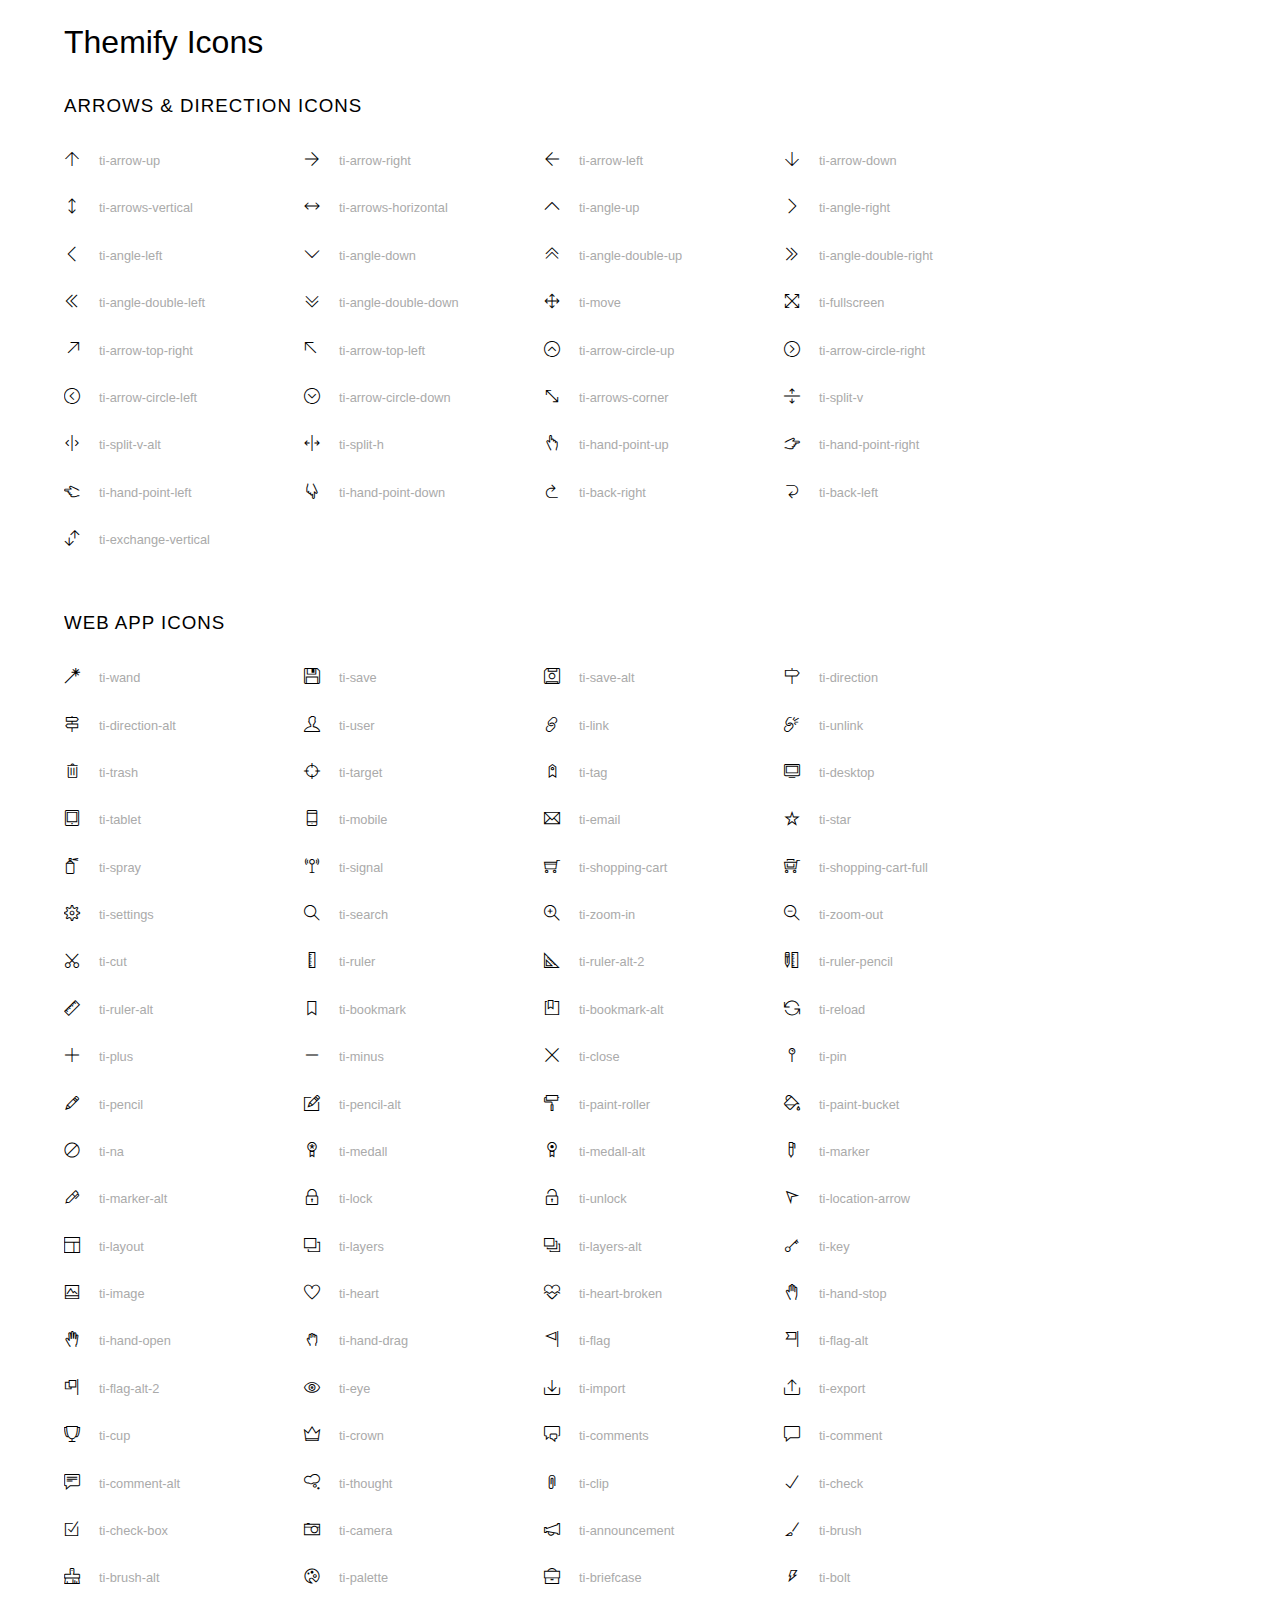
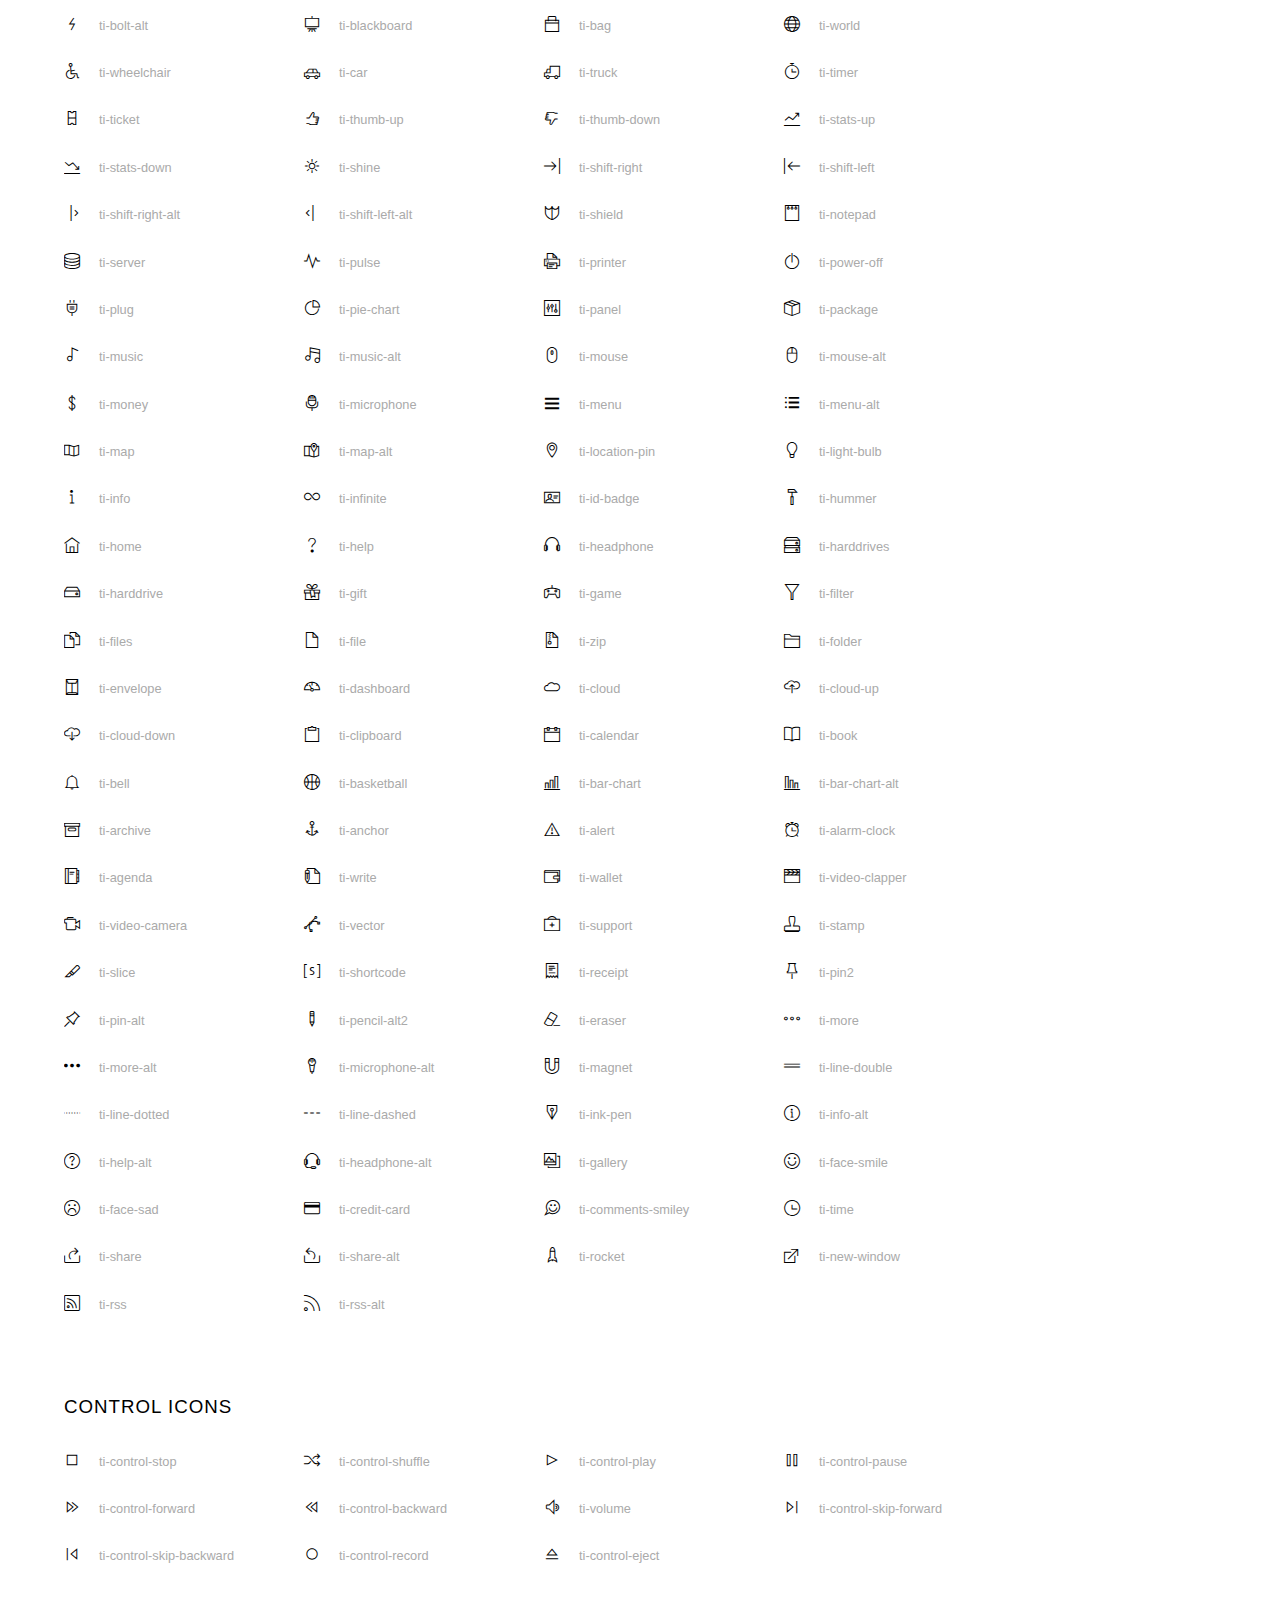
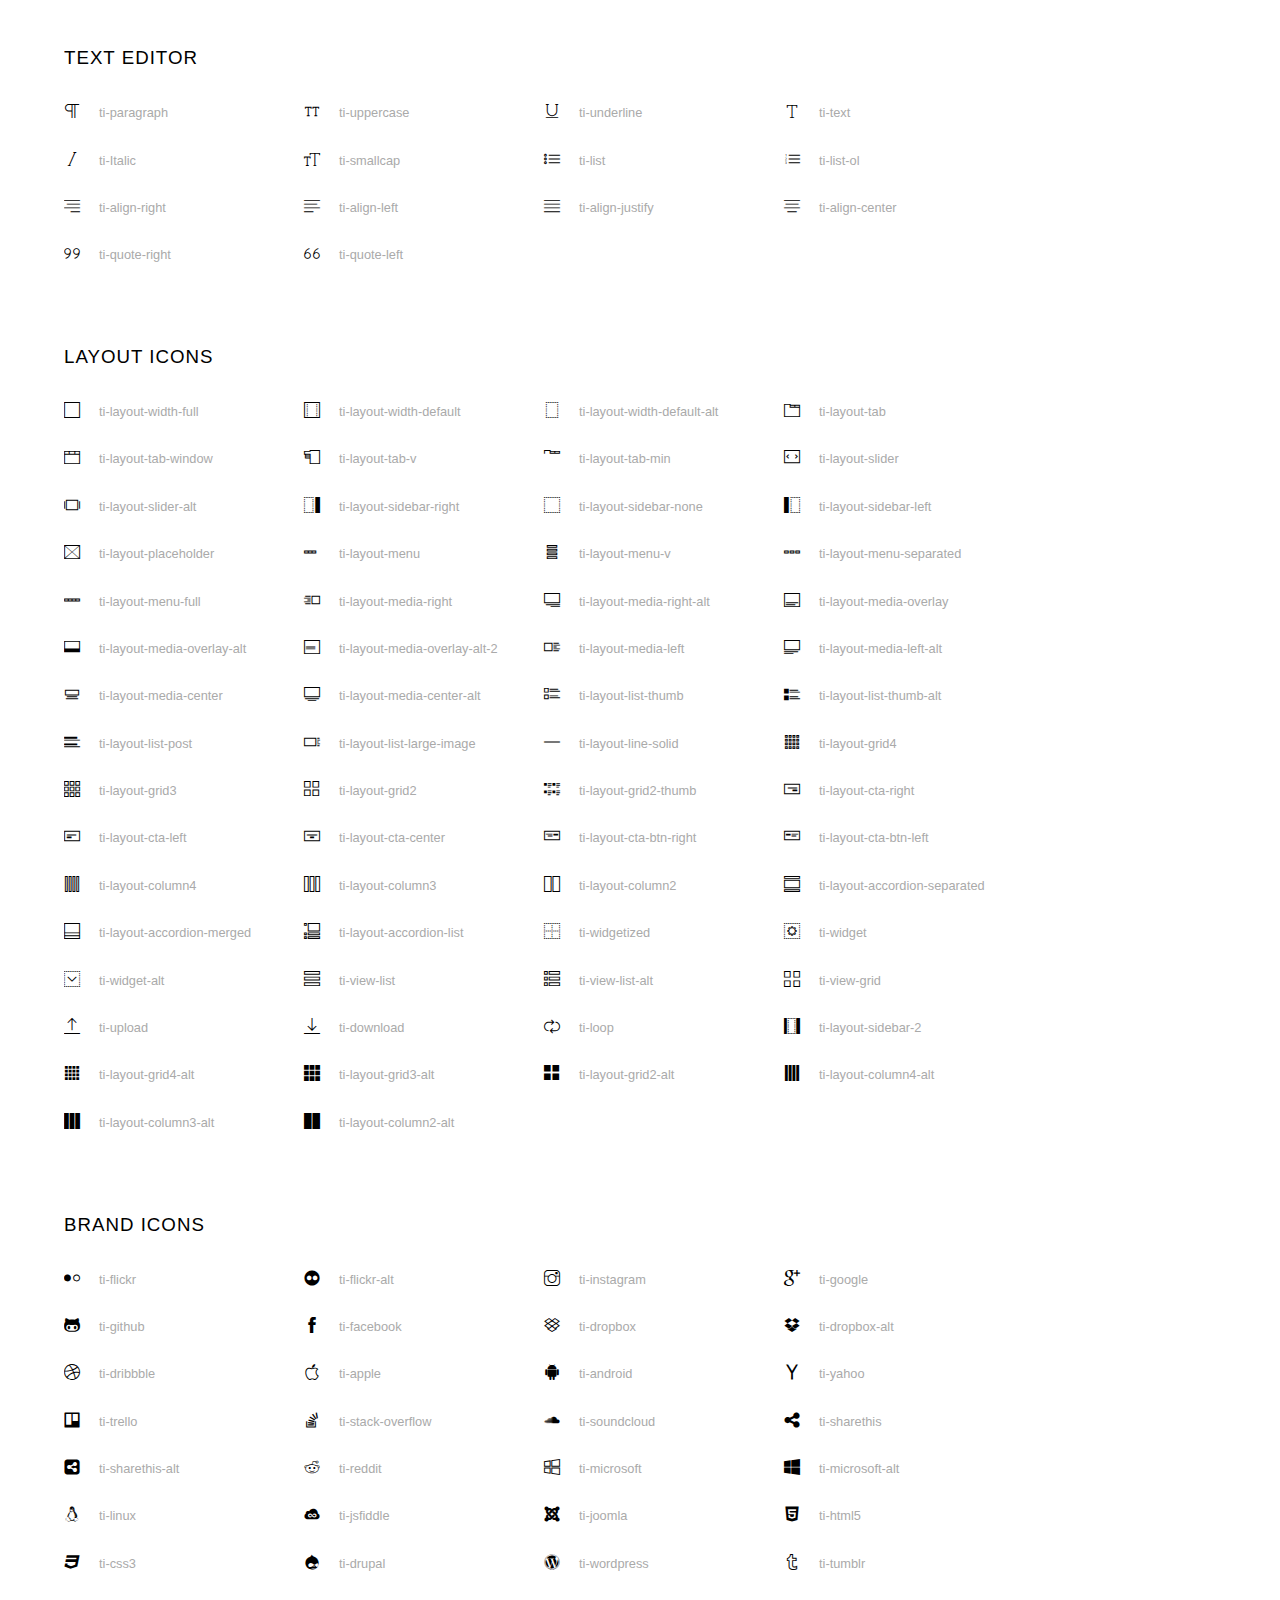
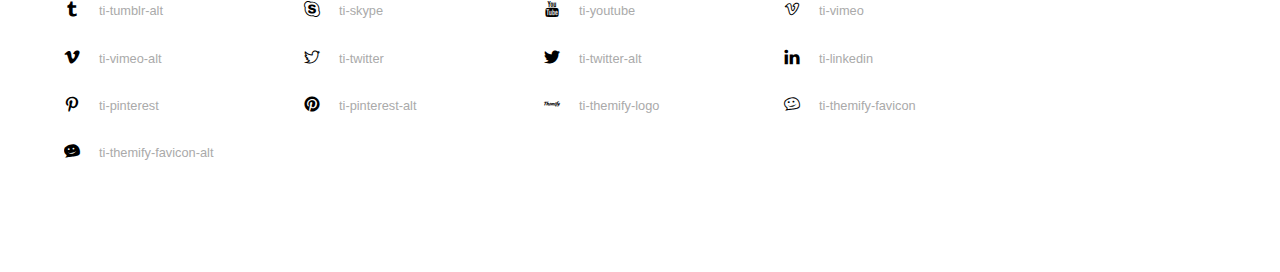
<file: src/main/resources/static/vendors/themify-icons/index.html>
<!doctype html>
<html>
<head>
	<meta charset="utf-8">
	<title>Themify Icon Font</title>
	<meta name="viewport" content="width=device-width">
	<link rel="stylesheet" href="demo-files/demo.css">
	<link rel="stylesheet" href="themify-icons.css">
	<!--[if lt IE 8]><!-->
	<link rel="stylesheet" href="ie7/ie7.css">
	<!--<![endif]-->
</head>
<body>
	<h1>Themify Icons</h1>

	<div class="icon-section">

		<div class="icon-section">
			<h3>Arrows &amp; Direction Icons </h3>

			<div class="icon-container">
				<span class="ti-arrow-up"></span><span class="icon-name"> ti-arrow-up</span>
			</div>
			<div class="icon-container">
				<span class="ti-arrow-right"></span><span class="icon-name"> ti-arrow-right</span>
			</div>
			<div class="icon-container">
				<span class="ti-arrow-left"></span><span class="icon-name"> ti-arrow-left</span>
			</div>
			<div class="icon-container">
				<span class="ti-arrow-down"></span><span class="icon-name"> ti-arrow-down</span>
			</div>
			<div class="icon-container">
				<span class="ti-arrows-vertical"></span><span class="icon-name"> ti-arrows-vertical</span>
			</div>
			<div class="icon-container">
				<span class="ti-arrows-horizontal"></span><span class="icon-name"> ti-arrows-horizontal</span>
			</div>
			<div class="icon-container">
				<span class="ti-angle-up"></span><span class="icon-name"> ti-angle-up</span>
			</div>
			<div class="icon-container">
				<span class="ti-angle-right"></span><span class="icon-name"> ti-angle-right</span>
			</div>
			<div class="icon-container">
				<span class="ti-angle-left"></span><span class="icon-name"> ti-angle-left</span>
			</div>
			<div class="icon-container">
				<span class="ti-angle-down"></span><span class="icon-name"> ti-angle-down</span>
			</div>	
			<div class="icon-container">
				<span class="ti-angle-double-up"></span><span class="icon-name"> ti-angle-double-up</span>
			</div>
			<div class="icon-container">
				<span class="ti-angle-double-right"></span><span class="icon-name"> ti-angle-double-right</span>
			</div>
			<div class="icon-container">
				<span class="ti-angle-double-left"></span><span class="icon-name"> ti-angle-double-left</span>
			</div>
			<div class="icon-container">
				<span class="ti-angle-double-down"></span><span class="icon-name"> ti-angle-double-down</span>
			</div>					
			<div class="icon-container">
				<span class="ti-move"></span><span class="icon-name"> ti-move</span>
			</div>
			<div class="icon-container">
				<span class="ti-fullscreen"></span><span class="icon-name"> ti-fullscreen</span>
			</div>
			<div class="icon-container">
				<span class="ti-arrow-top-right"></span><span class="icon-name"> ti-arrow-top-right</span>
			</div>
			<div class="icon-container">
				<span class="ti-arrow-top-left"></span><span class="icon-name"> ti-arrow-top-left</span>
			</div>
			<div class="icon-container">
				<span class="ti-arrow-circle-up"></span><span class="icon-name"> ti-arrow-circle-up</span>
			</div>
			<div class="icon-container">
				<span class="ti-arrow-circle-right"></span><span class="icon-name"> ti-arrow-circle-right</span>
			</div>
			<div class="icon-container">
				<span class="ti-arrow-circle-left"></span><span class="icon-name"> ti-arrow-circle-left</span>
			</div>
			<div class="icon-container">
				<span class="ti-arrow-circle-down"></span><span class="icon-name"> ti-arrow-circle-down</span>
			</div>
			<div class="icon-container">
				<span class="ti-arrows-corner"></span><span class="icon-name"> ti-arrows-corner</span>
			</div>
			<div class="icon-container">
				<span class="ti-split-v"></span><span class="icon-name"> ti-split-v</span>
			</div>

			<div class="icon-container">
				<span class="ti-split-v-alt"></span><span class="icon-name"> ti-split-v-alt</span>
			</div>
			<div class="icon-container">
				<span class="ti-split-h"></span><span class="icon-name"> ti-split-h</span>
			</div>
			<div class="icon-container">
				<span class="ti-hand-point-up"></span><span class="icon-name"> ti-hand-point-up</span>
			</div>
			<div class="icon-container">
				<span class="ti-hand-point-right"></span><span class="icon-name"> ti-hand-point-right</span>
			</div>
			<div class="icon-container">
				<span class="ti-hand-point-left"></span><span class="icon-name"> ti-hand-point-left</span>
			</div>
			<div class="icon-container">
				<span class="ti-hand-point-down"></span><span class="icon-name"> ti-hand-point-down</span>
			</div>
			<div class="icon-container">
				<span class="ti-back-right"></span><span class="icon-name"> ti-back-right</span>
			</div>
			<div class="icon-container">
				<span class="ti-back-left"></span><span class="icon-name"> ti-back-left</span>
			</div>
			<div class="icon-container">
				<span class="ti-exchange-vertical"></span><span class="icon-name"> ti-exchange-vertical</span>
			</div>

		</div> <!-- Arrows Icons -->



		<h3>Web App Icons</h3>
		
		<div class="icon-section">

			<div class="icon-container">
				<span class="ti-wand"></span><span class="icon-name"> ti-wand</span>
			</div>
			<div class="icon-container">
				<span class="ti-save"></span><span class="icon-name"> ti-save</span>
			</div>
			<div class="icon-container">
				<span class="ti-save-alt"></span><span class="icon-name"> ti-save-alt</span>
			</div>

			<div class="icon-container">
				<span class="ti-direction"></span><span class="icon-name"> ti-direction</span>
			</div>
			<div class="icon-container">
				<span class="ti-direction-alt"></span><span class="icon-name"> ti-direction-alt</span>
			</div>
			<div class="icon-container">
				<span class="ti-user"></span><span class="icon-name"> ti-user</span>
			</div>
			<div class="icon-container">
				<span class="ti-link"></span><span class="icon-name"> ti-link</span>
			</div>
			<div class="icon-container">
				<span class="ti-unlink"></span><span class="icon-name"> ti-unlink</span>
			</div>
			<div class="icon-container">
				<span class="ti-trash"></span><span class="icon-name"> ti-trash</span>
			</div>
			<div class="icon-container">
				<span class="ti-target"></span><span class="icon-name"> ti-target</span>
			</div>
			<div class="icon-container">
				<span class="ti-tag"></span><span class="icon-name"> ti-tag</span>
			</div>
			<div class="icon-container">
				<span class="ti-desktop"></span><span class="icon-name"> ti-desktop</span>
			</div>
			<div class="icon-container">
				<span class="ti-tablet"></span><span class="icon-name"> ti-tablet</span>
			</div>
			<div class="icon-container">
				<span class="ti-mobile"></span><span class="icon-name"> ti-mobile</span>
			</div>
			<div class="icon-container">
				<span class="ti-email"></span><span class="icon-name"> ti-email</span>
			</div>	
			<div class="icon-container">
				<span class="ti-star"></span><span class="icon-name"> ti-star</span>
			</div>
			<div class="icon-container">
				<span class="ti-spray"></span><span class="icon-name"> ti-spray</span>
			</div>
			<div class="icon-container">
				<span class="ti-signal"></span><span class="icon-name"> ti-signal</span>
			</div>
			<div class="icon-container">
				<span class="ti-shopping-cart"></span><span class="icon-name"> ti-shopping-cart</span>
			</div>
			<div class="icon-container">
				<span class="ti-shopping-cart-full"></span><span class="icon-name"> ti-shopping-cart-full</span>
			</div>
			<div class="icon-container">
				<span class="ti-settings"></span><span class="icon-name"> ti-settings</span>
			</div>
			<div class="icon-container">
				<span class="ti-search"></span><span class="icon-name"> ti-search</span>
			</div>
			<div class="icon-container">
				<span class="ti-zoom-in"></span><span class="icon-name"> ti-zoom-in</span>
			</div>
			<div class="icon-container">
				<span class="ti-zoom-out"></span><span class="icon-name"> ti-zoom-out</span>
			</div>
			<div class="icon-container">
				<span class="ti-cut"></span><span class="icon-name"> ti-cut</span>
			</div>
			<div class="icon-container">
				<span class="ti-ruler"></span><span class="icon-name"> ti-ruler</span>
			</div>
			<div class="icon-container">
				<span class="ti-ruler-alt-2"></span><span class="icon-name"> ti-ruler-alt-2</span>
			</div>			
			<div class="icon-container">
				<span class="ti-ruler-pencil"></span><span class="icon-name"> ti-ruler-pencil</span>
			</div>
			<div class="icon-container">
				<span class="ti-ruler-alt"></span><span class="icon-name"> ti-ruler-alt</span>
			</div>
			<div class="icon-container">
				<span class="ti-bookmark"></span><span class="icon-name"> ti-bookmark</span>
			</div>
			<div class="icon-container">
				<span class="ti-bookmark-alt"></span><span class="icon-name"> ti-bookmark-alt</span>
			</div>
			<div class="icon-container">
				<span class="ti-reload"></span><span class="icon-name"> ti-reload</span>
			</div>
			<div class="icon-container">
				<span class="ti-plus"></span><span class="icon-name"> ti-plus</span>
			</div>
			<div class="icon-container">
				<span class="ti-minus"></span><span class="icon-name"> ti-minus</span>
			</div>
			<div class="icon-container">
				<span class="ti-close"></span><span class="icon-name"> ti-close</span>
			</div>			
			<div class="icon-container">
				<span class="ti-pin"></span><span class="icon-name"> ti-pin</span>
			</div>
			<div class="icon-container">
				<span class="ti-pencil"></span><span class="icon-name"> ti-pencil</span>
			</div>
					
		  	<div class="icon-container">
				<span class="ti-pencil-alt"></span><span class="icon-name"> ti-pencil-alt</span>
			</div>
			<div class="icon-container">
				<span class="ti-paint-roller"></span><span class="icon-name"> ti-paint-roller</span>
			</div>
			<div class="icon-container">
				<span class="ti-paint-bucket"></span><span class="icon-name"> ti-paint-bucket</span>
			</div>
			<div class="icon-container">
				<span class="ti-na"></span><span class="icon-name"> ti-na</span>
			</div>
			<div class="icon-container">
				<span class="ti-medall"></span><span class="icon-name"> ti-medall</span>
			</div>
			<div class="icon-container">
				<span class="ti-medall-alt"></span><span class="icon-name"> ti-medall-alt</span>
			</div>
			<div class="icon-container">
				<span class="ti-marker"></span><span class="icon-name"> ti-marker</span>
			</div>
			<div class="icon-container">
				<span class="ti-marker-alt"></span><span class="icon-name"> ti-marker-alt</span>
			</div>

			<div class="icon-container">
				<span class="ti-lock"></span><span class="icon-name"> ti-lock</span>
			</div>
			<div class="icon-container">
				<span class="ti-unlock"></span><span class="icon-name"> ti-unlock</span>
			</div>
			<div class="icon-container">
				<span class="ti-location-arrow"></span><span class="icon-name"> ti-location-arrow</span>
			</div>
			<div class="icon-container">
				<span class="ti-layout"></span><span class="icon-name"> ti-layout</span>
			</div>
			<div class="icon-container">
				<span class="ti-layers"></span><span class="icon-name"> ti-layers</span>
			</div>
			<div class="icon-container">
				<span class="ti-layers-alt"></span><span class="icon-name"> ti-layers-alt</span>
			</div>
			<div class="icon-container">
				<span class="ti-key"></span><span class="icon-name"> ti-key</span>
			</div>
			<div class="icon-container">
				<span class="ti-image"></span><span class="icon-name"> ti-image</span>
			</div>
			<div class="icon-container">
				<span class="ti-heart"></span><span class="icon-name"> ti-heart</span>
			</div>
			<div class="icon-container">
				<span class="ti-heart-broken"></span><span class="icon-name"> ti-heart-broken</span>
			</div>
			<div class="icon-container">
				<span class="ti-hand-stop"></span><span class="icon-name"> ti-hand-stop</span>
			</div>
			<div class="icon-container">
				<span class="ti-hand-open"></span><span class="icon-name"> ti-hand-open</span>
			</div>
			<div class="icon-container">
				<span class="ti-hand-drag"></span><span class="icon-name"> ti-hand-drag</span>
			</div>
			<div class="icon-container">
				<span class="ti-flag"></span><span class="icon-name"> ti-flag</span>
			</div>
			<div class="icon-container">
				<span class="ti-flag-alt"></span><span class="icon-name"> ti-flag-alt</span>
			</div>
			<div class="icon-container">
				<span class="ti-flag-alt-2"></span><span class="icon-name"> ti-flag-alt-2</span>
			</div>
			<div class="icon-container">
				<span class="ti-eye"></span><span class="icon-name"> ti-eye</span>
			</div>
			<div class="icon-container">
				<span class="ti-import"></span><span class="icon-name"> ti-import</span>
			</div>			
			<div class="icon-container">
				<span class="ti-export"></span><span class="icon-name"> ti-export</span>
			</div>
			<div class="icon-container">
				<span class="ti-cup"></span><span class="icon-name"> ti-cup</span>
			</div>
			<div class="icon-container">
				<span class="ti-crown"></span><span class="icon-name"> ti-crown</span>
			</div>
			<div class="icon-container">
				<span class="ti-comments"></span><span class="icon-name"> ti-comments</span>
			</div>
			<div class="icon-container">
				<span class="ti-comment"></span><span class="icon-name"> ti-comment</span>
			</div>
			<div class="icon-container">
				<span class="ti-comment-alt"></span><span class="icon-name"> ti-comment-alt</span>
			</div>
			<div class="icon-container">
				<span class="ti-thought"></span><span class="icon-name"> ti-thought</span>
			</div>			
			<div class="icon-container">
				<span class="ti-clip"></span><span class="icon-name"> ti-clip</span>
			</div>

			<div class="icon-container">
				<span class="ti-check"></span><span class="icon-name"> ti-check</span>
			</div>
			<div class="icon-container">
				<span class="ti-check-box"></span><span class="icon-name"> ti-check-box</span>
			</div>
			<div class="icon-container">
				<span class="ti-camera"></span><span class="icon-name"> ti-camera</span>
			</div>
			<div class="icon-container">
				<span class="ti-announcement"></span><span class="icon-name"> ti-announcement</span>
			</div>
			<div class="icon-container">
				<span class="ti-brush"></span><span class="icon-name"> ti-brush</span>
			</div>
			<div class="icon-container">
				<span class="ti-brush-alt"></span><span class="icon-name"> ti-brush-alt</span>
			</div>
			<div class="icon-container">
				<span class="ti-palette"></span><span class="icon-name"> ti-palette</span>
			</div>			
			<div class="icon-container">
				<span class="ti-briefcase"></span><span class="icon-name"> ti-briefcase</span>
			</div>
			<div class="icon-container">
				<span class="ti-bolt"></span><span class="icon-name"> ti-bolt</span>
			</div>
			<div class="icon-container">
				<span class="ti-bolt-alt"></span><span class="icon-name"> ti-bolt-alt</span>
			</div>
			<div class="icon-container">
				<span class="ti-blackboard"></span><span class="icon-name"> ti-blackboard</span>
			</div>
			<div class="icon-container">
				<span class="ti-bag"></span><span class="icon-name"> ti-bag</span>
			</div>
			<div class="icon-container">
				<span class="ti-world"></span><span class="icon-name"> ti-world</span>
			</div>
			<div class="icon-container">
				<span class="ti-wheelchair"></span><span class="icon-name"> ti-wheelchair</span>
			</div>
			<div class="icon-container">
				<span class="ti-car"></span><span class="icon-name"> ti-car</span>
			</div>
			<div class="icon-container">
				<span class="ti-truck"></span><span class="icon-name"> ti-truck</span>
			</div>
			<div class="icon-container">
				<span class="ti-timer"></span><span class="icon-name"> ti-timer</span>
			</div>
			<div class="icon-container">
				<span class="ti-ticket"></span><span class="icon-name"> ti-ticket</span>
			</div>
			<div class="icon-container">
				<span class="ti-thumb-up"></span><span class="icon-name"> ti-thumb-up</span>
			</div>
			<div class="icon-container">
				<span class="ti-thumb-down"></span><span class="icon-name"> ti-thumb-down</span>
			</div>

			<div class="icon-container">
				<span class="ti-stats-up"></span><span class="icon-name"> ti-stats-up</span>
			</div>
			<div class="icon-container">
				<span class="ti-stats-down"></span><span class="icon-name"> ti-stats-down</span>
			</div>
			<div class="icon-container">
				<span class="ti-shine"></span><span class="icon-name"> ti-shine</span>
			</div>
			<div class="icon-container">
				<span class="ti-shift-right"></span><span class="icon-name"> ti-shift-right</span>
			</div>
			<div class="icon-container">
				<span class="ti-shift-left"></span><span class="icon-name"> ti-shift-left</span>
			</div>

			<div class="icon-container">
				<span class="ti-shift-right-alt"></span><span class="icon-name"> ti-shift-right-alt</span>
			</div>
			<div class="icon-container">
				<span class="ti-shift-left-alt"></span><span class="icon-name"> ti-shift-left-alt</span>
			</div>
			<div class="icon-container">
				<span class="ti-shield"></span><span class="icon-name"> ti-shield</span>
			</div>
			<div class="icon-container">
				<span class="ti-notepad"></span><span class="icon-name"> ti-notepad</span>
			</div>
			<div class="icon-container">
				<span class="ti-server"></span><span class="icon-name"> ti-server</span>
			</div>

			<div class="icon-container">
				<span class="ti-pulse"></span><span class="icon-name"> ti-pulse</span>
			</div>
			<div class="icon-container">
				<span class="ti-printer"></span><span class="icon-name"> ti-printer</span>
			</div>
			<div class="icon-container">
				<span class="ti-power-off"></span><span class="icon-name"> ti-power-off</span>
			</div>
			<div class="icon-container">
				<span class="ti-plug"></span><span class="icon-name"> ti-plug</span>
			</div>
			<div class="icon-container">
				<span class="ti-pie-chart"></span><span class="icon-name"> ti-pie-chart</span>
			</div>

			<div class="icon-container">
				<span class="ti-panel"></span><span class="icon-name"> ti-panel</span>
			</div>
			<div class="icon-container">
				<span class="ti-package"></span><span class="icon-name"> ti-package</span>
			</div>
			<div class="icon-container">
				<span class="ti-music"></span><span class="icon-name"> ti-music</span>
			</div>
			<div class="icon-container">
				<span class="ti-music-alt"></span><span class="icon-name"> ti-music-alt</span>
			</div>
			<div class="icon-container">
				<span class="ti-mouse"></span><span class="icon-name"> ti-mouse</span>
			</div>
			<div class="icon-container">
				<span class="ti-mouse-alt"></span><span class="icon-name"> ti-mouse-alt</span>
			</div>
			<div class="icon-container">
				<span class="ti-money"></span><span class="icon-name"> ti-money</span>
			</div>
			<div class="icon-container">
				<span class="ti-microphone"></span><span class="icon-name"> ti-microphone</span>
			</div>
			<div class="icon-container">
				<span class="ti-menu"></span><span class="icon-name"> ti-menu</span>
			</div>
			<div class="icon-container">
				<span class="ti-menu-alt"></span><span class="icon-name"> ti-menu-alt</span>
			</div>
			<div class="icon-container">
				<span class="ti-map"></span><span class="icon-name"> ti-map</span>
			</div>
			<div class="icon-container">
				<span class="ti-map-alt"></span><span class="icon-name"> ti-map-alt</span>
			</div>

			<div class="icon-container">
				<span class="ti-location-pin"></span><span class="icon-name"> ti-location-pin</span>
			</div>

			<div class="icon-container">
				<span class="ti-light-bulb"></span><span class="icon-name"> ti-light-bulb</span>
			</div>
			<div class="icon-container">
				<span class="ti-info"></span><span class="icon-name"> ti-info</span>
			</div>
			<div class="icon-container">
				<span class="ti-infinite"></span><span class="icon-name"> ti-infinite</span>
			</div>
			<div class="icon-container">
				<span class="ti-id-badge"></span><span class="icon-name"> ti-id-badge</span>
			</div>
			<div class="icon-container">
				<span class="ti-hummer"></span><span class="icon-name"> ti-hummer</span>
			</div>
			<div class="icon-container">
				<span class="ti-home"></span><span class="icon-name"> ti-home</span>
			</div>
			<div class="icon-container">
				<span class="ti-help"></span><span class="icon-name"> ti-help</span>
			</div>
			<div class="icon-container">
				<span class="ti-headphone"></span><span class="icon-name"> ti-headphone</span>
			</div>
			<div class="icon-container">
				<span class="ti-harddrives"></span><span class="icon-name"> ti-harddrives</span>
			</div>
			<div class="icon-container">
				<span class="ti-harddrive"></span><span class="icon-name"> ti-harddrive</span>
			</div>
			<div class="icon-container">
				<span class="ti-gift"></span><span class="icon-name"> ti-gift</span>
			</div>
			<div class="icon-container">
				<span class="ti-game"></span><span class="icon-name"> ti-game</span>
			</div>
			<div class="icon-container">
				<span class="ti-filter"></span><span class="icon-name"> ti-filter</span>
			</div>
			<div class="icon-container">
				<span class="ti-files"></span><span class="icon-name"> ti-files</span>
			</div>
			<div class="icon-container">
				<span class="ti-file"></span><span class="icon-name"> ti-file</span>
			</div>
			<div class="icon-container">
				<span class="ti-zip"></span><span class="icon-name"> ti-zip</span>
			</div>
			<div class="icon-container">
				<span class="ti-folder"></span><span class="icon-name"> ti-folder</span>
			</div>			
			<div class="icon-container">
				<span class="ti-envelope"></span><span class="icon-name"> ti-envelope</span>
			</div>


			<div class="icon-container">
				<span class="ti-dashboard"></span><span class="icon-name"> ti-dashboard</span>
			</div>
			<div class="icon-container">
				<span class="ti-cloud"></span><span class="icon-name"> ti-cloud</span>
			</div>
			<div class="icon-container">
				<span class="ti-cloud-up"></span><span class="icon-name"> ti-cloud-up</span>
			</div>
			<div class="icon-container">
				<span class="ti-cloud-down"></span><span class="icon-name"> ti-cloud-down</span>
			</div>
			<div class="icon-container">
				<span class="ti-clipboard"></span><span class="icon-name"> ti-clipboard</span>
			</div>
			<div class="icon-container">
				<span class="ti-calendar"></span><span class="icon-name"> ti-calendar</span>
			</div>
			<div class="icon-container">
				<span class="ti-book"></span><span class="icon-name"> ti-book</span>
			</div>
			<div class="icon-container">
				<span class="ti-bell"></span><span class="icon-name"> ti-bell</span>
			</div>
			<div class="icon-container">
				<span class="ti-basketball"></span><span class="icon-name"> ti-basketball</span>
			</div>
			<div class="icon-container">
				<span class="ti-bar-chart"></span><span class="icon-name"> ti-bar-chart</span>
			</div>
			<div class="icon-container">
				<span class="ti-bar-chart-alt"></span><span class="icon-name"> ti-bar-chart-alt</span>
			</div>


			<div class="icon-container">
				<span class="ti-archive"></span><span class="icon-name"> ti-archive</span>
			</div>
			<div class="icon-container">
				<span class="ti-anchor"></span><span class="icon-name"> ti-anchor</span>
			</div>

			<div class="icon-container">
				<span class="ti-alert"></span><span class="icon-name"> ti-alert</span>
			</div>
			<div class="icon-container">
				<span class="ti-alarm-clock"></span><span class="icon-name"> ti-alarm-clock</span>
			</div>
			<div class="icon-container">
				<span class="ti-agenda"></span><span class="icon-name"> ti-agenda</span>
			</div>
			<div class="icon-container">
				<span class="ti-write"></span><span class="icon-name"> ti-write</span>
			</div>

			<div class="icon-container">
				<span class="ti-wallet"></span><span class="icon-name"> ti-wallet</span>
			</div>
			<div class="icon-container">
				<span class="ti-video-clapper"></span><span class="icon-name"> ti-video-clapper</span>
			</div>
			<div class="icon-container">
				<span class="ti-video-camera"></span><span class="icon-name"> ti-video-camera</span>
			</div>
			<div class="icon-container">
				<span class="ti-vector"></span><span class="icon-name"> ti-vector</span>
			</div>

			<div class="icon-container">
				<span class="ti-support"></span><span class="icon-name"> ti-support</span>
			</div>
			<div class="icon-container">
				<span class="ti-stamp"></span><span class="icon-name"> ti-stamp</span>
			</div>
			<div class="icon-container">
				<span class="ti-slice"></span><span class="icon-name"> ti-slice</span>
			</div>
			<div class="icon-container">
				<span class="ti-shortcode"></span><span class="icon-name"> ti-shortcode</span>
			</div>
			<div class="icon-container">
				<span class="ti-receipt"></span><span class="icon-name"> ti-receipt</span>
			</div>
			<div class="icon-container">
				<span class="ti-pin2"></span><span class="icon-name"> ti-pin2</span>
			</div>
			<div class="icon-container">
				<span class="ti-pin-alt"></span><span class="icon-name"> ti-pin-alt</span>
			</div>
			<div class="icon-container">
				<span class="ti-pencil-alt2"></span><span class="icon-name"> ti-pencil-alt2</span>
			</div>
			<div class="icon-container">
				<span class="ti-eraser"></span><span class="icon-name"> ti-eraser</span>
			</div>			
			<div class="icon-container">
				<span class="ti-more"></span><span class="icon-name"> ti-more</span>
			</div>
			<div class="icon-container">
				<span class="ti-more-alt"></span><span class="icon-name"> ti-more-alt</span>
			</div>
			<div class="icon-container">
				<span class="ti-microphone-alt"></span><span class="icon-name"> ti-microphone-alt</span>
			</div>
			<div class="icon-container">
				<span class="ti-magnet"></span><span class="icon-name"> ti-magnet</span>
			</div>
			<div class="icon-container">
				<span class="ti-line-double"></span><span class="icon-name"> ti-line-double</span>
			</div>
			<div class="icon-container">
				<span class="ti-line-dotted"></span><span class="icon-name"> ti-line-dotted</span>
			</div>
			<div class="icon-container">
				<span class="ti-line-dashed"></span><span class="icon-name"> ti-line-dashed</span>
			</div>

			<div class="icon-container">
				<span class="ti-ink-pen"></span><span class="icon-name"> ti-ink-pen</span>
			</div>
			<div class="icon-container">
				<span class="ti-info-alt"></span><span class="icon-name"> ti-info-alt</span>
			</div>
			<div class="icon-container">
				<span class="ti-help-alt"></span><span class="icon-name"> ti-help-alt</span>
			</div>
			<div class="icon-container">
				<span class="ti-headphone-alt"></span><span class="icon-name"> ti-headphone-alt</span>
			</div>

			<div class="icon-container">
				<span class="ti-gallery"></span><span class="icon-name"> ti-gallery</span>
			</div>
			<div class="icon-container">
				<span class="ti-face-smile"></span><span class="icon-name"> ti-face-smile</span>
			</div>
			<div class="icon-container">
				<span class="ti-face-sad"></span><span class="icon-name"> ti-face-sad</span>
			</div>
			<div class="icon-container">
				<span class="ti-credit-card"></span><span class="icon-name"> ti-credit-card</span>
			</div>
			<div class="icon-container">
				<span class="ti-comments-smiley"></span><span class="icon-name"> ti-comments-smiley</span>
			</div>
			<div class="icon-container">
				<span class="ti-time"></span><span class="icon-name"> ti-time</span>
			</div>
			<div class="icon-container">
				<span class="ti-share"></span><span class="icon-name"> ti-share</span>
			</div>
			<div class="icon-container">
				<span class="ti-share-alt"></span><span class="icon-name"> ti-share-alt</span>
			</div>
			<div class="icon-container">
				<span class="ti-rocket"></span><span class="icon-name"> ti-rocket</span>
			</div>

			<div class="icon-container">
				<span class="ti-new-window"></span><span class="icon-name"> ti-new-window</span>
			</div>

			<div class="icon-container">
				<span class="ti-rss"></span><span class="icon-name"> ti-rss</span>
			</div>

			<div class="icon-container">
				<span class="ti-rss-alt"></span><span class="icon-name"> ti-rss-alt</span>
			</div>
			
		</div><!-- Web App Icons -->


		<div class="icon-section">
			<h3>Control Icons</h3>
			<div class="icon-container">
				<span class="ti-control-stop"></span><span class="icon-name"> ti-control-stop</span>
			</div>
			<div class="icon-container">
				<span class="ti-control-shuffle"></span><span class="icon-name"> ti-control-shuffle</span>
			</div>
			<div class="icon-container">
				<span class="ti-control-play"></span><span class="icon-name"> ti-control-play</span>
			</div>
			<div class="icon-container">
				<span class="ti-control-pause"></span><span class="icon-name"> ti-control-pause</span>
			</div>
			<div class="icon-container">
				<span class="ti-control-forward"></span><span class="icon-name"> ti-control-forward</span>
			</div>
			<div class="icon-container">
				<span class="ti-control-backward"></span><span class="icon-name"> ti-control-backward</span>
			</div>	
			<div class="icon-container">
				<span class="ti-volume"></span><span class="icon-name"> ti-volume</span>
			</div>
			<div class="icon-container">
				<span class="ti-control-skip-forward"></span><span class="icon-name"> ti-control-skip-forward</span>
			</div>
			<div class="icon-container">
				<span class="ti-control-skip-backward"></span><span class="icon-name"> ti-control-skip-backward</span>
			</div>
			<div class="icon-container">
				<span class="ti-control-record"></span><span class="icon-name"> ti-control-record</span>
			</div>
			<div class="icon-container">
				<span class="ti-control-eject"></span><span class="icon-name"> ti-control-eject</span>
			</div>			
		</div> <!-- Control Icons -->


		<div class="icon-section">
			<h3>Text Editor</h3>

			<div class="icon-container">
				<span class="ti-paragraph"></span><span class="icon-name"> ti-paragraph</span>
			</div>
			<div class="icon-container">
				<span class="ti-uppercase"></span><span class="icon-name"> ti-uppercase</span>
			</div>

			<div class="icon-container">
				<span class="ti-underline"></span><span class="icon-name"> ti-underline</span>
			</div>
			<div class="icon-container">
				<span class="ti-text"></span><span class="icon-name"> ti-text</span>
			</div>
			<div class="icon-container">
				<span class="ti-Italic"></span><span class="icon-name"> ti-Italic</span>
			</div>
			<div class="icon-container">
				<span class="ti-smallcap"></span><span class="icon-name"> ti-smallcap</span>
			</div>
			<div class="icon-container">
				<span class="ti-list"></span><span class="icon-name"> ti-list</span>
			</div>
			<div class="icon-container">
				<span class="ti-list-ol"></span><span class="icon-name"> ti-list-ol</span>
			</div>
			<div class="icon-container">
				<span class="ti-align-right"></span><span class="icon-name"> ti-align-right</span>
			</div>
			<div class="icon-container">
				<span class="ti-align-left"></span><span class="icon-name"> ti-align-left</span>
			</div>
			<div class="icon-container">
				<span class="ti-align-justify"></span><span class="icon-name"> ti-align-justify</span>
			</div>
			<div class="icon-container">
				<span class="ti-align-center"></span><span class="icon-name"> ti-align-center</span>
			</div>
			<div class="icon-container">
				<span class="ti-quote-right"></span><span class="icon-name"> ti-quote-right</span>
			</div>
			<div class="icon-container">
				<span class="ti-quote-left"></span><span class="icon-name"> ti-quote-left</span>
			</div>

		</div> <!-- Text Editor -->



		<div class="icon-section">
			<h3>Layout Icons</h3>
			<div class="icon-container">
				<span class="ti-layout-width-full"></span><span class="icon-name"> ti-layout-width-full</span>
			</div>
			<div class="icon-container">
				<span class="ti-layout-width-default"></span><span class="icon-name"> ti-layout-width-default</span>
			</div>
			<div class="icon-container">
				<span class="ti-layout-width-default-alt"></span><span class="icon-name"> ti-layout-width-default-alt</span>
			</div>
			<div class="icon-container">
				<span class="ti-layout-tab"></span><span class="icon-name"> ti-layout-tab</span>
			</div>
			<div class="icon-container">
				<span class="ti-layout-tab-window"></span><span class="icon-name"> ti-layout-tab-window</span>
			</div>
			<div class="icon-container">
				<span class="ti-layout-tab-v"></span><span class="icon-name"> ti-layout-tab-v</span>
			</div>
			<div class="icon-container">
				<span class="ti-layout-tab-min"></span><span class="icon-name"> ti-layout-tab-min</span>
			</div>
			<div class="icon-container">
				<span class="ti-layout-slider"></span><span class="icon-name"> ti-layout-slider</span>
			</div>
			<div class="icon-container">
				<span class="ti-layout-slider-alt"></span><span class="icon-name"> ti-layout-slider-alt</span>
			</div>
			<div class="icon-container">
				<span class="ti-layout-sidebar-right"></span><span class="icon-name"> ti-layout-sidebar-right</span>
			</div>
			<div class="icon-container">
				<span class="ti-layout-sidebar-none"></span><span class="icon-name"> ti-layout-sidebar-none</span>
			</div>
			<div class="icon-container">
				<span class="ti-layout-sidebar-left"></span><span class="icon-name"> ti-layout-sidebar-left</span>
			</div>
			<div class="icon-container">
				<span class="ti-layout-placeholder"></span><span class="icon-name"> ti-layout-placeholder</span>
			</div>
			<div class="icon-container">
				<span class="ti-layout-menu"></span><span class="icon-name"> ti-layout-menu</span>
			</div>
			<div class="icon-container">
				<span class="ti-layout-menu-v"></span><span class="icon-name"> ti-layout-menu-v</span>
			</div>
			<div class="icon-container">
				<span class="ti-layout-menu-separated"></span><span class="icon-name"> ti-layout-menu-separated</span>
			</div>
			<div class="icon-container">
				<span class="ti-layout-menu-full"></span><span class="icon-name"> ti-layout-menu-full</span>
			</div>
			<div class="icon-container">
				<span class="ti-layout-media-right"></span><span class="icon-name"> ti-layout-media-right</span>
			</div>
			<div class="icon-container">
				<span class="ti-layout-media-right-alt"></span><span class="icon-name"> ti-layout-media-right-alt</span>
			</div>
			<div class="icon-container">
				<span class="ti-layout-media-overlay"></span><span class="icon-name"> ti-layout-media-overlay</span>
			</div>
			<div class="icon-container">
				<span class="ti-layout-media-overlay-alt"></span><span class="icon-name"> ti-layout-media-overlay-alt</span>
			</div>
			<div class="icon-container">
				<span class="ti-layout-media-overlay-alt-2"></span><span class="icon-name"> ti-layout-media-overlay-alt-2</span>
			</div>
			<div class="icon-container">
				<span class="ti-layout-media-left"></span><span class="icon-name"> ti-layout-media-left</span>
			</div>
			<div class="icon-container">
				<span class="ti-layout-media-left-alt"></span><span class="icon-name"> ti-layout-media-left-alt</span>
			</div>
			<div class="icon-container">
				<span class="ti-layout-media-center"></span><span class="icon-name"> ti-layout-media-center</span>
			</div>
			<div class="icon-container">
				<span class="ti-layout-media-center-alt"></span><span class="icon-name"> ti-layout-media-center-alt</span>
			</div>
			<div class="icon-container">
				<span class="ti-layout-list-thumb"></span><span class="icon-name"> ti-layout-list-thumb</span>
			</div>
			<div class="icon-container">
				<span class="ti-layout-list-thumb-alt"></span><span class="icon-name"> ti-layout-list-thumb-alt</span>
			</div>
			<div class="icon-container">
				<span class="ti-layout-list-post"></span><span class="icon-name"> ti-layout-list-post</span>
			</div>
			<div class="icon-container">
				<span class="ti-layout-list-large-image"></span><span class="icon-name"> ti-layout-list-large-image</span>
			</div>
			<div class="icon-container">
				<span class="ti-layout-line-solid"></span><span class="icon-name"> ti-layout-line-solid</span>
			</div>
			<div class="icon-container">
				<span class="ti-layout-grid4"></span><span class="icon-name"> ti-layout-grid4</span>
			</div>
			<div class="icon-container">
				<span class="ti-layout-grid3"></span><span class="icon-name"> ti-layout-grid3</span>
			</div>
			<div class="icon-container">
				<span class="ti-layout-grid2"></span><span class="icon-name"> ti-layout-grid2</span>
			</div>
			<div class="icon-container">
				<span class="ti-layout-grid2-thumb"></span><span class="icon-name"> ti-layout-grid2-thumb</span>
			</div>
			<div class="icon-container">
				<span class="ti-layout-cta-right"></span><span class="icon-name"> ti-layout-cta-right</span>
			</div>
			<div class="icon-container">
				<span class="ti-layout-cta-left"></span><span class="icon-name"> ti-layout-cta-left</span>
			</div>
			<div class="icon-container">
				<span class="ti-layout-cta-center"></span><span class="icon-name"> ti-layout-cta-center</span>
			</div>
			<div class="icon-container">
				<span class="ti-layout-cta-btn-right"></span><span class="icon-name"> ti-layout-cta-btn-right</span>
			</div>
			<div class="icon-container">
				<span class="ti-layout-cta-btn-left"></span><span class="icon-name"> ti-layout-cta-btn-left</span>
			</div>
			<div class="icon-container">
				<span class="ti-layout-column4"></span><span class="icon-name"> ti-layout-column4</span>
			</div>
			<div class="icon-container">
				<span class="ti-layout-column3"></span><span class="icon-name"> ti-layout-column3</span>
			</div>
			<div class="icon-container">
				<span class="ti-layout-column2"></span><span class="icon-name"> ti-layout-column2</span>
			</div>
			<div class="icon-container">
				<span class="ti-layout-accordion-separated"></span><span class="icon-name"> ti-layout-accordion-separated</span>
			</div>
			<div class="icon-container">
				<span class="ti-layout-accordion-merged"></span><span class="icon-name"> ti-layout-accordion-merged</span>
			</div>
			<div class="icon-container">
				<span class="ti-layout-accordion-list"></span><span class="icon-name"> ti-layout-accordion-list</span>
			</div>
			<div class="icon-container">
				<span class="ti-widgetized"></span><span class="icon-name"> ti-widgetized</span>
			</div>
			<div class="icon-container">
				<span class="ti-widget"></span><span class="icon-name"> ti-widget</span>
			</div>
			<div class="icon-container">
				<span class="ti-widget-alt"></span><span class="icon-name"> ti-widget-alt</span>
			</div>
			<div class="icon-container">
				<span class="ti-view-list"></span><span class="icon-name"> ti-view-list</span>
			</div>
			<div class="icon-container">
				<span class="ti-view-list-alt"></span><span class="icon-name"> ti-view-list-alt</span>
			</div>
			<div class="icon-container">
				<span class="ti-view-grid"></span><span class="icon-name"> ti-view-grid</span>
			</div>
			<div class="icon-container">
				<span class="ti-upload"></span><span class="icon-name"> ti-upload</span>
			</div>
			<div class="icon-container">
				<span class="ti-download"></span><span class="icon-name"> ti-download</span>
			</div>	
			<div class="icon-container">
				<span class="ti-loop"></span><span class="icon-name"> ti-loop</span>
			</div>
			<div class="icon-container">
				<span class="ti-layout-sidebar-2"></span><span class="icon-name"> ti-layout-sidebar-2</span>
			</div>
			<div class="icon-container">
				<span class="ti-layout-grid4-alt"></span><span class="icon-name"> ti-layout-grid4-alt</span>
			</div>
			<div class="icon-container">
				<span class="ti-layout-grid3-alt"></span><span class="icon-name"> ti-layout-grid3-alt</span>
			</div>
			<div class="icon-container">
				<span class="ti-layout-grid2-alt"></span><span class="icon-name"> ti-layout-grid2-alt</span>
			</div>
			<div class="icon-container">
				<span class="ti-layout-column4-alt"></span><span class="icon-name"> ti-layout-column4-alt</span>
			</div>
			<div class="icon-container">
				<span class="ti-layout-column3-alt"></span><span class="icon-name"> ti-layout-column3-alt</span>
			</div>
			<div class="icon-container">
				<span class="ti-layout-column2-alt"></span><span class="icon-name"> ti-layout-column2-alt</span>
			</div>		


		</div> <!-- Layout Icons -->


		<div class="icon-section">
			<h3>Brand Icons</h3>

			<div class="icon-container">
				<span class="ti-flickr"></span><span class="icon-name"> ti-flickr</span>
			</div>
			<div class="icon-container">
				<span class="ti-flickr-alt"></span><span class="icon-name"> ti-flickr-alt</span>
			</div>			
			<div class="icon-container">
				<span class="ti-instagram"></span><span class="icon-name"> ti-instagram</span>
			</div>
			<div class="icon-container">
				<span class="ti-google"></span><span class="icon-name"> ti-google</span>
			</div>
			<div class="icon-container">
				<span class="ti-github"></span><span class="icon-name"> ti-github</span>
			</div>

			<div class="icon-container">
				<span class="ti-facebook"></span><span class="icon-name"> ti-facebook</span>
			</div>
			<div class="icon-container">
				<span class="ti-dropbox"></span><span class="icon-name"> ti-dropbox</span>
			</div>
			<div class="icon-container">
				<span class="ti-dropbox-alt"></span><span class="icon-name"> ti-dropbox-alt</span>
			</div>
			<div class="icon-container">
				<span class="ti-dribbble"></span><span class="icon-name"> ti-dribbble</span>
			</div>
			<div class="icon-container">
				<span class="ti-apple"></span><span class="icon-name"> ti-apple</span>
			</div>
			<div class="icon-container">
				<span class="ti-android"></span><span class="icon-name"> ti-android</span>
			</div>
			<div class="icon-container">
				<span class="ti-yahoo"></span><span class="icon-name"> ti-yahoo</span>
			</div>
			<div class="icon-container">
				<span class="ti-trello"></span><span class="icon-name"> ti-trello</span>
			</div>
			<div class="icon-container">
				<span class="ti-stack-overflow"></span><span class="icon-name"> ti-stack-overflow</span>
			</div>
			<div class="icon-container">
				<span class="ti-soundcloud"></span><span class="icon-name"> ti-soundcloud</span>
			</div>
			<div class="icon-container">
				<span class="ti-sharethis"></span><span class="icon-name"> ti-sharethis</span>
			</div>
			<div class="icon-container">
				<span class="ti-sharethis-alt"></span><span class="icon-name"> ti-sharethis-alt</span>
			</div>
			<div class="icon-container">
				<span class="ti-reddit"></span><span class="icon-name"> ti-reddit</span>
			</div>

			<div class="icon-container">
				<span class="ti-microsoft"></span><span class="icon-name"> ti-microsoft</span>
			</div>
			<div class="icon-container">
				<span class="ti-microsoft-alt"></span><span class="icon-name"> ti-microsoft-alt</span>
			</div>
			<div class="icon-container">
				<span class="ti-linux"></span><span class="icon-name"> ti-linux</span>
			</div>
			<div class="icon-container">
				<span class="ti-jsfiddle"></span><span class="icon-name"> ti-jsfiddle</span>
			</div>
			<div class="icon-container">
				<span class="ti-joomla"></span><span class="icon-name"> ti-joomla</span>
			</div>
			<div class="icon-container">
				<span class="ti-html5"></span><span class="icon-name"> ti-html5</span>
			</div>
			<div class="icon-container">
				<span class="ti-css3"></span><span class="icon-name"> ti-css3</span>
			</div>	
			<div class="icon-container">
				<span class="ti-drupal"></span><span class="icon-name"> ti-drupal</span>
			</div>
			<div class="icon-container">
				<span class="ti-wordpress"></span><span class="icon-name"> ti-wordpress</span>
			</div>		
			<div class="icon-container">
				<span class="ti-tumblr"></span><span class="icon-name"> ti-tumblr</span>
			</div>
			<div class="icon-container">
				<span class="ti-tumblr-alt"></span><span class="icon-name"> ti-tumblr-alt</span>
			</div>
			<div class="icon-container">
				<span class="ti-skype"></span><span class="icon-name"> ti-skype</span>
			</div>
			<div class="icon-container">
				<span class="ti-youtube"></span><span class="icon-name"> ti-youtube</span>
			</div>
			<div class="icon-container">
				<span class="ti-vimeo"></span><span class="icon-name"> ti-vimeo</span>
			</div>
			<div class="icon-container">
				<span class="ti-vimeo-alt"></span><span class="icon-name"> ti-vimeo-alt</span>
			</div>			
			<div class="icon-container">
				<span class="ti-twitter"></span><span class="icon-name"> ti-twitter</span>
			</div>
			<div class="icon-container">
				<span class="ti-twitter-alt"></span><span class="icon-name"> ti-twitter-alt</span>
			</div>
			<div class="icon-container">
				<span class="ti-linkedin"></span><span class="icon-name"> ti-linkedin</span>
			</div>
			<div class="icon-container">
				<span class="ti-pinterest"></span><span class="icon-name"> ti-pinterest</span>
			</div>

			<div class="icon-container">
				<span class="ti-pinterest-alt"></span><span class="icon-name"> ti-pinterest-alt</span>
			</div>
			<div class="icon-container">
				<span class="ti-themify-logo"></span><span class="icon-name"> ti-themify-logo</span>
			</div>
			<div class="icon-container">
				<span class="ti-themify-favicon"></span><span class="icon-name"> ti-themify-favicon</span>
			</div>
			<div class="icon-container">
				<span class="ti-themify-favicon-alt"></span><span class="icon-name"> ti-themify-favicon-alt</span>
			</div>

		</div> <!-- brand Icons -->

	</div>

</body>
</html>
</file>
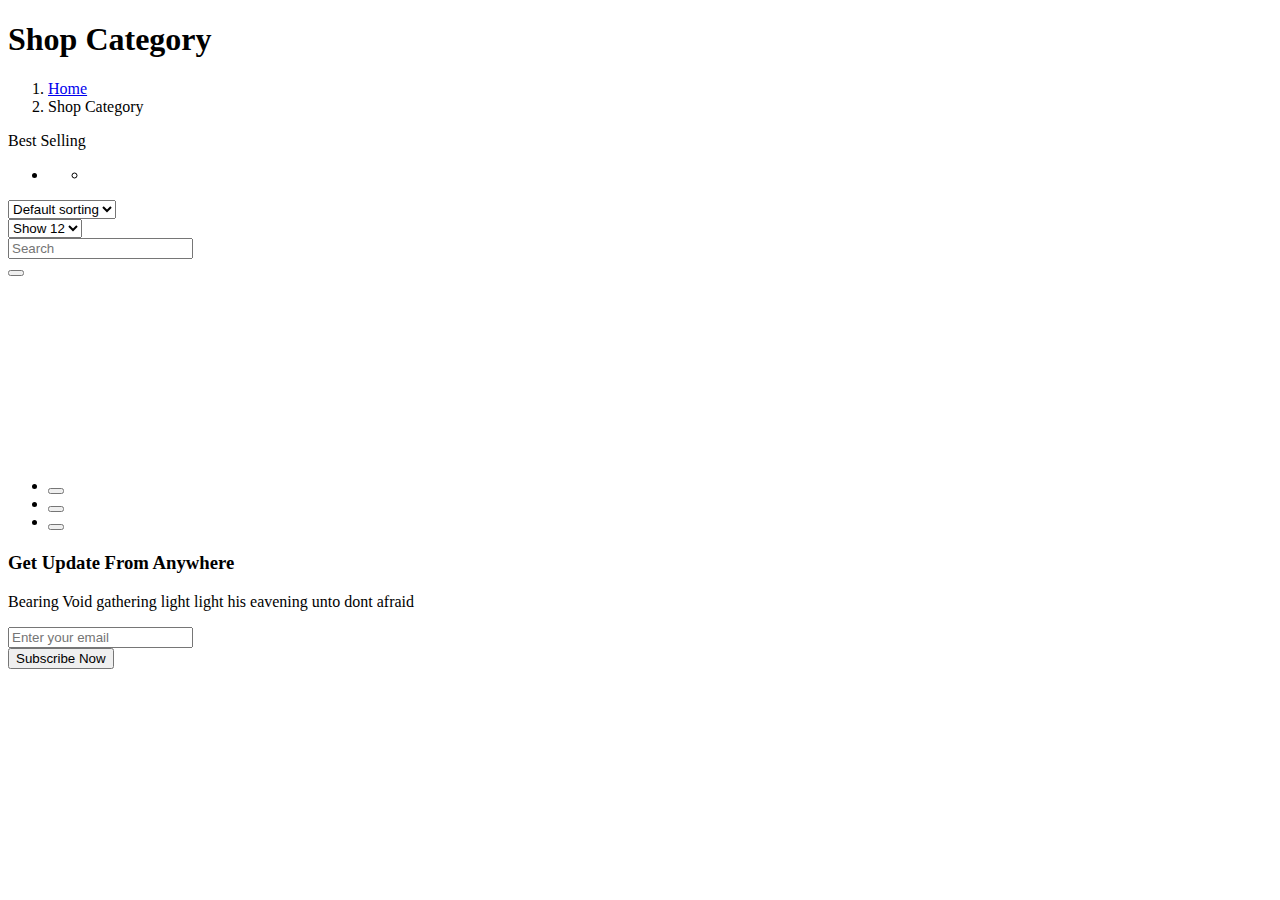
<file: src/main/resources/templates/bestselling.html>
<!DOCTYPE html>
<html lang="en">
  <head th:replace="layout :: head(~{::title})">
    <title>Home</title>
  </head>
  <body>
    <!--================ Start Header Menu Area =================-->
    <header th:replace="layout :: header"></header>
    <!--================ End Header Menu Area =================-->

    <!-- ================ start banner area ================= -->
    <section class="blog-banner-area" id="category">
      <div class="container h-100">
        <div class="blog-banner">
          <div class="text-center">
            <h1>Shop Category</h1>
            <nav aria-label="breadcrumb" class="banner-breadcrumb">
              <ol class="breadcrumb">
                <li class="breadcrumb-item"><a href="#">Home</a></li>
                <li class="breadcrumb-item active" aria-current="page">
                  Shop Category
                </li>
              </ol>
            </nav>
          </div>
        </div>
      </div>
    </section>
    <!-- ================ end banner area ================= -->

    <!-- ================ category section start ================= -->
    <section class="section-margin--small mb-5">
      <div class="container">
        <div class="row">
          <div class="col-xl-3 col-lg-4 col-md-5">
            <div class="sidebar-categories">
              <div class="head">Best Selling</div>
              <ul class="main-categories">
                <li class="common-filter">
                  <form action="#">
                    <ul th:each="item: ${dataCategory}">
                      <li class="filter-list">
                        <a
                          th:href="'/shop/category?IdCategory=' + ${item.CatagoryID}"
                          th:utext="${item.Name}"
                        ></a>
                      </li>
                    </ul>
                  </form>
                </li>
              </ul>
            </div>
          </div>
          <div class="col-xl-9 col-lg-8 col-md-7">
            <!-- Start Filter Bar -->
            <div class="filter-bar d-flex flex-wrap align-items-center">
              <div class="sorting">
                <select>
                  <option value="1">Default sorting</option>
                  <option value="1">Default sorting</option>
                  <option value="1">Default sorting</option>
                </select>
              </div>
              <div class="sorting mr-auto">
                <select>
                  <option value="1">Show 12</option>
                  <option value="1">Show 12</option>
                  <option value="1">Show 12</option>
                </select>
              </div>
              <div>
                <div class="input-group filter-bar-search">
                  <input type="text" placeholder="Search" />
                  <div class="input-group-append">
                    <button type="button"><i class="ti-search"></i></button>
                  </div>
                </div>
              </div>
            </div>
            <!-- End Filter Bar -->
            <!-- Start Best Seller -->
            <section class="lattest-product-area pb-40 category-list">
              <div class="row">
                <div
                  class="col-md-6 col-lg-4"
                  th:each="row, state: ${dataVegetable}"
                >
                  <div class="card text-center card-product">
                    <div class="card-product__img">
                      <img
                        class="card-img"
                        th:src="@{'/images/products/' + ${row.Image}}"
                        style="height: 180px"
                      />
                      <ul class="card-product__imgOverlay">
                        <li>
                          <button>
                            <a
                              th:href="'/shop/product?IdProduct=' + ${row.VegetableID}"
                              ><i class="ti-search"></i
                            ></a>
                          </button>
                        </li>
                        <li>
                          <button><i class="ti-shopping-cart"></i></button>
                        </li>
                        <li>
                          <button><i class="ti-heart"></i></button>
                        </li>
                      </ul>
                    </div>
                    <div class="card-body">
                      <p th:utext="${row.CategoryObject.Name}"></p>
                      <h4 class="card-product__title">
                        <a href="#" th:utext="${row.Vegetable_Name}"></a>
                      </h4>
                      <p
                        class="card-product__price"
                        th:utext="'$'+${row.Price} +'0 / '+ ${row.Unit}"
                      ></p>
                    </div>
                  </div>
                </div>
              </div>
            </section>
            <!-- End Best Seller -->
          </div>
        </div>
      </div>
    </section>
    <!-- ================ category section end ================= -->

    <!-- ================ top product area start ================= -->
    <section th:replace="layout :: container"></section>
    <!-- ================ top product area end ================= -->

    <!-- ================ Subscribe section start ================= -->
    <section class="subscribe-position">
      <div class="container">
        <div class="subscribe text-center">
          <h3 class="subscribe__title">Get Update From Anywhere</h3>
          <p>
            Bearing Void gathering light light his eavening unto dont afraid
          </p>
          <div id="mc_embed_signup">
            <form
              target="_blank"
              action="https://spondonit.us12.list-manage.com/subscribe/post?u=1462626880ade1ac87bd9c93a&amp;id=92a4423d01"
              method="get"
              class="subscribe-form form-inline mt-5 pt-1"
            >
              <div class="form-group ml-sm-auto">
                <input
                  class="form-control mb-1"
                  type="email"
                  name="EMAIL"
                  placeholder="Enter your email"
                  onfocus="this.placeholder = ''"
                  onblur="this.placeholder = 'Your Email Address '"
                />
                <div class="info"></div>
              </div>
              <button
                class="button button-subscribe mr-auto mb-1"
                type="submit"
              >
                Subscribe Now
              </button>
              <div style="position: absolute; left: -5000px">
                <input
                  name="b_36c4fd991d266f23781ded980_aefe40901a"
                  tabindex="-1"
                  value=""
                  type="text"
                />
              </div>
            </form>
          </div>
        </div>
      </div>
    </section>
    <!-- ================ Subscribe section end ================= -->

    <footer th:replace="layout :: footer"></footer>
  </body>
</html>
</file>
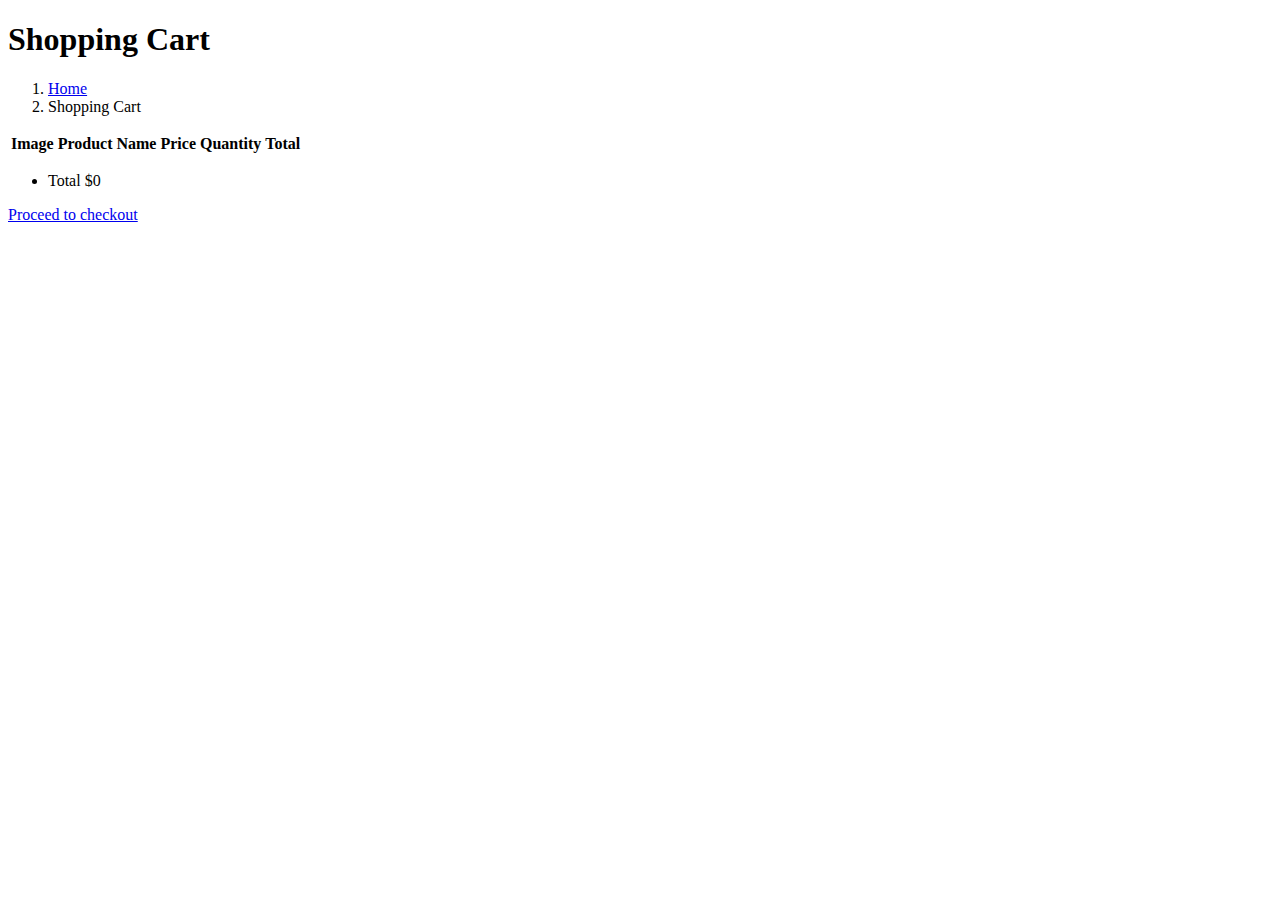
<file: src/main/resources/templates/cart.html>
<!DOCTYPE html>
<html lang="en">
  <head th:replace="layout :: head(~{::title})">
    <title>Home</title>
  </head>
  <body>
    <!--================ Start Header Menu Area =================-->
    <header th:replace="layout :: header"></header>
    <!--================ End Header Menu Area =================-->

    <!-- ================ start banner area ================= -->
    <section class="blog-banner-area" id="category">
      <div class="container h-100">
        <div class="blog-banner">
          <div class="text-center">
            <h1>Shopping Cart</h1>
            <nav aria-label="breadcrumb" class="banner-breadcrumb">
              <ol class="breadcrumb">
                <li class="breadcrumb-item"><a href="#">Home</a></li>
                <li class="breadcrumb-item active" aria-current="page">
                  Shopping Cart
                </li>
              </ol>
            </nav>
          </div>
        </div>
      </div>
    </section>
    <!-- Shopping Cart section End -->

    <!-- ================Cart Area =================-->
    <section class="cart_area">
      <div class="container">
        <div class="cart_inner">
          <div class="table-responsive">
            <table class="table">
              <thead>
                <tr>
                  <th scope="col">Image</th>
                  <th scope="col">Product Name</th>
                  <th scope="col">Price</th>
                  <th scope="col">Quantity</th>
                  <th scope="col">Total</th>
                  <th>
                    <i
                      onclick="confirm('Are you sure to delete all the products in the cart?') === true ? destroyCart() : ''"
                      style="cursor: pointer"
                      class="ti-close"
                    ></i>
                  </th>
                </tr>
              </thead>
              <tbody id="body"></tbody>
              <!-- <tbody>
                <tr>
                  <td>
                    <div class="media">
                      <div class="d-flex">
                        <img src="img/cart/cart1.png" alt="" />
                      </div>
                      <div class="media-body">
                        <p>Minimalistic shop for multipurpose use</p>
                      </div>
                    </div>
                  </td>
                  <td>
                    <h5>$360.00</h5>
                  </td>
                  <td>
                    <div class="product_count">
                      <input
                        type="text"
                        name="qty"
                        id="sst"
                        maxlength="12"
                        value="1"
                        title="Quantity:"
                        class="input-text qty"
                      />
                      <button
                        onclick="var result = document.getElementById('sst'); var sst = result.value; if( !isNaN( sst )) result.value++;return false;"
                        class="increase items-count"
                        type="button"
                      >
                        <i class="lnr lnr-chevron-up"></i>
                      </button>
                      <button
                        onclick="var result = document.getElementById('sst'); var sst = result.value; if( !isNaN( sst ) &amp;&amp; sst > 0 ) result.value--;return false;"
                        class="reduced items-count"
                        type="button"
                      >
                        <i class="lnr lnr-chevron-down"></i>
                      </button>
                    </div>
                  </td>
                  <td>
                    <h5>$720.00</h5>
                  </td>
                </tr>
                <tr>
                  <td>
                    <div class="media">
                      <div class="d-flex">
                        <img src="img/cart/cart2.png" alt="" />
                      </div>
                      <div class="media-body">
                        <p>Minimalistic shop for multipurpose use</p>
                      </div>
                    </div>
                  </td>
                  <td>
                    <h5>$360.00</h5>
                  </td>
                  <td>
                    <div class="product_count">
                      <input
                        type="text"
                        name="qty"
                        id="sst"
                        maxlength="12"
                        value="1"
                        title="Quantity:"
                        class="input-text qty"
                      />
                      <button
                        onclick="var result = document.getElementById('sst'); var sst = result.value; if( !isNaN( sst )) result.value++;return false;"
                        class="increase items-count"
                        type="button"
                      >
                        <i class="lnr lnr-chevron-up"></i>
                      </button>
                      <button
                        onclick="var result = document.getElementById('sst'); var sst = result.value; if( !isNaN( sst ) &amp;&amp; sst > 0 ) result.value--;return false;"
                        class="reduced items-count"
                        type="button"
                      >
                        <i class="lnr lnr-chevron-down"></i>
                      </button>
                    </div>
                  </td>
                  <td>
                    <h5>$720.00</h5>
                  </td>
                </tr>
                <tr>
                  <td>
                    <div class="media">
                      <div class="d-flex">
                        <img src="img/cart/cart3.png" alt="" />
                      </div>
                      <div class="media-body">
                        <p>Minimalistic shop for multipurpose use</p>
                      </div>
                    </div>
                  </td>
                  <td>
                    <h5>$360.00</h5>
                  </td>
                  <td>
                    <div class="product_count">
                      <input
                        type="text"
                        name="qty"
                        id="sst"
                        maxlength="12"
                        value="1"
                        title="Quantity:"
                        class="input-text qty"
                      />
                      <button
                        onclick="var result = document.getElementById('sst'); var sst = result.value; if( !isNaN( sst )) result.value++;return false;"
                        class="increase items-count"
                        type="button"
                      >
                        <i class="lnr lnr-chevron-up"></i>
                      </button>
                      <button
                        onclick="var result = document.getElementById('sst'); var sst = result.value; if( !isNaN( sst ) &amp;&amp; sst > 0 ) result.value--;return false;"
                        class="reduced items-count"
                        type="button"
                      >
                        <i class="lnr lnr-chevron-down"></i>
                      </button>
                    </div>
                  </td>
                  <td>
                    <h5>$720.00</h5>
                  </td>
                </tr>
                <tr class="bottom_button">
                  <td>
                    <a class="button" href="#">Update Cart</a>
                  </td>
                  <td></td>
                  <td></td>
                  <td>
                    <div class="cupon_text d-flex align-items-center">
                      <input type="text" placeholder="Coupon Code" />
                      <a class="primary-btn" href="#">Apply</a>
                      <a class="button" href="#">Have a Coupon?</a>
                    </div>
                  </td>
                </tr>
                <tr>
                  <td></td>
                  <td></td>
                  <td>
                    <h5>Subtotal</h5>
                  </td>
                  <td>
                    <h5>$2160.00</h5>
                  </td>
                </tr>
                <tr class="shipping_area">
                  <td class="d-none d-md-block"></td>
                  <td></td>
                  <td>
                    <h5>Shipping</h5>
                  </td>
                  <td>
                    <div class="shipping_box">
                      <ul class="list">
                        <li><a href="#">Flat Rate: $5.00</a></li>
                        <li><a href="#">Free Shipping</a></li>
                        <li><a href="#">Flat Rate: $10.00</a></li>
                        <li class="active">
                          <a href="#">Local Delivery: $2.00</a>
                        </li>
                      </ul>
                      <h6>
                        Calculate Shipping
                        <i class="fa fa-caret-down" aria-hidden="true"></i>
                      </h6>
                      <select class="shipping_select">
                        <option value="1">Bangladesh</option>
                        <option value="2">India</option>
                        <option value="4">Pakistan</option>
                      </select>
                      <select class="shipping_select">
                        <option value="1">Select a State</option>
                        <option value="2">Select a State</option>
                        <option value="4">Select a State</option>
                      </select>
                      <input type="text" placeholder="Postcode/Zipcode" />
                      <a class="gray_btn" href="#">Update Details</a>
                    </div>
                  </td>
                </tr>
                <tr class="out_button_area">
                  <td class="d-none-l"></td>
                  <td class=""></td>
                  <td></td>
                  <td>
                    <div class="checkout_btn_inner d-flex align-items-center">
                      <a class="gray_btn" href="#">Continue Shopping</a>
                      <a class="primary-btn ml-2" href="#"
                        >Proceed to checkout</a
                      >
                    </div>
                  </td>
                </tr>
              </tbody> -->
            </table>
          </div>
          <div style="padding-bottom: 1.5rem" class="row">
            <div class="col-lg-4"></div>
            <div class="col-lg-4 offset-lg-4">
              <div class="proceed-checkout">
                <ul>
                  <li class="cart-total">
                    Total <span class="totalPrice">$0</span>
                  </li>
                </ul>
                <a href="/checkout" class="proceed-btn"
                  >Proceed to checkout</a
                >
                <!--  <button style="width: 100%" class="proceed-btn"><a href="/checkout">Proceed to order</a></button>-->
              </div>
            </div>
        </div>
      </div>
    </section>
    <!--================End Cart Area ================= -->

    <!--================ Start footer Area  =================-->
    <footer th:replace="layout :: footer"></footer>
    <!--================ End footer Area  =================-->
  </body>
  <script>
    let carts = JSON.parse(sessionStorage.getItem('cart'))
    let cartNoJSON = sessionStorage.getItem('cart')
    let total = 0
    if (carts !== null) {
      carts.map((cart) => {
        total += cart.price * cart.quantity
        id = cart.id
        $('#body').append(
          `<tr data-rowid="${cart.id}"> 
                    <td class="cart-pic first-row" >
                        <a href="shop/product?IdProduct=${cart.id}">
                            <img src="images/products/${cart.image}" alt="${
            cart.productName
          }" style="height: 80px; width:130px">
                        </a>
                    </td>
                    <td class="cart-title first-row"><h5>${
                      cart.productName
                    }</h5></td>
                    <td class="p-price first-row">$${cart.price}0</td>
                    <td class="qua-col first-row">
                        <div class="quantity">
                            <div class="pro-qty" id="pro-qty-cart" >
                                <input class="input-qty-cart" type="number" value="${
                                  cart.quantity
                                }" min="1" data-rowid="${cart.id}" onchange="handleChangeInput(this, ${cart.id}, ${cart.price})">
                            </div>
                        </div>
                    </td>
                    <td class="total-price first-row" data-rowid="${cart.id}">$${
                      cart.price * cart.quantity
                    }.00</td>           
                </tr>`
        )
      })
    }
    $('.totalPrice').text(`$${total.toFixed(2)}`)

    function handleChangeInput(input, id, price){
      let quantity = parseInt(input.value || 0)
      let total = 0
      carts = carts.map(item => {
        if(item.id == id){
          item.quantity = quantity
        }
        return item
      })
      Array.from(document.querySelectorAll('.total-price')).forEach((item, index) => {
        if(item.getAttribute("data-rowid") == id){
          item.textContent =`$${price * quantity}.00`
        }
      })
      carts.forEach(item => {
        total += item.price * item.quantity
      })

      $('.totalPrice').text(`$${total.toFixed(2)}`)
      sessionStorage.setItem("cart", JSON.stringify(carts))
    }

    function destroyCart() {
      sessionStorage.clear()
      location.reload()
    }
  </script>
</html>
</file>
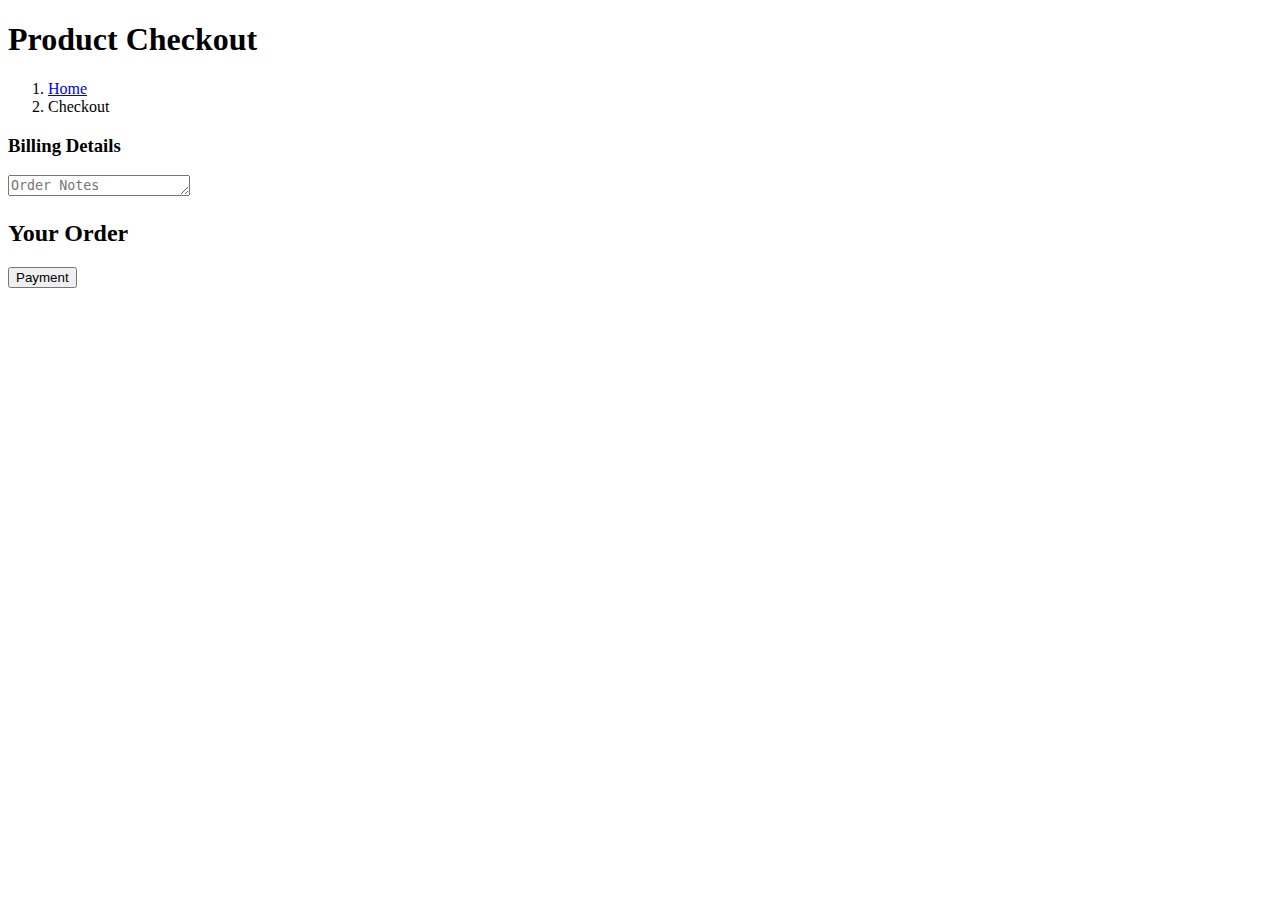
<file: src/main/resources/templates/checkout.html>
<!DOCTYPE html>
<html lang="en">
  <head th:replace="layout :: head(~{::title})">
    <title>Home</title>
  </head>
  <body>
    <!--================ Start Header Menu Area =================-->
    <header th:replace="layout :: header"></header>
    <!--================ End Header Menu Area =================-->

    <!-- ================ start banner area ================= -->
    <section class="blog-banner-area" id="category">
      <div class="container h-100">
        <div class="blog-banner">
          <div class="text-center">
            <h1>Product Checkout</h1>
            <nav aria-label="breadcrumb" class="banner-breadcrumb">
              <ol class="breadcrumb">
                <li class="breadcrumb-item"><a href="#">Home</a></li>
                <li class="breadcrumb-item active" aria-current="page">
                  Checkout
                </li>
              </ol>
            </nav>
          </div>
        </div>
      </div>
    </section>
    <!-- ================ end banner area ================= -->

    <!--================Checkout Area =================-->
    <section class="checkout_area section-margin--small">
      <div class="container">
        <div class="billing_details">
          <div class="row">
            <div class="col-lg-8">
              <h3>Billing Details</h3>
                <div class="col-md-6 form-group p_star">
                  <textarea
                    class="form-control"
                    name="message"
                    id="message"
                    rows="1"
                    placeholder="Order Notes"
                  ></textarea>
                </div>
            </div>
            <div class="col-lg-4">
              <div class="order_box">
                <h2>Your Order</h2>
                <ul class="list" id="body"></ul>
                <div class="order-btn">
                  <!-- <a class="button button-paypal" href="#"
                    >Payment</a
                  > -->
                  <button type="submit" id="payment" class="site-btn place-btn">
                    Payment
                  </button>
                </div>
              </div>
            </div>
          </div>
        </div>
      </div>
    </section>
    <!--================End Checkout Area =================-->

    <!--================ Start footer Area  =================-->
    <footer th:replace="layout :: footer"></footer>
    <!--================ End footer Area  =================-->
  </body>
  <script>
    let carts = JSON.parse(sessionStorage.getItem("cart"))
    let cartNoJSON = sessionStorage.getItem("cart")
    let total = 0
    $("#body").append(`<li>Product <span>Total</span></li>`)
    if (carts !== null) {
      carts.map((cart) => {
        total += cart.price * cart.quantity
        id = cart.id
        $("#body").append(
          `<li class="fw-normal">
                    ${cart.productName} <b>x</b> ${cart.quantity}
                    <span>$${cart.price * cart.quantity}.00</span>
                </li>`
        )
      })
    }
    $("#body").append(
      `<li class="total-price" >Total<span id="totalPrice">$${total.toFixed(
        2
      )}</span></li>`
    )

    $("#payment").click(function () {
      fetch("/checkout/add", {
        method: "POST",
        mode: "cors",
        headers: {
          "Content-Type": "application/json",
        },
        body: JSON.stringify({carts, total, note: document.querySelector('.form-control').value})
      }).catch((err) => { console.log(err)})
      sessionStorage.removeItem("cart")
      alert("Thanh toán thành công")
      location.href = "/"
    })
  </script>
</html>
</file>
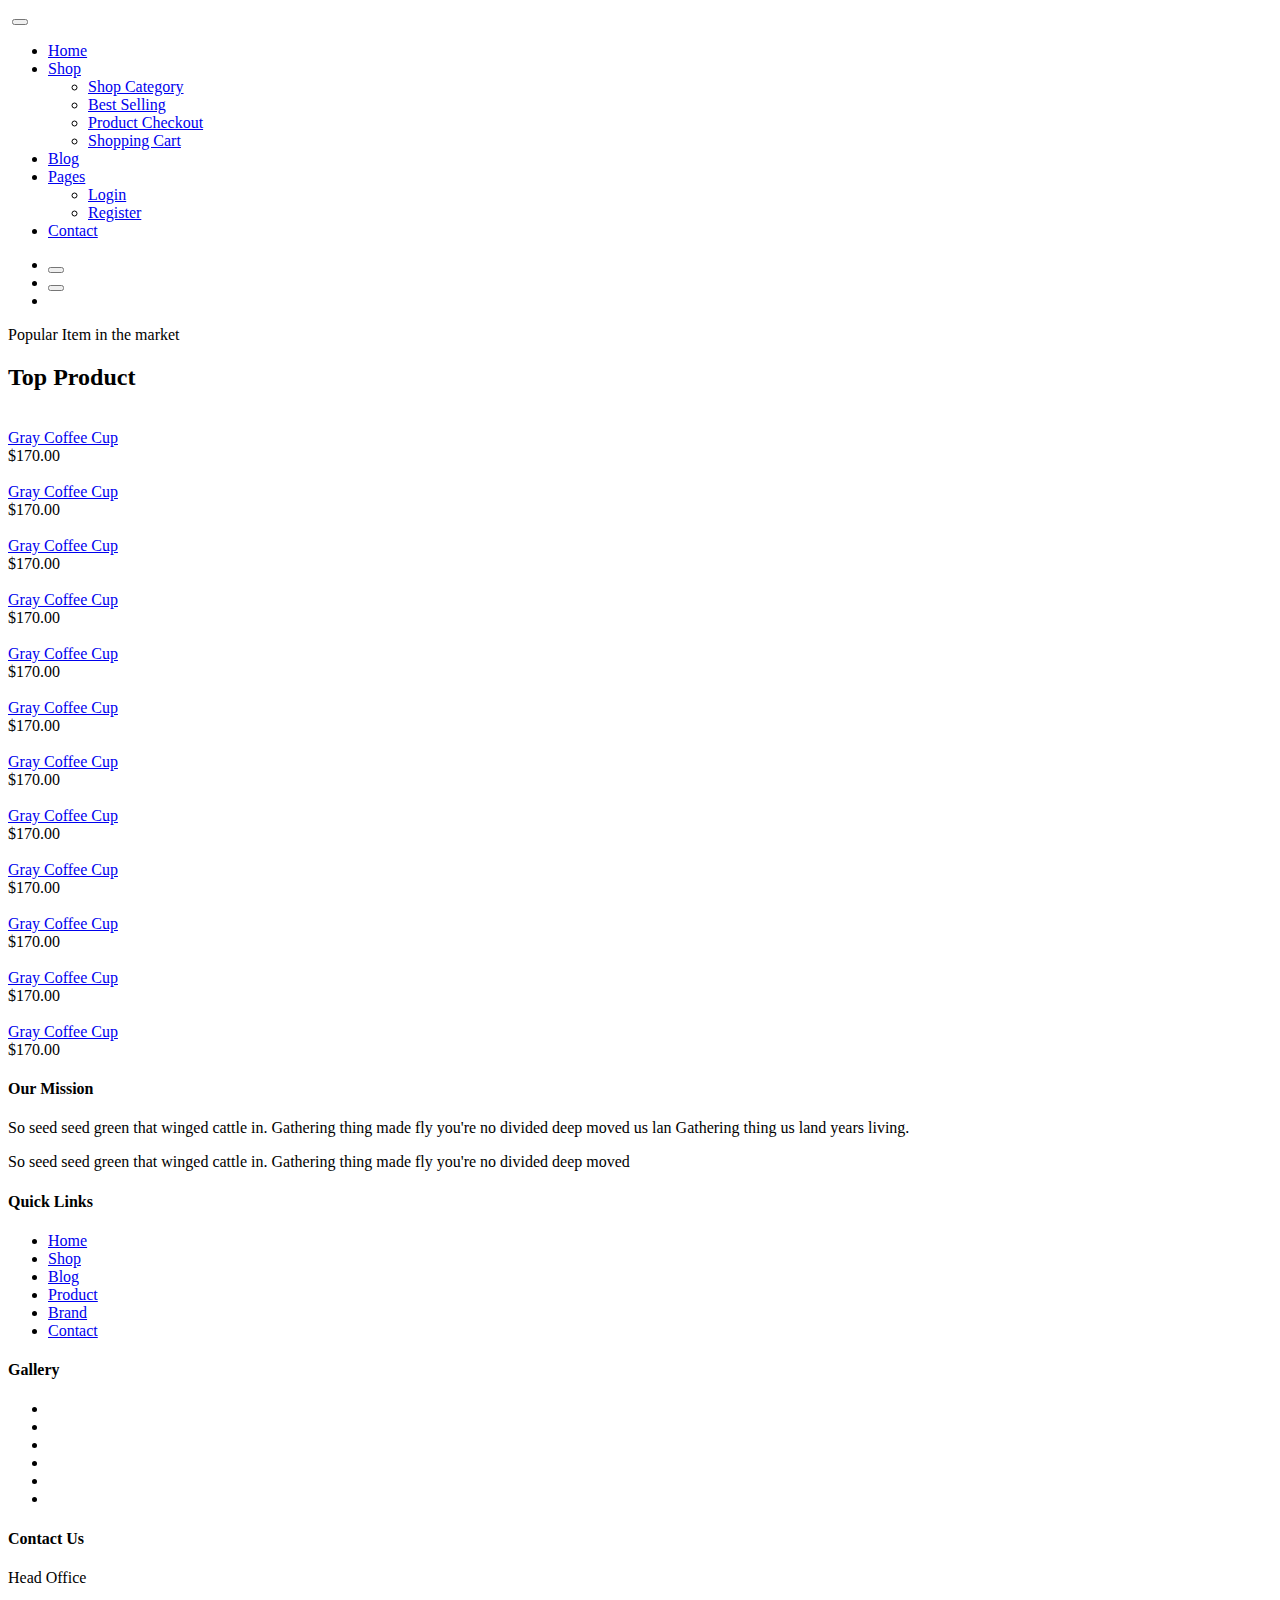
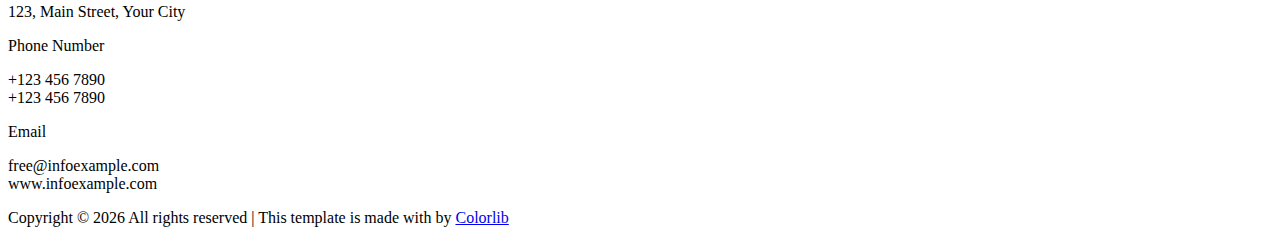
<file: src/main/resources/templates/layout.html>
<!DOCTYPE html>
<html lang="en">
  <head th:fragment="head(title)">
    <meta charset="UTF-8" />
    <meta name="viewport" content="width=device-width, initial-scale=1.0" />
    <meta http-equiv="X-UA-Compatible" content="ie=edge" />
    <title th:replace="${title}">Aroma Shop - Home</title>
    <link rel="icon" th:href="@{/img/Fevicon.png}" type="image/png" />
    <link rel="stylesheet" th:href="@{/vendors/bootstrap/bootstrap.min.css}" />
    <link rel="stylesheet" th:href="@{/vendors/fontawesome/css/all.min.css}" />
    <link
      rel="stylesheet"
      th:href="@{/vendors/themify-icons/themify-icons.css}"
    />
    <link rel="stylesheet" th:href="@{/vendors/nice-select/nice-select.css}" />
    <link
      rel="stylesheet"
      th:href="@{/vendors/owl-carousel/owl.theme.default.min.css}"
    />
    <link
      rel="stylesheet"
      th:href="@{/vendors/owl-carousel/owl.carousel.min.css}"
    />

    <link rel="stylesheet" th:href="@{/css/style.css}" />

    <script th:src="@{/vendors/jquery/jquery-3.2.1.min.js}"></script>
    <script th:src="@{/vendors/bootstrap/bootstrap.bundle.min.js}"></script>
    <script th:src="@{/vendors/skrollr.min.js}"></script>
    <script th:src="@{/vendors/owl-carousel/owl.carousel.min.js}"></script>
    <script th:src="@{/vendors/nice-select/jquery.nice-select.min.js}"></script>
    <script th:src="@{/vendors/jquery.ajaxchimp.min.js}"></script>
    <script th:src="@{/vendors/mail-script.js}"></script>
    <script th:src="@{/js/main.js}"></script>
  </head>
  <body>
    <!--================ Start Header Menu Area =================-->
    <header class="header_area">
      <div class="main_menu">
        <nav class="navbar navbar-expand-lg navbar-light">
          <div class="container">
            <a class="navbar-brand logo_h" href="/"
              ><img th:src="@{/img/logo.png}" alt=""
            /></a>
            <button
              class="navbar-toggler"
              type="button"
              data-toggle="collapse"
              data-target="#navbarSupportedContent"
              aria-controls="navbarSupportedContent"
              aria-expanded="false"
              aria-label="Toggle navigation"
            >
              <span class="icon-bar"></span>
              <span class="icon-bar"></span>
              <span class="icon-bar"></span>
            </button>
            <div
              class="collapse navbar-collapse offset"
              id="navbarSupportedContent"
            >
              <ul class="nav navbar-nav menu_nav ml-auto mr-auto">
                <li class="nav-item active">
                  <a class="nav-link" href="/">Home</a>
                </li>
                <li class="nav-item submenu dropdown">
                  <a
                    href="#"
                    class="nav-link dropdown-toggle"
                    data-toggle="dropdown"
                    role="button"
                    aria-haspopup="true"
                    aria-expanded="false"
                    >Shop</a
                  >
                  <ul class="dropdown-menu">
                    <li class="nav-item">
                      <a class="nav-link" href="/shop">Shop Category</a>
                    </li>
                    <li class="nav-item">
                      <a class="nav-link" href="/bestselling">Best Selling</a>
                    </li>
                    <li class="nav-item">
                      <a class="nav-link" href="/checkout">Product Checkout</a>
                    </li>
                    <li class="nav-item">
                      <a class="nav-link" href="/cart">Shopping Cart</a>
                    </li>
                  </ul>
                </li>
                <li class="nav-item">
                  <a class="nav-link" href="/blog">Blog</a>
                </li>
                <li class="nav-item submenu dropdown">
                  <a
                    href="#"
                    class="nav-link dropdown-toggle"
                    data-toggle="dropdown"
                    role="button"
                    aria-haspopup="true"
                    aria-expanded="false"
                    >Pages</a
                  >
                  <ul class="dropdown-menu">
                    <li class="nav-item">
                      <a class="nav-link" href="/login">Login</a>
                    </li>
                    <li class="nav-item">
                      <a class="nav-link" href="/register">Register</a>
                    </li>
                  </ul>
                </li>
                <li class="nav-item">
                  <a class="nav-link" href="/contact">Contact</a>
                </li>
              </ul>

              <ul class="nav-shop">
                <li class="nav-item">
                  <button><i class="ti-search"></i></button>
                </li>
                <li class="nav-item">
                  <button>
                    <a href="/cart"><i class="ti-shopping-cart"></i></a>
                  </button>
                </li>
                <li class="nav-item">
                  <!-- <a class="button button-header" href="#">Buy Now</a> -->
                  <a
                    href="/logout"
                    class="login-panel"
                    th:if="${session.username}"
                  >
                    <i class="fa fa-user"></i>
                    <span th:utext="${session.username} +' - Logout'"></span>
                  </a>
                </li>
              </ul>
            </div>
          </div>
        </nav>
      </div>
    </header>
    <!--================ End Header Menu Area =================-->
  </body>

  <!-- ================ top product area start ================= -->
  <section th:fragment="container" class="related-product-area">
    <div class="container">
      <div class="section-intro pb-60px">
        <p>Popular Item in the market</p>
        <h2>Top <span class="section-intro__style">Product</span></h2>
      </div>
      <div class="row mt-30">
        <div class="col-sm-6 col-xl-3 mb-4 mb-xl-0">
          <div class="single-search-product-wrapper">
            <div class="single-search-product d-flex">
              <a href="#"
                ><img th:src="@{/img/product/product-sm-1.png}" alt=""
              /></a>
              <div class="desc">
                <a href="#" class="title">Gray Coffee Cup</a>
                <div class="price">$170.00</div>
              </div>
            </div>
            <div class="single-search-product d-flex">
              <a href="#"
                ><img th:src="@{/img/product/product-sm-2.png}" alt=""
              /></a>
              <div class="desc">
                <a href="#" class="title">Gray Coffee Cup</a>
                <div class="price">$170.00</div>
              </div>
            </div>
            <div class="single-search-product d-flex">
              <a href="#"
                ><img th:src="@{/img/product/product-sm-3.png}" alt=""
              /></a>
              <div class="desc">
                <a href="#" class="title">Gray Coffee Cup</a>
                <div class="price">$170.00</div>
              </div>
            </div>
          </div>
        </div>

        <div class="col-sm-6 col-xl-3 mb-4 mb-xl-0">
          <div class="single-search-product-wrapper">
            <div class="single-search-product d-flex">
              <a href="#"
                ><img th:src="@{/img/product/product-sm-4.png}" alt=""
              /></a>
              <div class="desc">
                <a href="#" class="title">Gray Coffee Cup</a>
                <div class="price">$170.00</div>
              </div>
            </div>
            <div class="single-search-product d-flex">
              <a href="#"
                ><img th:src="@{/img/product/product-sm-5.png}" alt=""
              /></a>
              <div class="desc">
                <a href="#" class="title">Gray Coffee Cup</a>
                <div class="price">$170.00</div>
              </div>
            </div>
            <div class="single-search-product d-flex">
              <a href="#"
                ><img th:src="@{/img/product/product-sm-6.png}" alt=""
              /></a>
              <div class="desc">
                <a href="#" class="title">Gray Coffee Cup</a>
                <div class="price">$170.00</div>
              </div>
            </div>
          </div>
        </div>

        <div class="col-sm-6 col-xl-3 mb-4 mb-xl-0">
          <div class="single-search-product-wrapper">
            <div class="single-search-product d-flex">
              <a href="#"
                ><img th:src="@{/img/product/product-sm-7.png}" alt=""
              /></a>
              <div class="desc">
                <a href="#" class="title">Gray Coffee Cup</a>
                <div class="price">$170.00</div>
              </div>
            </div>
            <div class="single-search-product d-flex">
              <a href="#"
                ><img th:src="@{/img/product/product-sm-8.png}" alt=""
              /></a>
              <div class="desc">
                <a href="#" class="title">Gray Coffee Cup</a>
                <div class="price">$170.00</div>
              </div>
            </div>
            <div class="single-search-product d-flex">
              <a href="#"
                ><img th:src="@{/img/product/product-sm-9.png}" alt=""
              /></a>
              <div class="desc">
                <a href="#" class="title">Gray Coffee Cup</a>
                <div class="price">$170.00</div>
              </div>
            </div>
          </div>
        </div>

        <div class="col-sm-6 col-xl-3 mb-4 mb-xl-0">
          <div class="single-search-product-wrapper">
            <div class="single-search-product d-flex">
              <a href="#"
                ><img th:src="@{/img/product/product-sm-1.png}" alt=""
              /></a>
              <div class="desc">
                <a href="#" class="title">Gray Coffee Cup</a>
                <div class="price">$170.00</div>
              </div>
            </div>
            <div class="single-search-product d-flex">
              <a href="#"
                ><img th:src="@{/img/product/product-sm-2.png}" alt=""
              /></a>
              <div class="desc">
                <a href="#" class="title">Gray Coffee Cup</a>
                <div class="price">$170.00</div>
              </div>
            </div>
            <div class="single-search-product d-flex">
              <a href="#"
                ><img th:src="@{/img/product/product-sm-3.png}" alt=""
              /></a>
              <div class="desc">
                <a href="#" class="title">Gray Coffee Cup</a>
                <div class="price">$170.00</div>
              </div>
            </div>
          </div>
        </div>
      </div>
    </div>
  </section>
  <!-- ================ top product area end ================= -->

  <!--================ Start footer Area  =================-->
  <footer th:fragment="footer" class="footer">
    <div class="footer-area">
      <div class="container">
        <div class="row section_gap">
          <div class="col-lg-3 col-md-6 col-sm-6">
            <div class="single-footer-widget tp_widgets">
              <h4 class="footer_title large_title">Our Mission</h4>
              <p>
                So seed seed green that winged cattle in. Gathering thing made
                fly you're no divided deep moved us lan Gathering thing us land
                years living.
              </p>
              <p>
                So seed seed green that winged cattle in. Gathering thing made
                fly you're no divided deep moved
              </p>
            </div>
          </div>
          <div class="offset-lg-1 col-lg-2 col-md-6 col-sm-6">
            <div class="single-footer-widget tp_widgets">
              <h4 class="footer_title">Quick Links</h4>
              <ul class="list">
                <li><a href="#">Home</a></li>
                <li><a href="#">Shop</a></li>
                <li><a href="#">Blog</a></li>
                <li><a href="#">Product</a></li>
                <li><a href="#">Brand</a></li>
                <li><a href="#">Contact</a></li>
              </ul>
            </div>
          </div>
          <div class="col-lg-2 col-md-6 col-sm-6">
            <div class="single-footer-widget instafeed">
              <h4 class="footer_title">Gallery</h4>
              <ul class="list instafeed d-flex flex-wrap">
                <li><img th:src="@{/img/gallery/r1.jpg}" alt="" /></li>
                <li><img th:src="@{/img/gallery/r2.jpg}" alt="" /></li>
                <li><img th:src="@{/img/gallery/r3.jpg}" alt="" /></li>
                <li><img th:src="@{/img/gallery/r5.jpg}" alt="" /></li>
                <li><img th:src="@{/img/gallery/r7.jpg}" alt="" /></li>
                <li><img th:src="@{/img/gallery/r8.jpg}" alt="" /></li>
              </ul>
            </div>
          </div>
          <div class="offset-lg-1 col-lg-3 col-md-6 col-sm-6">
            <div class="single-footer-widget tp_widgets">
              <h4 class="footer_title">Contact Us</h4>
              <div class="ml-40">
                <p class="sm-head">
                  <span class="fa fa-location-arrow"></span>
                  Head Office
                </p>
                <p>123, Main Street, Your City</p>

                <p class="sm-head">
                  <span class="fa fa-phone"></span>
                  Phone Number
                </p>
                <p>
                  +123 456 7890 <br />
                  +123 456 7890
                </p>

                <p class="sm-head">
                  <span class="fa fa-envelope"></span>
                  Email
                </p>
                <p>
                  free@infoexample.com <br />
                  www.infoexample.com
                </p>
              </div>
            </div>
          </div>
        </div>
      </div>
    </div>

    <div class="footer-bottom">
      <div class="container">
        <div class="row d-flex">
          <p class="col-lg-12 footer-text text-center">
            <!-- Link back to Colorlib can't be removed. Template is licensed under CC BY 3.0. -->
            Copyright &copy;
            <script>
              document.write(new Date().getFullYear())
            </script>
            All rights reserved | This template is made with
            <i class="fa fa-heart" aria-hidden="true"></i> by
            <a href="https://colorlib.com" target="_blank">Colorlib</a>
            <!-- Link back to Colorlib can't be removed. Template is licensed under CC BY 3.0. -->
          </p>
        </div>
      </div>
    </div>
  </footer>
  <!--================ End footer Area  =================-->
</html>
</file>
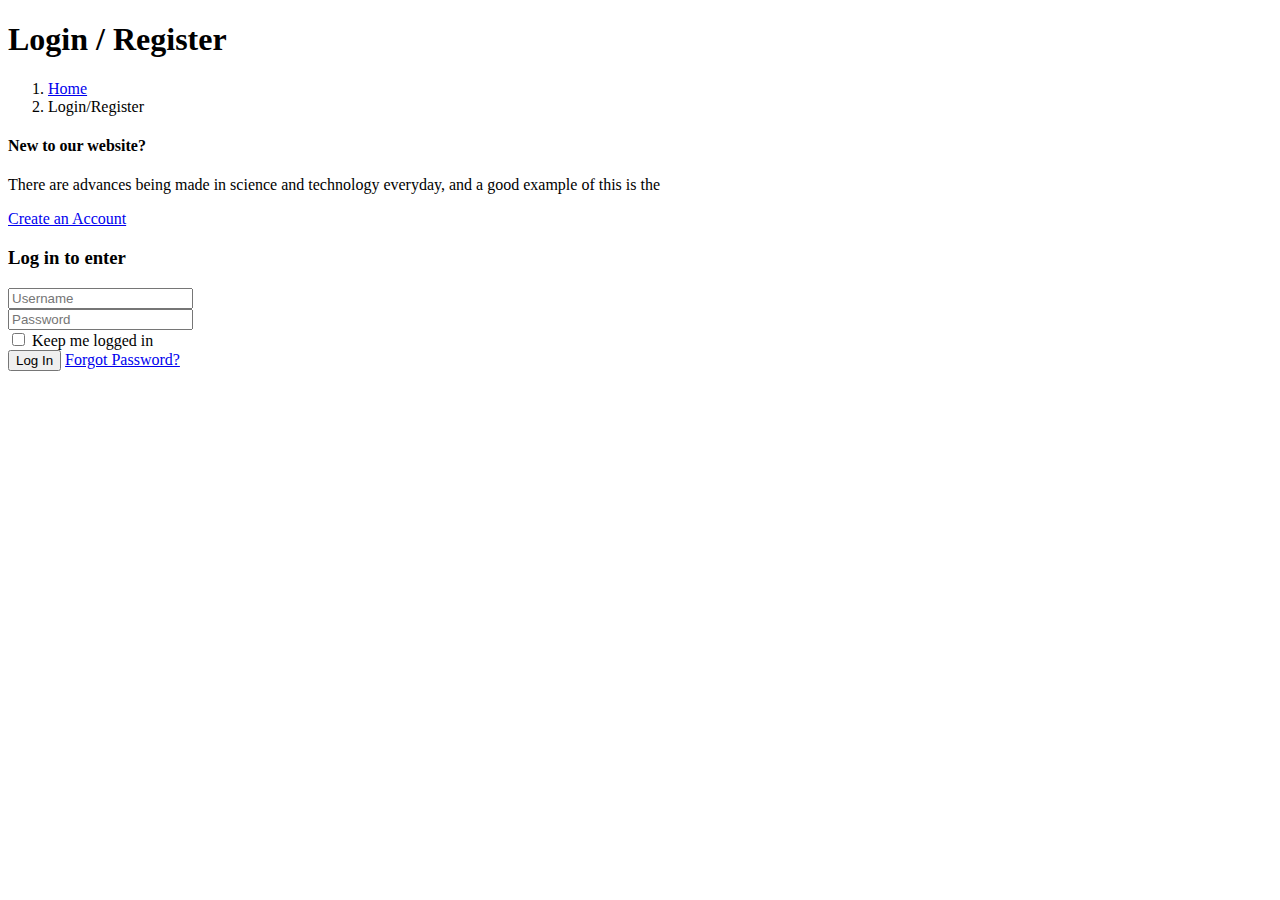
<file: src/main/resources/templates/login.html>
<!DOCTYPE html>
<html lang="en">
    <head th:replace="layout :: head(~{::title})">
        <title>Home</title>
      </head>
      <body>
        <!--================ Start Header Menu Area =================-->
        <header th:replace="layout :: header"></header>
        <!--================ End Header Menu Area =================-->
  <body>
    <!-- ================ start banner area ================= -->
    <section class="blog-banner-area" id="category">
      <div class="container h-100">
        <div class="blog-banner">
          <div class="text-center">
            <h1>Login / Register</h1>
            <nav aria-label="breadcrumb" class="banner-breadcrumb">
              <ol class="breadcrumb">
                <li class="breadcrumb-item"><a href="#">Home</a></li>
                <li class="breadcrumb-item active" aria-current="page">
                  Login/Register
                </li>
              </ol>
            </nav>
          </div>
        </div>
      </div>
    </section>
    <!-- ================ end banner area ================= -->

    <!--================Login Box Area =================-->
    <section class="login_box_area section-margin">
      <div class="container">
        <div class="row">
          <div class="col-lg-6">
            <div class="login_box_img">
              <div class="hover">
                <h4>New to our website?</h4>
                <p>
                  There are advances being made in science and technology
                  everyday, and a good example of this is the
                </p>
                <a class="button button-account" href="/register"
                  >Create an Account</a
                >
              </div>
            </div>
          </div>
          <div class="col-lg-6">
            <div class="login_form_inner">
              <h3>Log in to enter</h3>
              <form class="row login_form" th:action="@{/login}" method="post" id="contactForm">
                <div class="col-md-12 form-group">
                  <input
                    type="text"
                    class="form-control"
                    id="username"
                    name="username"
                    placeholder="Username"
                    onfocus="this.placeholder = ''"
                    onblur="this.placeholder = 'Username'"
                  />
                </div>
                <div class="col-md-12 form-group">
                  <input
                    type="password"
                    class="form-control"
                    id="password"
                    name="password"
                    placeholder="Password"
                    onfocus="this.placeholder = ''"
                    onblur="this.placeholder = 'Password'"
                  />
                </div>
                <div class="col-md-12 form-group">
                  <div class="creat_account">
                    <input type="checkbox" id="f-option2" name="selector" />
                    <label for="f-option2">Keep me logged in</label>
                  </div>
                </div>
                <div class="col-md-12 form-group">
                  <button
                    type="submit"
                    value="submit"
                    class="button button-login w-100"
                  >
                    Log In
                  </button>
                  <a href="#">Forgot Password?</a>
                </div>
              </form>
            </div>
          </div>
        </div>
      </div>
    </section>
    <!--================End Login Box Area =================-->

    <!--================ Start footer Area  =================-->
    <footer th:replace="layout :: footer"></footer>
    <!--================ End footer Area  =================-->
  </body>
</html>
</file>
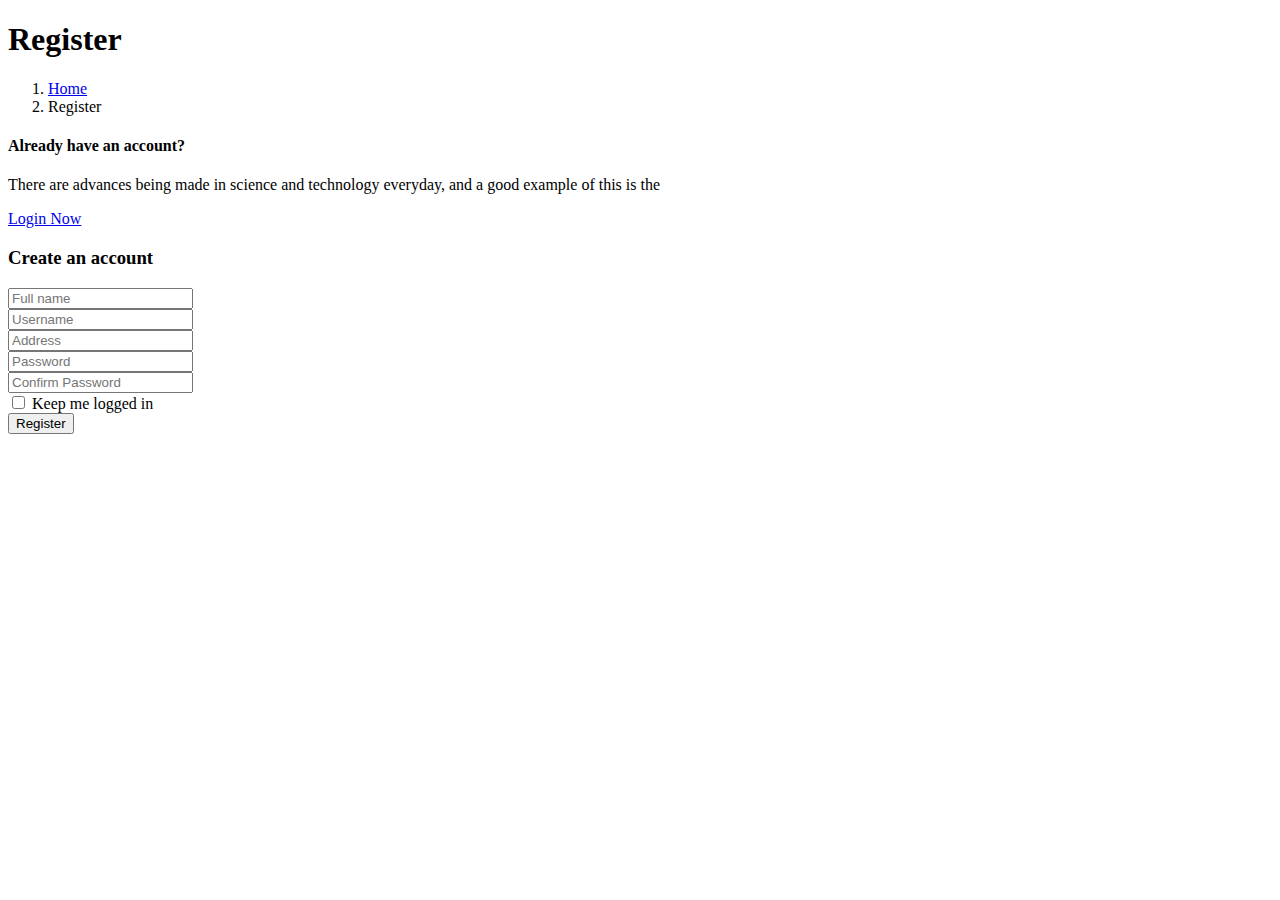
<file: src/main/resources/templates/register.html>
<!DOCTYPE html>
<html lang="en">
    <head th:replace="layout :: head(~{::title})">
        <title>Home</title>
      </head>
      <body>
        <!--================ Start Header Menu Area =================-->
        <header th:replace="layout :: header"></header>
        <!--================ End Header Menu Area =================-->
  <body>

    <!-- ================ start banner area ================= -->
    <section class="blog-banner-area" id="category">
      <div class="container h-100">
        <div class="blog-banner">
          <div class="text-center">
            <h1>Register</h1>
            <nav aria-label="breadcrumb" class="banner-breadcrumb">
              <ol class="breadcrumb">
                <li class="breadcrumb-item"><a href="#">Home</a></li>
                <li class="breadcrumb-item active" aria-current="page">
                  Register
                </li>
              </ol>
            </nav>
          </div>
        </div>
      </div>
    </section>
    <!-- ================ end banner area ================= -->

    <!--================Login Box Area =================-->
    <section class="login_box_area section-margin">
      <div class="container">
        <div class="row">
          <div class="col-lg-6">
            <div class="login_box_img">
              <div class="hover">
                <h4>Already have an account?</h4>
                <p>
                  There are advances being made in science and technology
                  everyday, and a good example of this is the
                </p>
                <a class="button button-account" href="/login">Login Now</a>
              </div>
            </div>
          </div>
          <div class="col-lg-6">
            <div class="login_form_inner register_form_inner">
              <h3>Create an account</h3>
              <form class="row login_form" th:action="@{/register}" method="POST" id="register_form">
                <div class="col-md-12 form-group">
                  <input
                    type="text"
                    class="form-control"
                    id="fullname"
                    name="fullname"
                    placeholder="Full name"
                    onfocus="this.placeholder = ''"
                    onblur="this.placeholder = 'Full name'"
                  />
                </div>
                <div class="col-md-12 form-group">
                  <input
                    type="text"
                    class="form-control"
                    id="username"
                    name="username"
                    placeholder="Username"
                    onfocus="this.placeholder = ''"
                    onblur="this.placeholder = 'Username'"
                  />
                </div>
                <div class="col-md-12 form-group">
                  <input
                    type="text"
                    class="form-control"
                    id="con-pass"
                    name="address"
                    placeholder="Address"
                    onfocus="this.placeholder = ''"
                    onblur="this.placeholder = 'Address'"
                  />
                </div>
                <div class="col-md-12 form-group">
                  <input
                    type="password"
                    class="form-control"
                    id="pass"
                    name="password"
                    placeholder="Password"
                    onfocus="this.placeholder = ''"
                    onblur="this.placeholder = 'Password'"
                  />
                </div>
                <div class="col-md-12 form-group">
                    <input
                      type="password"
                      class="form-control"
                      id="con-pass"
                      name="confirmpassword"
                      placeholder="Confirm Password"
                      onfocus="this.placeholder = ''"
                      onblur="this.placeholder = 'Confirm Password'"
                    />
                  </div>
                <div class="col-md-12 form-group">
                  <div class="creat_account">
                    <input type="checkbox" id="f-option2" name="selector" />
                    <label for="f-option2">Keep me logged in</label>
                  </div>
                </div>
                <div class="col-md-12 form-group">
                  <button
                    type="submit"
                    value="submit"
                    class="button button-register w-100"
                  >
                    Register
                  </button>
                </div>
              </form>
            </div>
          </div>
        </div>
      </div>
    </section>
    <!--================End Login Box Area =================-->

    <!--================ Start footer Area  =================-->
    <footer th:replace="layout :: footer"></footer>
    <!--================ End footer Area  =================-->
  </body>
</html>
</file>
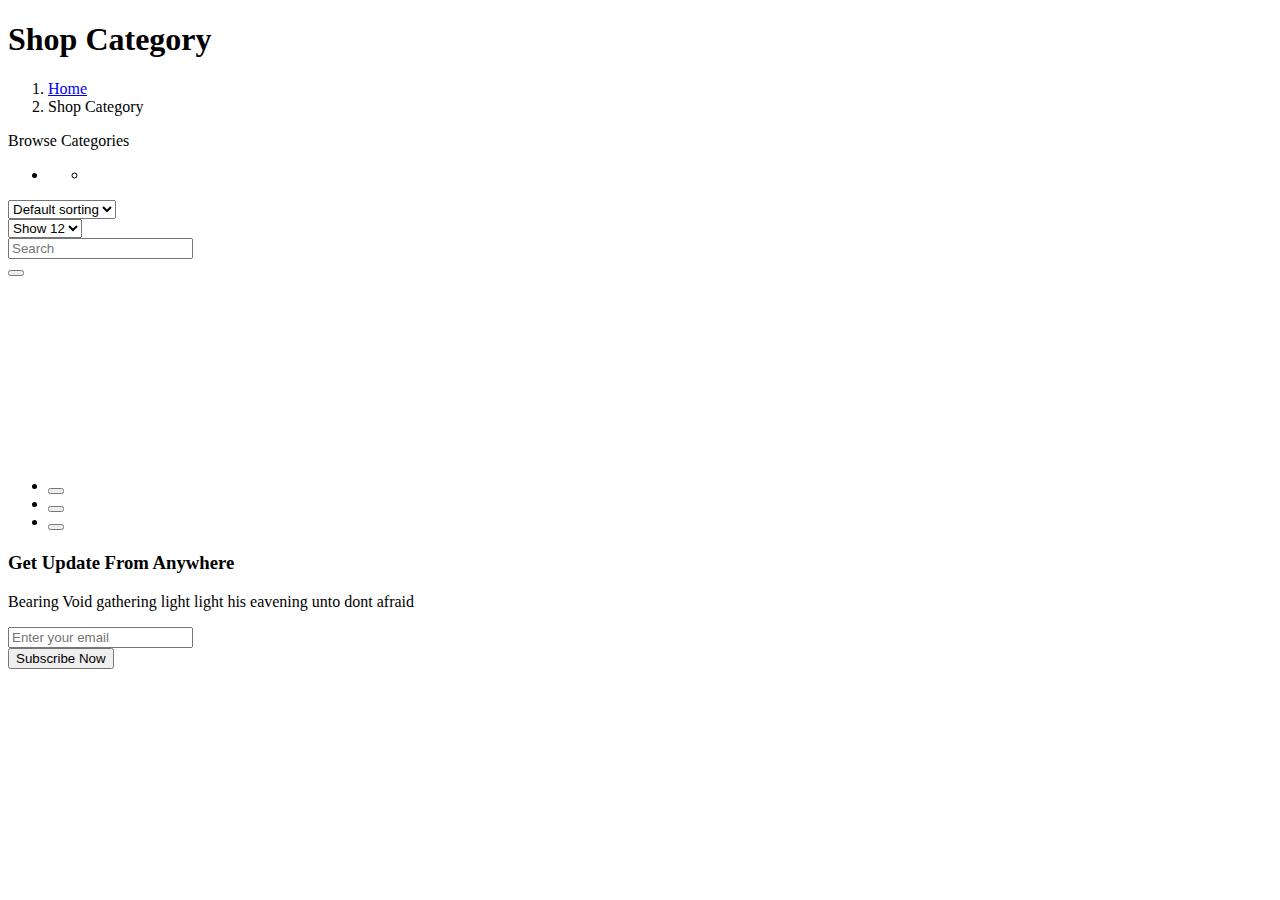
<file: src/main/resources/templates/shop.html>
<!DOCTYPE html>
<html lang="en">
  <head th:replace="layout :: head(~{::title})">
    <title>Home</title>
  </head>
  <body>
    <!--================ Start Header Menu Area =================-->
    <header th:replace="layout :: header"></header>
    <!--================ End Header Menu Area =================-->

    <!-- ================ start banner area ================= -->
    <section class="blog-banner-area" id="category">
      <div class="container h-100">
        <div class="blog-banner">
          <div class="text-center">
            <h1>Shop Category</h1>
            <nav aria-label="breadcrumb" class="banner-breadcrumb">
              <ol class="breadcrumb">
                <li class="breadcrumb-item"><a href="#">Home</a></li>
                <li class="breadcrumb-item active" aria-current="page">
                  Shop Category
                </li>
              </ol>
            </nav>
          </div>
        </div>
      </div>
    </section>
    <!-- ================ end banner area ================= -->

    <!-- ================ category section start ================= -->
    <section class="section-margin--small mb-5">
      <div class="container">
        <div class="row">
          <div class="col-xl-3 col-lg-4 col-md-5">
            <div class="sidebar-categories">
              <div class="head">Browse Categories</div>
              <ul class="main-categories">
                <li class="common-filter">
                  <form action="#">
                    <ul th:each="item: ${dataCategory}">
                      <li class="filter-list">
                        <a
                          th:href="'/shop/category?IdCategory=' + ${item.CatagoryID}"
                          th:utext="${item.Name}"
                        ></a>
                      </li>
                    </ul>
                  </form>
                </li>
              </ul>
            </div>
          </div>
          <div class="col-xl-9 col-lg-8 col-md-7">
            <!-- Start Filter Bar -->
            <div class="filter-bar d-flex flex-wrap align-items-center">
              <div class="sorting">
                <select>
                  <option value="1">Default sorting</option>
                  <option value="1">Default sorting</option>
                  <option value="1">Default sorting</option>
                </select>
              </div>
              <div class="sorting mr-auto">
                <select>
                  <option value="1">Show 12</option>
                  <option value="1">Show 12</option>
                  <option value="1">Show 12</option>
                </select>
              </div>
              <div>
                <form action="/shop/search" method="get">
                  <div class="input-group filter-bar-search">
                    <input
                      name="keyword"
                      type="text"
                      th:value="${keyword}"
                      placeholder="Search"
                    />
                    <div class="input-group-append">
                      <button type="submit"><i class="ti-search"></i></button>
                    </div>
                  </div>
                </form>
              </div>
            </div>
            <!-- End Filter Bar -->
            <!-- Start Best Seller -->
            <section class="lattest-product-area pb-40 category-list">
              <div class="row">
                <div
                  class="col-md-6 col-lg-4"
                  th:each="row, state: ${dataVegetable}"
                >
                  <div class="card text-center card-product">
                    <div class="card-product__img">
                      <img
                        class="card-img"
                        th:src="@{'/images/products/' + ${row.Image}}"
                        style="height: 180px"
                      />
                      <ul class="card-product__imgOverlay">
                        <li>
                          <button>
                            <a
                              th:href="'/shop/product?IdProduct=' + ${row.VegetableID}"
                              ><i class="ti-search"></i
                            ></a>
                          </button>
                        </li>
                        <li>
                          <button th:onclick="addToCart([[${row.VegetableID}]], [[${row.Image}]], [[${row.Vegetable_Name}]], [[${row.Price}]], 1)"><i class="ti-shopping-cart"></i></button>
                        </li>
                        <li>
                          <button><i class="ti-heart"></i></button>
                        </li>
                      </ul>
                    </div>
                    <div class="card-body">
                      <p th:utext="${row.CategoryObject.Name}"></p>
                      <h4 class="card-product__title">
                        <a href="#" th:utext="${row.Vegetable_Name}"></a>
                      </h4>
                      <p
                        class="card-product__price"
                        th:utext="'$'+${row.Price} +'0 / '+ ${row.Unit}"
                      ></p>
                    </div>
                  </div>
                </div>
              </div>
            </section>
            <!-- End Best Seller -->
          </div>
        </div>
      </div>
    </section>
    <!-- ================ category section end ================= -->

    <!-- ================ top product area start ================= -->
    <section th:replace="layout :: container"></section>
    <!-- ================ top product area end ================= -->

    <!-- ================ Subscribe section start ================= -->
    <section class="subscribe-position">
      <div class="container">
        <div class="subscribe text-center">
          <h3 class="subscribe__title">Get Update From Anywhere</h3>
          <p>
            Bearing Void gathering light light his eavening unto dont afraid
          </p>
          <div id="mc_embed_signup">
            <form
              target="_blank"
              action="https://spondonit.us12.list-manage.com/subscribe/post?u=1462626880ade1ac87bd9c93a&amp;id=92a4423d01"
              method="get"
              class="subscribe-form form-inline mt-5 pt-1"
            >
              <div class="form-group ml-sm-auto">
                <input
                  class="form-control mb-1"
                  type="email"
                  name="EMAIL"
                  placeholder="Enter your email"
                  onfocus="this.placeholder = ''"
                  onblur="this.placeholder = 'Your Email Address '"
                />
                <div class="info"></div>
              </div>
              <button
                class="button button-subscribe mr-auto mb-1"
                type="submit"
              >
                Subscribe Now
              </button>
              <div style="position: absolute; left: -5000px">
                <input
                  name="b_36c4fd991d266f23781ded980_aefe40901a"
                  tabindex="-1"
                  value=""
                  type="text"
                />
              </div>
            </form>
          </div>
        </div>
      </div>
    </section>
    <!-- ================ Subscribe section end ================= -->

    <footer th:replace="layout :: footer"></footer>
    <script th:inline="javascript">
      function addToCart(id, image, productName, price, quantity){
        var username = /*[[${session.username}]]*/ 'default'
        if(username) {
          const product = {
            id, image, productName, price, quantity
          }
          alert(`Đã thêm sản phẩm ${product.productName}`)
          let cart = JSON.parse(sessionStorage.getItem("cart"))
          if(cart){
            let isExist = false
            cart = cart.map(item => {
              if(item.id == product.id){
                item.quantity += product.quantity
                isExist = true
              }
              return item
            })
            if(!isExist){
              cart = [...cart, product]
            }
           } else {
            cart = [product]
           }
          sessionStorage.setItem("cart", JSON.stringify(cart))
        } else {
          alert("Yêu cầu đăng nhập")
          location.href = "/login"
        }
      }
    </script>
  </body>
</html>
</file>
<file: src/main/resources/static/vendors/themify-icons/demo-files/demo.css>
body {
	font: normal 1em/1.5em Arial, Helvetica, sans-serif;
	max-width: 90%;
	margin: 30px auto 0;
}
h1, h3 {
	font-weight: normal;
}
h3 {
	font-size: 1.4;
	text-transform: uppercase;
	letter-spacing: 1px;
}

.icon-section {
	margin: 0 0 3em;
	clear: both;
	overflow: hidden;
}
.icon-container {
	width: 240px; 
	padding: .7em 0;
	float: left; 
	position: relative;
	text-align: left;
}
.icon-container [class^="ti-"], 
.icon-container [class*=" ti-"] {
	color: #000;
	position: absolute;
	margin-top: 3px;
	transition: .3s;
}
.icon-container:hover [class^="ti-"],
.icon-container:hover [class*=" ti-"] {
	font-size: 2.2em;
	margin-top: -5px;
}
.icon-container:hover .icon-name {
	color: #000;
}
.icon-name {
	color: #aaa;
	margin-left: 35px;
	font-size: .8em;
	transition: .3s;
}
.icon-container:hover .icon-name {
	margin-left: 45px;
}
</file>
<file: src/main/resources/static/vendors/themify-icons/themify-icons.css>
@font-face {
	font-family: 'themify';
	src:url('fonts/themify.eot?-fvbane');
	src:url('fonts/themify.eot?#iefix-fvbane') format('embedded-opentype'),
		url('fonts/themify.woff?-fvbane') format('woff'),
		url('fonts/themify.ttf?-fvbane') format('truetype'),
		url('fonts/themify.svg?-fvbane#themify') format('svg');
	font-weight: normal;
	font-style: normal;
}

[class^="ti-"], [class*=" ti-"] {
	font-family: 'themify';
	speak: none;
	font-style: normal;
	font-weight: normal;
	font-variant: normal;
	text-transform: none;
	line-height: 1;

	/* Better Font Rendering =========== */
	-webkit-font-smoothing: antialiased;
	-moz-osx-font-smoothing: grayscale;
}

.ti-wand:before {
	content: "\e600";
}
.ti-volume:before {
	content: "\e601";
}
.ti-user:before {
	content: "\e602";
}
.ti-unlock:before {
	content: "\e603";
}
.ti-unlink:before {
	content: "\e604";
}
.ti-trash:before {
	content: "\e605";
}
.ti-thought:before {
	content: "\e606";
}
.ti-target:before {
	content: "\e607";
}
.ti-tag:before {
	content: "\e608";
}
.ti-tablet:before {
	content: "\e609";
}
.ti-star:before {
	content: "\e60a";
}
.ti-spray:before {
	content: "\e60b";
}
.ti-signal:before {
	content: "\e60c";
}
.ti-shopping-cart:before {
	content: "\e60d";
}
.ti-shopping-cart-full:before {
	content: "\e60e";
}
.ti-settings:before {
	content: "\e60f";
}
.ti-search:before {
	content: "\e610";
}
.ti-zoom-in:before {
	content: "\e611";
}
.ti-zoom-out:before {
	content: "\e612";
}
.ti-cut:before {
	content: "\e613";
}
.ti-ruler:before {
	content: "\e614";
}
.ti-ruler-pencil:before {
	content: "\e615";
}
.ti-ruler-alt:before {
	content: "\e616";
}
.ti-bookmark:before {
	content: "\e617";
}
.ti-bookmark-alt:before {
	content: "\e618";
}
.ti-reload:before {
	content: "\e619";
}
.ti-plus:before {
	content: "\e61a";
}
.ti-pin:before {
	content: "\e61b";
}
.ti-pencil:before {
	content: "\e61c";
}
.ti-pencil-alt:before {
	content: "\e61d";
}
.ti-paint-roller:before {
	content: "\e61e";
}
.ti-paint-bucket:before {
	content: "\e61f";
}
.ti-na:before {
	content: "\e620";
}
.ti-mobile:before {
	content: "\e621";
}
.ti-minus:before {
	content: "\e622";
}
.ti-medall:before {
	content: "\e623";
}
.ti-medall-alt:before {
	content: "\e624";
}
.ti-marker:before {
	content: "\e625";
}
.ti-marker-alt:before {
	content: "\e626";
}
.ti-arrow-up:before {
	content: "\e627";
}
.ti-arrow-right:before {
	content: "\e628";
}
.ti-arrow-left:before {
	content: "\e629";
}
.ti-arrow-down:before {
	content: "\e62a";
}
.ti-lock:before {
	content: "\e62b";
}
.ti-location-arrow:before {
	content: "\e62c";
}
.ti-link:before {
	content: "\e62d";
}
.ti-layout:before {
	content: "\e62e";
}
.ti-layers:before {
	content: "\e62f";
}
.ti-layers-alt:before {
	content: "\e630";
}
.ti-key:before {
	content: "\e631";
}
.ti-import:before {
	content: "\e632";
}
.ti-image:before {
	content: "\e633";
}
.ti-heart:before {
	content: "\e634";
}
.ti-heart-broken:before {
	content: "\e635";
}
.ti-hand-stop:before {
	content: "\e636";
}
.ti-hand-open:before {
	content: "\e637";
}
.ti-hand-drag:before {
	content: "\e638";
}
.ti-folder:before {
	content: "\e639";
}
.ti-flag:before {
	content: "\e63a";
}
.ti-flag-alt:before {
	content: "\e63b";
}
.ti-flag-alt-2:before {
	content: "\e63c";
}
.ti-eye:before {
	content: "\e63d";
}
.ti-export:before {
	content: "\e63e";
}
.ti-exchange-vertical:before {
	content: "\e63f";
}
.ti-desktop:before {
	content: "\e640";
}
.ti-cup:before {
	content: "\e641";
}
.ti-crown:before {
	content: "\e642";
}
.ti-comments:before {
	content: "\e643";
}
.ti-comment:before {
	content: "\e644";
}
.ti-comment-alt:before {
	content: "\e645";
}
.ti-close:before {
	content: "\e646";
}
.ti-clip:before {
	content: "\e647";
}
.ti-angle-up:before {
	content: "\e648";
}
.ti-angle-right:before {
	content: "\e649";
}
.ti-angle-left:before {
	content: "\e64a";
}
.ti-angle-down:before {
	content: "\e64b";
}
.ti-check:before {
	content: "\e64c";
}
.ti-check-box:before {
	content: "\e64d";
}
.ti-camera:before {
	content: "\e64e";
}
.ti-announcement:before {
	content: "\e64f";
}
.ti-brush:before {
	content: "\e650";
}
.ti-briefcase:before {
	content: "\e651";
}
.ti-bolt:before {
	content: "\e652";
}
.ti-bolt-alt:before {
	content: "\e653";
}
.ti-blackboard:before {
	content: "\e654";
}
.ti-bag:before {
	content: "\e655";
}
.ti-move:before {
	content: "\e656";
}
.ti-arrows-vertical:before {
	content: "\e657";
}
.ti-arrows-horizontal:before {
	content: "\e658";
}
.ti-fullscreen:before {
	content: "\e659";
}
.ti-arrow-top-right:before {
	content: "\e65a";
}
.ti-arrow-top-left:before {
	content: "\e65b";
}
.ti-arrow-circle-up:before {
	content: "\e65c";
}
.ti-arrow-circle-right:before {
	content: "\e65d";
}
.ti-arrow-circle-left:before {
	content: "\e65e";
}
.ti-arrow-circle-down:before {
	content: "\e65f";
}
.ti-angle-double-up:before {
	content: "\e660";
}
.ti-angle-double-right:before {
	content: "\e661";
}
.ti-angle-double-left:before {
	content: "\e662";
}
.ti-angle-double-down:before {
	content: "\e663";
}
.ti-zip:before {
	content: "\e664";
}
.ti-world:before {
	content: "\e665";
}
.ti-wheelchair:before {
	content: "\e666";
}
.ti-view-list:before {
	content: "\e667";
}
.ti-view-list-alt:before {
	content: "\e668";
}
.ti-view-grid:before {
	content: "\e669";
}
.ti-uppercase:before {
	content: "\e66a";
}
.ti-upload:before {
	content: "\e66b";
}
.ti-underline:before {
	content: "\e66c";
}
.ti-truck:before {
	content: "\e66d";
}
.ti-timer:before {
	content: "\e66e";
}
.ti-ticket:before {
	content: "\e66f";
}
.ti-thumb-up:before {
	content: "\e670";
}
.ti-thumb-down:before {
	content: "\e671";
}
.ti-text:before {
	content: "\e672";
}
.ti-stats-up:before {
	content: "\e673";
}
.ti-stats-down:before {
	content: "\e674";
}
.ti-split-v:before {
	content: "\e675";
}
.ti-split-h:before {
	content: "\e676";
}
.ti-smallcap:before {
	content: "\e677";
}
.ti-shine:before {
	content: "\e678";
}
.ti-shift-right:before {
	content: "\e679";
}
.ti-shift-left:before {
	content: "\e67a";
}
.ti-shield:before {
	content: "\e67b";
}
.ti-notepad:before {
	content: "\e67c";
}
.ti-server:before {
	content: "\e67d";
}
.ti-quote-right:before {
	content: "\e67e";
}
.ti-quote-left:before {
	content: "\e67f";
}
.ti-pulse:before {
	content: "\e680";
}
.ti-printer:before {
	content: "\e681";
}
.ti-power-off:before {
	content: "\e682";
}
.ti-plug:before {
	content: "\e683";
}
.ti-pie-chart:before {
	content: "\e684";
}
.ti-paragraph:before {
	content: "\e685";
}
.ti-panel:before {
	content: "\e686";
}
.ti-package:before {
	content: "\e687";
}
.ti-music:before {
	content: "\e688";
}
.ti-music-alt:before {
	content: "\e689";
}
.ti-mouse:before {
	content: "\e68a";
}
.ti-mouse-alt:before {
	content: "\e68b";
}
.ti-money:before {
	content: "\e68c";
}
.ti-microphone:before {
	content: "\e68d";
}
.ti-menu:before {
	content: "\e68e";
}
.ti-menu-alt:before {
	content: "\e68f";
}
.ti-map:before {
	content: "\e690";
}
.ti-map-alt:before {
	content: "\e691";
}
.ti-loop:before {
	content: "\e692";
}
.ti-location-pin:before {
	content: "\e693";
}
.ti-list:before {
	content: "\e694";
}
.ti-light-bulb:before {
	content: "\e695";
}
.ti-Italic:before {
	content: "\e696";
}
.ti-info:before {
	content: "\e697";
}
.ti-infinite:before {
	content: "\e698";
}
.ti-id-badge:before {
	content: "\e699";
}
.ti-hummer:before {
	content: "\e69a";
}
.ti-home:before {
	content: "\e69b";
}
.ti-help:before {
	content: "\e69c";
}
.ti-headphone:before {
	content: "\e69d";
}
.ti-harddrives:before {
	content: "\e69e";
}
.ti-harddrive:before {
	content: "\e69f";
}
.ti-gift:before {
	content: "\e6a0";
}
.ti-game:before {
	content: "\e6a1";
}
.ti-filter:before {
	content: "\e6a2";
}
.ti-files:before {
	content: "\e6a3";
}
.ti-file:before {
	content: "\e6a4";
}
.ti-eraser:before {
	content: "\e6a5";
}
.ti-envelope:before {
	content: "\e6a6";
}
.ti-download:before {
	content: "\e6a7";
}
.ti-direction:before {
	content: "\e6a8";
}
.ti-direction-alt:before {
	content: "\e6a9";
}
.ti-dashboard:before {
	content: "\e6aa";
}
.ti-control-stop:before {
	content: "\e6ab";
}
.ti-control-shuffle:before {
	content: "\e6ac";
}
.ti-control-play:before {
	content: "\e6ad";
}
.ti-control-pause:before {
	content: "\e6ae";
}
.ti-control-forward:before {
	content: "\e6af";
}
.ti-control-backward:before {
	content: "\e6b0";
}
.ti-cloud:before {
	content: "\e6b1";
}
.ti-cloud-up:before {
	content: "\e6b2";
}
.ti-cloud-down:before {
	content: "\e6b3";
}
.ti-clipboard:before {
	content: "\e6b4";
}
.ti-car:before {
	content: "\e6b5";
}
.ti-calendar:before {
	content: "\e6b6";
}
.ti-book:before {
	content: "\e6b7";
}
.ti-bell:before {
	content: "\e6b8";
}
.ti-basketball:before {
	content: "\e6b9";
}
.ti-bar-chart:before {
	content: "\e6ba";
}
.ti-bar-chart-alt:before {
	content: "\e6bb";
}
.ti-back-right:before {
	content: "\e6bc";
}
.ti-back-left:before {
	content: "\e6bd";
}
.ti-arrows-corner:before {
	content: "\e6be";
}
.ti-archive:before {
	content: "\e6bf";
}
.ti-anchor:before {
	content: "\e6c0";
}
.ti-align-right:before {
	content: "\e6c1";
}
.ti-align-left:before {
	content: "\e6c2";
}
.ti-align-justify:before {
	content: "\e6c3";
}
.ti-align-center:before {
	content: "\e6c4";
}
.ti-alert:before {
	content: "\e6c5";
}
.ti-alarm-clock:before {
	content: "\e6c6";
}
.ti-agenda:before {
	content: "\e6c7";
}
.ti-write:before {
	content: "\e6c8";
}
.ti-window:before {
	content: "\e6c9";
}
.ti-widgetized:before {
	content: "\e6ca";
}
.ti-widget:before {
	content: "\e6cb";
}
.ti-widget-alt:before {
	content: "\e6cc";
}
.ti-wallet:before {
	content: "\e6cd";
}
.ti-video-clapper:before {
	content: "\e6ce";
}
.ti-video-camera:before {
	content: "\e6cf";
}
.ti-vector:before {
	content: "\e6d0";
}
.ti-themify-logo:before {
	content: "\e6d1";
}
.ti-themify-favicon:before {
	content: "\e6d2";
}
.ti-themify-favicon-alt:before {
	content: "\e6d3";
}
.ti-support:before {
	content: "\e6d4";
}
.ti-stamp:before {
	content: "\e6d5";
}
.ti-split-v-alt:before {
	content: "\e6d6";
}
.ti-slice:before {
	content: "\e6d7";
}
.ti-shortcode:before {
	content: "\e6d8";
}
.ti-shift-right-alt:before {
	content: "\e6d9";
}
.ti-shift-left-alt:before {
	content: "\e6da";
}
.ti-ruler-alt-2:before {
	content: "\e6db";
}
.ti-receipt:before {
	content: "\e6dc";
}
.ti-pin2:before {
	content: "\e6dd";
}
.ti-pin-alt:before {
	content: "\e6de";
}
.ti-pencil-alt2:before {
	content: "\e6df";
}
.ti-palette:before {
	content: "\e6e0";
}
.ti-more:before {
	content: "\e6e1";
}
.ti-more-alt:before {
	content: "\e6e2";
}
.ti-microphone-alt:before {
	content: "\e6e3";
}
.ti-magnet:before {
	content: "\e6e4";
}
.ti-line-double:before {
	content: "\e6e5";
}
.ti-line-dotted:before {
	content: "\e6e6";
}
.ti-line-dashed:before {
	content: "\e6e7";
}
.ti-layout-width-full:before {
	content: "\e6e8";
}
.ti-layout-width-default:before {
	content: "\e6e9";
}
.ti-layout-width-default-alt:before {
	content: "\e6ea";
}
.ti-layout-tab:before {
	content: "\e6eb";
}
.ti-layout-tab-window:before {
	content: "\e6ec";
}
.ti-layout-tab-v:before {
	content: "\e6ed";
}
.ti-layout-tab-min:before {
	content: "\e6ee";
}
.ti-layout-slider:before {
	content: "\e6ef";
}
.ti-layout-slider-alt:before {
	content: "\e6f0";
}
.ti-layout-sidebar-right:before {
	content: "\e6f1";
}
.ti-layout-sidebar-none:before {
	content: "\e6f2";
}
.ti-layout-sidebar-left:before {
	content: "\e6f3";
}
.ti-layout-placeholder:before {
	content: "\e6f4";
}
.ti-layout-menu:before {
	content: "\e6f5";
}
.ti-layout-menu-v:before {
	content: "\e6f6";
}
.ti-layout-menu-separated:before {
	content: "\e6f7";
}
.ti-layout-menu-full:before {
	content: "\e6f8";
}
.ti-layout-media-right-alt:before {
	content: "\e6f9";
}
.ti-layout-media-right:before {
	content: "\e6fa";
}
.ti-layout-media-overlay:before {
	content: "\e6fb";
}
.ti-layout-media-overlay-alt:before {
	content: "\e6fc";
}
.ti-layout-media-overlay-alt-2:before {
	content: "\e6fd";
}
.ti-layout-media-left-alt:before {
	content: "\e6fe";
}
.ti-layout-media-left:before {
	content: "\e6ff";
}
.ti-layout-media-center-alt:before {
	content: "\e700";
}
.ti-layout-media-center:before {
	content: "\e701";
}
.ti-layout-list-thumb:before {
	content: "\e702";
}
.ti-layout-list-thumb-alt:before {
	content: "\e703";
}
.ti-layout-list-post:before {
	content: "\e704";
}
.ti-layout-list-large-image:before {
	content: "\e705";
}
.ti-layout-line-solid:before {
	content: "\e706";
}
.ti-layout-grid4:before {
	content: "\e707";
}
.ti-layout-grid3:before {
	content: "\e708";
}
.ti-layout-grid2:before {
	content: "\e709";
}
.ti-layout-grid2-thumb:before {
	content: "\e70a";
}
.ti-layout-cta-right:before {
	content: "\e70b";
}
.ti-layout-cta-left:before {
	content: "\e70c";
}
.ti-layout-cta-center:before {
	content: "\e70d";
}
.ti-layout-cta-btn-right:before {
	content: "\e70e";
}
.ti-layout-cta-btn-left:before {
	content: "\e70f";
}
.ti-layout-column4:before {
	content: "\e710";
}
.ti-layout-column3:before {
	content: "\e711";
}
.ti-layout-column2:before {
	content: "\e712";
}
.ti-layout-accordion-separated:before {
	content: "\e713";
}
.ti-layout-accordion-merged:before {
	content: "\e714";
}
.ti-layout-accordion-list:before {
	content: "\e715";
}
.ti-ink-pen:before {
	content: "\e716";
}
.ti-info-alt:before {
	content: "\e717";
}
.ti-help-alt:before {
	content: "\e718";
}
.ti-headphone-alt:before {
	content: "\e719";
}
.ti-hand-point-up:before {
	content: "\e71a";
}
.ti-hand-point-right:before {
	content: "\e71b";
}
.ti-hand-point-left:before {
	content: "\e71c";
}
.ti-hand-point-down:before {
	content: "\e71d";
}
.ti-gallery:before {
	content: "\e71e";
}
.ti-face-smile:before {
	content: "\e71f";
}
.ti-face-sad:before {
	content: "\e720";
}
.ti-credit-card:before {
	content: "\e721";
}
.ti-control-skip-forward:before {
	content: "\e722";
}
.ti-control-skip-backward:before {
	content: "\e723";
}
.ti-control-record:before {
	content: "\e724";
}
.ti-control-eject:before {
	content: "\e725";
}
.ti-comments-smiley:before {
	content: "\e726";
}
.ti-brush-alt:before {
	content: "\e727";
}
.ti-youtube:before {
	content: "\e728";
}
.ti-vimeo:before {
	content: "\e729";
}
.ti-twitter:before {
	content: "\e72a";
}
.ti-time:before {
	content: "\e72b";
}
.ti-tumblr:before {
	content: "\e72c";
}
.ti-skype:before {
	content: "\e72d";
}
.ti-share:before {
	content: "\e72e";
}
.ti-share-alt:before {
	content: "\e72f";
}
.ti-rocket:before {
	content: "\e730";
}
.ti-pinterest:before {
	content: "\e731";
}
.ti-new-window:before {
	content: "\e732";
}
.ti-microsoft:before {
	content: "\e733";
}
.ti-list-ol:before {
	content: "\e734";
}
.ti-linkedin:before {
	content: "\e735";
}
.ti-layout-sidebar-2:before {
	content: "\e736";
}
.ti-layout-grid4-alt:before {
	content: "\e737";
}
.ti-layout-grid3-alt:before {
	content: "\e738";
}
.ti-layout-grid2-alt:before {
	content: "\e739";
}
.ti-layout-column4-alt:before {
	content: "\e73a";
}
.ti-layout-column3-alt:before {
	content: "\e73b";
}
.ti-layout-column2-alt:before {
	content: "\e73c";
}
.ti-instagram:before {
	content: "\e73d";
}
.ti-google:before {
	content: "\e73e";
}
.ti-github:before {
	content: "\e73f";
}
.ti-flickr:before {
	content: "\e740";
}
.ti-facebook:before {
	content: "\e741";
}
.ti-dropbox:before {
	content: "\e742";
}
.ti-dribbble:before {
	content: "\e743";
}
.ti-apple:before {
	content: "\e744";
}
.ti-android:before {
	content: "\e745";
}
.ti-save:before {
	content: "\e746";
}
.ti-save-alt:before {
	content: "\e747";
}
.ti-yahoo:before {
	content: "\e748";
}
.ti-wordpress:before {
	content: "\e749";
}
.ti-vimeo-alt:before {
	content: "\e74a";
}
.ti-twitter-alt:before {
	content: "\e74b";
}
.ti-tumblr-alt:before {
	content: "\e74c";
}
.ti-trello:before {
	content: "\e74d";
}
.ti-stack-overflow:before {
	content: "\e74e";
}
.ti-soundcloud:before {
	content: "\e74f";
}
.ti-sharethis:before {
	content: "\e750";
}
.ti-sharethis-alt:before {
	content: "\e751";
}
.ti-reddit:before {
	content: "\e752";
}
.ti-pinterest-alt:before {
	content: "\e753";
}
.ti-microsoft-alt:before {
	content: "\e754";
}
.ti-linux:before {
	content: "\e755";
}
.ti-jsfiddle:before {
	content: "\e756";
}
.ti-joomla:before {
	content: "\e757";
}
.ti-html5:before {
	content: "\e758";
}
.ti-flickr-alt:before {
	content: "\e759";
}
.ti-email:before {
	content: "\e75a";
}
.ti-drupal:before {
	content: "\e75b";
}
.ti-dropbox-alt:before {
	content: "\e75c";
}
.ti-css3:before {
	content: "\e75d";
}
.ti-rss:before {
	content: "\e75e";
}
.ti-rss-alt:before {
	content: "\e75f";
}
</file>
<file: src/main/resources/static/vendors/themify-icons/ie7/ie7.css>
.ti-wand {
	*zoom: expression(this.runtimeStyle['zoom'] = '1', this.innerHTML = '&#xe600;');
}
.ti-volume {
	*zoom: expression(this.runtimeStyle['zoom'] = '1', this.innerHTML = '&#xe601;');
}
.ti-user {
	*zoom: expression(this.runtimeStyle['zoom'] = '1', this.innerHTML = '&#xe602;');
}
.ti-unlock {
	*zoom: expression(this.runtimeStyle['zoom'] = '1', this.innerHTML = '&#xe603;');
}
.ti-unlink {
	*zoom: expression(this.runtimeStyle['zoom'] = '1', this.innerHTML = '&#xe604;');
}
.ti-trash {
	*zoom: expression(this.runtimeStyle['zoom'] = '1', this.innerHTML = '&#xe605;');
}
.ti-thought {
	*zoom: expression(this.runtimeStyle['zoom'] = '1', this.innerHTML = '&#xe606;');
}
.ti-target {
	*zoom: expression(this.runtimeStyle['zoom'] = '1', this.innerHTML = '&#xe607;');
}
.ti-tag {
	*zoom: expression(this.runtimeStyle['zoom'] = '1', this.innerHTML = '&#xe608;');
}
.ti-tablet {
	*zoom: expression(this.runtimeStyle['zoom'] = '1', this.innerHTML = '&#xe609;');
}
.ti-star {
	*zoom: expression(this.runtimeStyle['zoom'] = '1', this.innerHTML = '&#xe60a;');
}
.ti-spray {
	*zoom: expression(this.runtimeStyle['zoom'] = '1', this.innerHTML = '&#xe60b;');
}
.ti-signal {
	*zoom: expression(this.runtimeStyle['zoom'] = '1', this.innerHTML = '&#xe60c;');
}
.ti-shopping-cart {
	*zoom: expression(this.runtimeStyle['zoom'] = '1', this.innerHTML = '&#xe60d;');
}
.ti-shopping-cart-full {
	*zoom: expression(this.runtimeStyle['zoom'] = '1', this.innerHTML = '&#xe60e;');
}
.ti-settings {
	*zoom: expression(this.runtimeStyle['zoom'] = '1', this.innerHTML = '&#xe60f;');
}
.ti-search {
	*zoom: expression(this.runtimeStyle['zoom'] = '1', this.innerHTML = '&#xe610;');
}
.ti-zoom-in {
	*zoom: expression(this.runtimeStyle['zoom'] = '1', this.innerHTML = '&#xe611;');
}
.ti-zoom-out {
	*zoom: expression(this.runtimeStyle['zoom'] = '1', this.innerHTML = '&#xe612;');
}
.ti-cut {
	*zoom: expression(this.runtimeStyle['zoom'] = '1', this.innerHTML = '&#xe613;');
}
.ti-ruler {
	*zoom: expression(this.runtimeStyle['zoom'] = '1', this.innerHTML = '&#xe614;');
}
.ti-ruler-pencil {
	*zoom: expression(this.runtimeStyle['zoom'] = '1', this.innerHTML = '&#xe615;');
}
.ti-ruler-alt {
	*zoom: expression(this.runtimeStyle['zoom'] = '1', this.innerHTML = '&#xe616;');
}
.ti-bookmark {
	*zoom: expression(this.runtimeStyle['zoom'] = '1', this.innerHTML = '&#xe617;');
}
.ti-bookmark-alt {
	*zoom: expression(this.runtimeStyle['zoom'] = '1', this.innerHTML = '&#xe618;');
}
.ti-reload {
	*zoom: expression(this.runtimeStyle['zoom'] = '1', this.innerHTML = '&#xe619;');
}
.ti-plus {
	*zoom: expression(this.runtimeStyle['zoom'] = '1', this.innerHTML = '&#xe61a;');
}
.ti-pin {
	*zoom: expression(this.runtimeStyle['zoom'] = '1', this.innerHTML = '&#xe61b;');
}
.ti-pencil {
	*zoom: expression(this.runtimeStyle['zoom'] = '1', this.innerHTML = '&#xe61c;');
}
.ti-pencil-alt {
	*zoom: expression(this.runtimeStyle['zoom'] = '1', this.innerHTML = '&#xe61d;');
}
.ti-paint-roller {
	*zoom: expression(this.runtimeStyle['zoom'] = '1', this.innerHTML = '&#xe61e;');
}
.ti-paint-bucket {
	*zoom: expression(this.runtimeStyle['zoom'] = '1', this.innerHTML = '&#xe61f;');
}
.ti-na {
	*zoom: expression(this.runtimeStyle['zoom'] = '1', this.innerHTML = '&#xe620;');
}
.ti-mobile {
	*zoom: expression(this.runtimeStyle['zoom'] = '1', this.innerHTML = '&#xe621;');
}
.ti-minus {
	*zoom: expression(this.runtimeStyle['zoom'] = '1', this.innerHTML = '&#xe622;');
}
.ti-medall {
	*zoom: expression(this.runtimeStyle['zoom'] = '1', this.innerHTML = '&#xe623;');
}
.ti-medall-alt {
	*zoom: expression(this.runtimeStyle['zoom'] = '1', this.innerHTML = '&#xe624;');
}
.ti-marker {
	*zoom: expression(this.runtimeStyle['zoom'] = '1', this.innerHTML = '&#xe625;');
}
.ti-marker-alt {
	*zoom: expression(this.runtimeStyle['zoom'] = '1', this.innerHTML = '&#xe626;');
}
.ti-arrow-up {
	*zoom: expression(this.runtimeStyle['zoom'] = '1', this.innerHTML = '&#xe627;');
}
.ti-arrow-right {
	*zoom: expression(this.runtimeStyle['zoom'] = '1', this.innerHTML = '&#xe628;');
}
.ti-arrow-left {
	*zoom: expression(this.runtimeStyle['zoom'] = '1', this.innerHTML = '&#xe629;');
}
.ti-arrow-down {
	*zoom: expression(this.runtimeStyle['zoom'] = '1', this.innerHTML = '&#xe62a;');
}
.ti-lock {
	*zoom: expression(this.runtimeStyle['zoom'] = '1', this.innerHTML = '&#xe62b;');
}
.ti-location-arrow {
	*zoom: expression(this.runtimeStyle['zoom'] = '1', this.innerHTML = '&#xe62c;');
}
.ti-link {
	*zoom: expression(this.runtimeStyle['zoom'] = '1', this.innerHTML = '&#xe62d;');
}
.ti-layout {
	*zoom: expression(this.runtimeStyle['zoom'] = '1', this.innerHTML = '&#xe62e;');
}
.ti-layers {
	*zoom: expression(this.runtimeStyle['zoom'] = '1', this.innerHTML = '&#xe62f;');
}
.ti-layers-alt {
	*zoom: expression(this.runtimeStyle['zoom'] = '1', this.innerHTML = '&#xe630;');
}
.ti-key {
	*zoom: expression(this.runtimeStyle['zoom'] = '1', this.innerHTML = '&#xe631;');
}
.ti-import {
	*zoom: expression(this.runtimeStyle['zoom'] = '1', this.innerHTML = '&#xe632;');
}
.ti-image {
	*zoom: expression(this.runtimeStyle['zoom'] = '1', this.innerHTML = '&#xe633;');
}
.ti-heart {
	*zoom: expression(this.runtimeStyle['zoom'] = '1', this.innerHTML = '&#xe634;');
}
.ti-heart-broken {
	*zoom: expression(this.runtimeStyle['zoom'] = '1', this.innerHTML = '&#xe635;');
}
.ti-hand-stop {
	*zoom: expression(this.runtimeStyle['zoom'] = '1', this.innerHTML = '&#xe636;');
}
.ti-hand-open {
	*zoom: expression(this.runtimeStyle['zoom'] = '1', this.innerHTML = '&#xe637;');
}
.ti-hand-drag {
	*zoom: expression(this.runtimeStyle['zoom'] = '1', this.innerHTML = '&#xe638;');
}
.ti-folder {
	*zoom: expression(this.runtimeStyle['zoom'] = '1', this.innerHTML = '&#xe639;');
}
.ti-flag {
	*zoom: expression(this.runtimeStyle['zoom'] = '1', this.innerHTML = '&#xe63a;');
}
.ti-flag-alt {
	*zoom: expression(this.runtimeStyle['zoom'] = '1', this.innerHTML = '&#xe63b;');
}
.ti-flag-alt-2 {
	*zoom: expression(this.runtimeStyle['zoom'] = '1', this.innerHTML = '&#xe63c;');
}
.ti-eye {
	*zoom: expression(this.runtimeStyle['zoom'] = '1', this.innerHTML = '&#xe63d;');
}
.ti-export {
	*zoom: expression(this.runtimeStyle['zoom'] = '1', this.innerHTML = '&#xe63e;');
}
.ti-exchange-vertical {
	*zoom: expression(this.runtimeStyle['zoom'] = '1', this.innerHTML = '&#xe63f;');
}
.ti-desktop {
	*zoom: expression(this.runtimeStyle['zoom'] = '1', this.innerHTML = '&#xe640;');
}
.ti-cup {
	*zoom: expression(this.runtimeStyle['zoom'] = '1', this.innerHTML = '&#xe641;');
}
.ti-crown {
	*zoom: expression(this.runtimeStyle['zoom'] = '1', this.innerHTML = '&#xe642;');
}
.ti-comments {
	*zoom: expression(this.runtimeStyle['zoom'] = '1', this.innerHTML = '&#xe643;');
}
.ti-comment {
	*zoom: expression(this.runtimeStyle['zoom'] = '1', this.innerHTML = '&#xe644;');
}
.ti-comment-alt {
	*zoom: expression(this.runtimeStyle['zoom'] = '1', this.innerHTML = '&#xe645;');
}
.ti-close {
	*zoom: expression(this.runtimeStyle['zoom'] = '1', this.innerHTML = '&#xe646;');
}
.ti-clip {
	*zoom: expression(this.runtimeStyle['zoom'] = '1', this.innerHTML = '&#xe647;');
}
.ti-angle-up {
	*zoom: expression(this.runtimeStyle['zoom'] = '1', this.innerHTML = '&#xe648;');
}
.ti-angle-right {
	*zoom: expression(this.runtimeStyle['zoom'] = '1', this.innerHTML = '&#xe649;');
}
.ti-angle-left {
	*zoom: expression(this.runtimeStyle['zoom'] = '1', this.innerHTML = '&#xe64a;');
}
.ti-angle-down {
	*zoom: expression(this.runtimeStyle['zoom'] = '1', this.innerHTML = '&#xe64b;');
}
.ti-check {
	*zoom: expression(this.runtimeStyle['zoom'] = '1', this.innerHTML = '&#xe64c;');
}
.ti-check-box {
	*zoom: expression(this.runtimeStyle['zoom'] = '1', this.innerHTML = '&#xe64d;');
}
.ti-camera {
	*zoom: expression(this.runtimeStyle['zoom'] = '1', this.innerHTML = '&#xe64e;');
}
.ti-announcement {
	*zoom: expression(this.runtimeStyle['zoom'] = '1', this.innerHTML = '&#xe64f;');
}
.ti-brush {
	*zoom: expression(this.runtimeStyle['zoom'] = '1', this.innerHTML = '&#xe650;');
}
.ti-briefcase {
	*zoom: expression(this.runtimeStyle['zoom'] = '1', this.innerHTML = '&#xe651;');
}
.ti-bolt {
	*zoom: expression(this.runtimeStyle['zoom'] = '1', this.innerHTML = '&#xe652;');
}
.ti-bolt-alt {
	*zoom: expression(this.runtimeStyle['zoom'] = '1', this.innerHTML = '&#xe653;');
}
.ti-blackboard {
	*zoom: expression(this.runtimeStyle['zoom'] = '1', this.innerHTML = '&#xe654;');
}
.ti-bag {
	*zoom: expression(this.runtimeStyle['zoom'] = '1', this.innerHTML = '&#xe655;');
}
.ti-move {
	*zoom: expression(this.runtimeStyle['zoom'] = '1', this.innerHTML = '&#xe656;');
}
.ti-arrows-vertical {
	*zoom: expression(this.runtimeStyle['zoom'] = '1', this.innerHTML = '&#xe657;');
}
.ti-arrows-horizontal {
	*zoom: expression(this.runtimeStyle['zoom'] = '1', this.innerHTML = '&#xe658;');
}
.ti-fullscreen {
	*zoom: expression(this.runtimeStyle['zoom'] = '1', this.innerHTML = '&#xe659;');
}
.ti-arrow-top-right {
	*zoom: expression(this.runtimeStyle['zoom'] = '1', this.innerHTML = '&#xe65a;');
}
.ti-arrow-top-left {
	*zoom: expression(this.runtimeStyle['zoom'] = '1', this.innerHTML = '&#xe65b;');
}
.ti-arrow-circle-up {
	*zoom: expression(this.runtimeStyle['zoom'] = '1', this.innerHTML = '&#xe65c;');
}
.ti-arrow-circle-right {
	*zoom: expression(this.runtimeStyle['zoom'] = '1', this.innerHTML = '&#xe65d;');
}
.ti-arrow-circle-left {
	*zoom: expression(this.runtimeStyle['zoom'] = '1', this.innerHTML = '&#xe65e;');
}
.ti-arrow-circle-down {
	*zoom: expression(this.runtimeStyle['zoom'] = '1', this.innerHTML = '&#xe65f;');
}
.ti-angle-double-up {
	*zoom: expression(this.runtimeStyle['zoom'] = '1', this.innerHTML = '&#xe660;');
}
.ti-angle-double-right {
	*zoom: expression(this.runtimeStyle['zoom'] = '1', this.innerHTML = '&#xe661;');
}
.ti-angle-double-left {
	*zoom: expression(this.runtimeStyle['zoom'] = '1', this.innerHTML = '&#xe662;');
}
.ti-angle-double-down {
	*zoom: expression(this.runtimeStyle['zoom'] = '1', this.innerHTML = '&#xe663;');
}
.ti-zip {
	*zoom: expression(this.runtimeStyle['zoom'] = '1', this.innerHTML = '&#xe664;');
}
.ti-world {
	*zoom: expression(this.runtimeStyle['zoom'] = '1', this.innerHTML = '&#xe665;');
}
.ti-wheelchair {
	*zoom: expression(this.runtimeStyle['zoom'] = '1', this.innerHTML = '&#xe666;');
}
.ti-view-list {
	*zoom: expression(this.runtimeStyle['zoom'] = '1', this.innerHTML = '&#xe667;');
}
.ti-view-list-alt {
	*zoom: expression(this.runtimeStyle['zoom'] = '1', this.innerHTML = '&#xe668;');
}
.ti-view-grid {
	*zoom: expression(this.runtimeStyle['zoom'] = '1', this.innerHTML = '&#xe669;');
}
.ti-uppercase {
	*zoom: expression(this.runtimeStyle['zoom'] = '1', this.innerHTML = '&#xe66a;');
}
.ti-upload {
	*zoom: expression(this.runtimeStyle['zoom'] = '1', this.innerHTML = '&#xe66b;');
}
.ti-underline {
	*zoom: expression(this.runtimeStyle['zoom'] = '1', this.innerHTML = '&#xe66c;');
}
.ti-truck {
	*zoom: expression(this.runtimeStyle['zoom'] = '1', this.innerHTML = '&#xe66d;');
}
.ti-timer {
	*zoom: expression(this.runtimeStyle['zoom'] = '1', this.innerHTML = '&#xe66e;');
}
.ti-ticket {
	*zoom: expression(this.runtimeStyle['zoom'] = '1', this.innerHTML = '&#xe66f;');
}
.ti-thumb-up {
	*zoom: expression(this.runtimeStyle['zoom'] = '1', this.innerHTML = '&#xe670;');
}
.ti-thumb-down {
	*zoom: expression(this.runtimeStyle['zoom'] = '1', this.innerHTML = '&#xe671;');
}
.ti-text {
	*zoom: expression(this.runtimeStyle['zoom'] = '1', this.innerHTML = '&#xe672;');
}
.ti-stats-up {
	*zoom: expression(this.runtimeStyle['zoom'] = '1', this.innerHTML = '&#xe673;');
}
.ti-stats-down {
	*zoom: expression(this.runtimeStyle['zoom'] = '1', this.innerHTML = '&#xe674;');
}
.ti-split-v {
	*zoom: expression(this.runtimeStyle['zoom'] = '1', this.innerHTML = '&#xe675;');
}
.ti-split-h {
	*zoom: expression(this.runtimeStyle['zoom'] = '1', this.innerHTML = '&#xe676;');
}
.ti-smallcap {
	*zoom: expression(this.runtimeStyle['zoom'] = '1', this.innerHTML = '&#xe677;');
}
.ti-shine {
	*zoom: expression(this.runtimeStyle['zoom'] = '1', this.innerHTML = '&#xe678;');
}
.ti-shift-right {
	*zoom: expression(this.runtimeStyle['zoom'] = '1', this.innerHTML = '&#xe679;');
}
.ti-shift-left {
	*zoom: expression(this.runtimeStyle['zoom'] = '1', this.innerHTML = '&#xe67a;');
}
.ti-shield {
	*zoom: expression(this.runtimeStyle['zoom'] = '1', this.innerHTML = '&#xe67b;');
}
.ti-notepad {
	*zoom: expression(this.runtimeStyle['zoom'] = '1', this.innerHTML = '&#xe67c;');
}
.ti-server {
	*zoom: expression(this.runtimeStyle['zoom'] = '1', this.innerHTML = '&#xe67d;');
}
.ti-quote-right {
	*zoom: expression(this.runtimeStyle['zoom'] = '1', this.innerHTML = '&#xe67e;');
}
.ti-quote-left {
	*zoom: expression(this.runtimeStyle['zoom'] = '1', this.innerHTML = '&#xe67f;');
}
.ti-pulse {
	*zoom: expression(this.runtimeStyle['zoom'] = '1', this.innerHTML = '&#xe680;');
}
.ti-printer {
	*zoom: expression(this.runtimeStyle['zoom'] = '1', this.innerHTML = '&#xe681;');
}
.ti-power-off {
	*zoom: expression(this.runtimeStyle['zoom'] = '1', this.innerHTML = '&#xe682;');
}
.ti-plug {
	*zoom: expression(this.runtimeStyle['zoom'] = '1', this.innerHTML = '&#xe683;');
}
.ti-pie-chart {
	*zoom: expression(this.runtimeStyle['zoom'] = '1', this.innerHTML = '&#xe684;');
}
.ti-paragraph {
	*zoom: expression(this.runtimeStyle['zoom'] = '1', this.innerHTML = '&#xe685;');
}
.ti-panel {
	*zoom: expression(this.runtimeStyle['zoom'] = '1', this.innerHTML = '&#xe686;');
}
.ti-package {
	*zoom: expression(this.runtimeStyle['zoom'] = '1', this.innerHTML = '&#xe687;');
}
.ti-music {
	*zoom: expression(this.runtimeStyle['zoom'] = '1', this.innerHTML = '&#xe688;');
}
.ti-music-alt {
	*zoom: expression(this.runtimeStyle['zoom'] = '1', this.innerHTML = '&#xe689;');
}
.ti-mouse {
	*zoom: expression(this.runtimeStyle['zoom'] = '1', this.innerHTML = '&#xe68a;');
}
.ti-mouse-alt {
	*zoom: expression(this.runtimeStyle['zoom'] = '1', this.innerHTML = '&#xe68b;');
}
.ti-money {
	*zoom: expression(this.runtimeStyle['zoom'] = '1', this.innerHTML = '&#xe68c;');
}
.ti-microphone {
	*zoom: expression(this.runtimeStyle['zoom'] = '1', this.innerHTML = '&#xe68d;');
}
.ti-menu {
	*zoom: expression(this.runtimeStyle['zoom'] = '1', this.innerHTML = '&#xe68e;');
}
.ti-menu-alt {
	*zoom: expression(this.runtimeStyle['zoom'] = '1', this.innerHTML = '&#xe68f;');
}
.ti-map {
	*zoom: expression(this.runtimeStyle['zoom'] = '1', this.innerHTML = '&#xe690;');
}
.ti-map-alt {
	*zoom: expression(this.runtimeStyle['zoom'] = '1', this.innerHTML = '&#xe691;');
}
.ti-loop {
	*zoom: expression(this.runtimeStyle['zoom'] = '1', this.innerHTML = '&#xe692;');
}
.ti-location-pin {
	*zoom: expression(this.runtimeStyle['zoom'] = '1', this.innerHTML = '&#xe693;');
}
.ti-list {
	*zoom: expression(this.runtimeStyle['zoom'] = '1', this.innerHTML = '&#xe694;');
}
.ti-light-bulb {
	*zoom: expression(this.runtimeStyle['zoom'] = '1', this.innerHTML = '&#xe695;');
}
.ti-Italic {
	*zoom: expression(this.runtimeStyle['zoom'] = '1', this.innerHTML = '&#xe696;');
}
.ti-info {
	*zoom: expression(this.runtimeStyle['zoom'] = '1', this.innerHTML = '&#xe697;');
}
.ti-infinite {
	*zoom: expression(this.runtimeStyle['zoom'] = '1', this.innerHTML = '&#xe698;');
}
.ti-id-badge {
	*zoom: expression(this.runtimeStyle['zoom'] = '1', this.innerHTML = '&#xe699;');
}
.ti-hummer {
	*zoom: expression(this.runtimeStyle['zoom'] = '1', this.innerHTML = '&#xe69a;');
}
.ti-home {
	*zoom: expression(this.runtimeStyle['zoom'] = '1', this.innerHTML = '&#xe69b;');
}
.ti-help {
	*zoom: expression(this.runtimeStyle['zoom'] = '1', this.innerHTML = '&#xe69c;');
}
.ti-headphone {
	*zoom: expression(this.runtimeStyle['zoom'] = '1', this.innerHTML = '&#xe69d;');
}
.ti-harddrives {
	*zoom: expression(this.runtimeStyle['zoom'] = '1', this.innerHTML = '&#xe69e;');
}
.ti-harddrive {
	*zoom: expression(this.runtimeStyle['zoom'] = '1', this.innerHTML = '&#xe69f;');
}
.ti-gift {
	*zoom: expression(this.runtimeStyle['zoom'] = '1', this.innerHTML = '&#xe6a0;');
}
.ti-game {
	*zoom: expression(this.runtimeStyle['zoom'] = '1', this.innerHTML = '&#xe6a1;');
}
.ti-filter {
	*zoom: expression(this.runtimeStyle['zoom'] = '1', this.innerHTML = '&#xe6a2;');
}
.ti-files {
	*zoom: expression(this.runtimeStyle['zoom'] = '1', this.innerHTML = '&#xe6a3;');
}
.ti-file {
	*zoom: expression(this.runtimeStyle['zoom'] = '1', this.innerHTML = '&#xe6a4;');
}
.ti-eraser {
	*zoom: expression(this.runtimeStyle['zoom'] = '1', this.innerHTML = '&#xe6a5;');
}
.ti-envelope {
	*zoom: expression(this.runtimeStyle['zoom'] = '1', this.innerHTML = '&#xe6a6;');
}
.ti-download {
	*zoom: expression(this.runtimeStyle['zoom'] = '1', this.innerHTML = '&#xe6a7;');
}
.ti-direction {
	*zoom: expression(this.runtimeStyle['zoom'] = '1', this.innerHTML = '&#xe6a8;');
}
.ti-direction-alt {
	*zoom: expression(this.runtimeStyle['zoom'] = '1', this.innerHTML = '&#xe6a9;');
}
.ti-dashboard {
	*zoom: expression(this.runtimeStyle['zoom'] = '1', this.innerHTML = '&#xe6aa;');
}
.ti-control-stop {
	*zoom: expression(this.runtimeStyle['zoom'] = '1', this.innerHTML = '&#xe6ab;');
}
.ti-control-shuffle {
	*zoom: expression(this.runtimeStyle['zoom'] = '1', this.innerHTML = '&#xe6ac;');
}
.ti-control-play {
	*zoom: expression(this.runtimeStyle['zoom'] = '1', this.innerHTML = '&#xe6ad;');
}
.ti-control-pause {
	*zoom: expression(this.runtimeStyle['zoom'] = '1', this.innerHTML = '&#xe6ae;');
}
.ti-control-forward {
	*zoom: expression(this.runtimeStyle['zoom'] = '1', this.innerHTML = '&#xe6af;');
}
.ti-control-backward {
	*zoom: expression(this.runtimeStyle['zoom'] = '1', this.innerHTML = '&#xe6b0;');
}
.ti-cloud {
	*zoom: expression(this.runtimeStyle['zoom'] = '1', this.innerHTML = '&#xe6b1;');
}
.ti-cloud-up {
	*zoom: expression(this.runtimeStyle['zoom'] = '1', this.innerHTML = '&#xe6b2;');
}
.ti-cloud-down {
	*zoom: expression(this.runtimeStyle['zoom'] = '1', this.innerHTML = '&#xe6b3;');
}
.ti-clipboard {
	*zoom: expression(this.runtimeStyle['zoom'] = '1', this.innerHTML = '&#xe6b4;');
}
.ti-car {
	*zoom: expression(this.runtimeStyle['zoom'] = '1', this.innerHTML = '&#xe6b5;');
}
.ti-calendar {
	*zoom: expression(this.runtimeStyle['zoom'] = '1', this.innerHTML = '&#xe6b6;');
}
.ti-book {
	*zoom: expression(this.runtimeStyle['zoom'] = '1', this.innerHTML = '&#xe6b7;');
}
.ti-bell {
	*zoom: expression(this.runtimeStyle['zoom'] = '1', this.innerHTML = '&#xe6b8;');
}
.ti-basketball {
	*zoom: expression(this.runtimeStyle['zoom'] = '1', this.innerHTML = '&#xe6b9;');
}
.ti-bar-chart {
	*zoom: expression(this.runtimeStyle['zoom'] = '1', this.innerHTML = '&#xe6ba;');
}
.ti-bar-chart-alt {
	*zoom: expression(this.runtimeStyle['zoom'] = '1', this.innerHTML = '&#xe6bb;');
}
.ti-back-right {
	*zoom: expression(this.runtimeStyle['zoom'] = '1', this.innerHTML = '&#xe6bc;');
}
.ti-back-left {
	*zoom: expression(this.runtimeStyle['zoom'] = '1', this.innerHTML = '&#xe6bd;');
}
.ti-arrows-corner {
	*zoom: expression(this.runtimeStyle['zoom'] = '1', this.innerHTML = '&#xe6be;');
}
.ti-archive {
	*zoom: expression(this.runtimeStyle['zoom'] = '1', this.innerHTML = '&#xe6bf;');
}
.ti-anchor {
	*zoom: expression(this.runtimeStyle['zoom'] = '1', this.innerHTML = '&#xe6c0;');
}
.ti-align-right {
	*zoom: expression(this.runtimeStyle['zoom'] = '1', this.innerHTML = '&#xe6c1;');
}
.ti-align-left {
	*zoom: expression(this.runtimeStyle['zoom'] = '1', this.innerHTML = '&#xe6c2;');
}
.ti-align-justify {
	*zoom: expression(this.runtimeStyle['zoom'] = '1', this.innerHTML = '&#xe6c3;');
}
.ti-align-center {
	*zoom: expression(this.runtimeStyle['zoom'] = '1', this.innerHTML = '&#xe6c4;');
}
.ti-alert {
	*zoom: expression(this.runtimeStyle['zoom'] = '1', this.innerHTML = '&#xe6c5;');
}
.ti-alarm-clock {
	*zoom: expression(this.runtimeStyle['zoom'] = '1', this.innerHTML = '&#xe6c6;');
}
.ti-agenda {
	*zoom: expression(this.runtimeStyle['zoom'] = '1', this.innerHTML = '&#xe6c7;');
}
.ti-write {
	*zoom: expression(this.runtimeStyle['zoom'] = '1', this.innerHTML = '&#xe6c8;');
}
.ti-window {
	*zoom: expression(this.runtimeStyle['zoom'] = '1', this.innerHTML = '&#xe6c9;');
}
.ti-widgetized {
	*zoom: expression(this.runtimeStyle['zoom'] = '1', this.innerHTML = '&#xe6ca;');
}
.ti-widget {
	*zoom: expression(this.runtimeStyle['zoom'] = '1', this.innerHTML = '&#xe6cb;');
}
.ti-widget-alt {
	*zoom: expression(this.runtimeStyle['zoom'] = '1', this.innerHTML = '&#xe6cc;');
}
.ti-wallet {
	*zoom: expression(this.runtimeStyle['zoom'] = '1', this.innerHTML = '&#xe6cd;');
}
.ti-video-clapper {
	*zoom: expression(this.runtimeStyle['zoom'] = '1', this.innerHTML = '&#xe6ce;');
}
.ti-video-camera {
	*zoom: expression(this.runtimeStyle['zoom'] = '1', this.innerHTML = '&#xe6cf;');
}
.ti-vector {
	*zoom: expression(this.runtimeStyle['zoom'] = '1', this.innerHTML = '&#xe6d0;');
}
.ti-themify-logo {
	*zoom: expression(this.runtimeStyle['zoom'] = '1', this.innerHTML = '&#xe6d1;');
}
.ti-themify-favicon {
	*zoom: expression(this.runtimeStyle['zoom'] = '1', this.innerHTML = '&#xe6d2;');
}
.ti-themify-favicon-alt {
	*zoom: expression(this.runtimeStyle['zoom'] = '1', this.innerHTML = '&#xe6d3;');
}
.ti-support {
	*zoom: expression(this.runtimeStyle['zoom'] = '1', this.innerHTML = '&#xe6d4;');
}
.ti-stamp {
	*zoom: expression(this.runtimeStyle['zoom'] = '1', this.innerHTML = '&#xe6d5;');
}
.ti-split-v-alt {
	*zoom: expression(this.runtimeStyle['zoom'] = '1', this.innerHTML = '&#xe6d6;');
}
.ti-slice {
	*zoom: expression(this.runtimeStyle['zoom'] = '1', this.innerHTML = '&#xe6d7;');
}
.ti-shortcode {
	*zoom: expression(this.runtimeStyle['zoom'] = '1', this.innerHTML = '&#xe6d8;');
}
.ti-shift-right-alt {
	*zoom: expression(this.runtimeStyle['zoom'] = '1', this.innerHTML = '&#xe6d9;');
}
.ti-shift-left-alt {
	*zoom: expression(this.runtimeStyle['zoom'] = '1', this.innerHTML = '&#xe6da;');
}
.ti-ruler-alt-2 {
	*zoom: expression(this.runtimeStyle['zoom'] = '1', this.innerHTML = '&#xe6db;');
}
.ti-receipt {
	*zoom: expression(this.runtimeStyle['zoom'] = '1', this.innerHTML = '&#xe6dc;');
}
.ti-pin2 {
	*zoom: expression(this.runtimeStyle['zoom'] = '1', this.innerHTML = '&#xe6dd;');
}
.ti-pin-alt {
	*zoom: expression(this.runtimeStyle['zoom'] = '1', this.innerHTML = '&#xe6de;');
}
.ti-pencil-alt2 {
	*zoom: expression(this.runtimeStyle['zoom'] = '1', this.innerHTML = '&#xe6df;');
}
.ti-palette {
	*zoom: expression(this.runtimeStyle['zoom'] = '1', this.innerHTML = '&#xe6e0;');
}
.ti-more {
	*zoom: expression(this.runtimeStyle['zoom'] = '1', this.innerHTML = '&#xe6e1;');
}
.ti-more-alt {
	*zoom: expression(this.runtimeStyle['zoom'] = '1', this.innerHTML = '&#xe6e2;');
}
.ti-microphone-alt {
	*zoom: expression(this.runtimeStyle['zoom'] = '1', this.innerHTML = '&#xe6e3;');
}
.ti-magnet {
	*zoom: expression(this.runtimeStyle['zoom'] = '1', this.innerHTML = '&#xe6e4;');
}
.ti-line-double {
	*zoom: expression(this.runtimeStyle['zoom'] = '1', this.innerHTML = '&#xe6e5;');
}
.ti-line-dotted {
	*zoom: expression(this.runtimeStyle['zoom'] = '1', this.innerHTML = '&#xe6e6;');
}
.ti-line-dashed {
	*zoom: expression(this.runtimeStyle['zoom'] = '1', this.innerHTML = '&#xe6e7;');
}
.ti-layout-width-full {
	*zoom: expression(this.runtimeStyle['zoom'] = '1', this.innerHTML = '&#xe6e8;');
}
.ti-layout-width-default {
	*zoom: expression(this.runtimeStyle['zoom'] = '1', this.innerHTML = '&#xe6e9;');
}
.ti-layout-width-default-alt {
	*zoom: expression(this.runtimeStyle['zoom'] = '1', this.innerHTML = '&#xe6ea;');
}
.ti-layout-tab {
	*zoom: expression(this.runtimeStyle['zoom'] = '1', this.innerHTML = '&#xe6eb;');
}
.ti-layout-tab-window {
	*zoom: expression(this.runtimeStyle['zoom'] = '1', this.innerHTML = '&#xe6ec;');
}
.ti-layout-tab-v {
	*zoom: expression(this.runtimeStyle['zoom'] = '1', this.innerHTML = '&#xe6ed;');
}
.ti-layout-tab-min {
	*zoom: expression(this.runtimeStyle['zoom'] = '1', this.innerHTML = '&#xe6ee;');
}
.ti-layout-slider {
	*zoom: expression(this.runtimeStyle['zoom'] = '1', this.innerHTML = '&#xe6ef;');
}
.ti-layout-slider-alt {
	*zoom: expression(this.runtimeStyle['zoom'] = '1', this.innerHTML = '&#xe6f0;');
}
.ti-layout-sidebar-right {
	*zoom: expression(this.runtimeStyle['zoom'] = '1', this.innerHTML = '&#xe6f1;');
}
.ti-layout-sidebar-none {
	*zoom: expression(this.runtimeStyle['zoom'] = '1', this.innerHTML = '&#xe6f2;');
}
.ti-layout-sidebar-left {
	*zoom: expression(this.runtimeStyle['zoom'] = '1', this.innerHTML = '&#xe6f3;');
}
.ti-layout-placeholder {
	*zoom: expression(this.runtimeStyle['zoom'] = '1', this.innerHTML = '&#xe6f4;');
}
.ti-layout-menu {
	*zoom: expression(this.runtimeStyle['zoom'] = '1', this.innerHTML = '&#xe6f5;');
}
.ti-layout-menu-v {
	*zoom: expression(this.runtimeStyle['zoom'] = '1', this.innerHTML = '&#xe6f6;');
}
.ti-layout-menu-separated {
	*zoom: expression(this.runtimeStyle['zoom'] = '1', this.innerHTML = '&#xe6f7;');
}
.ti-layout-menu-full {
	*zoom: expression(this.runtimeStyle['zoom'] = '1', this.innerHTML = '&#xe6f8;');
}
.ti-layout-media-right-alt {
	*zoom: expression(this.runtimeStyle['zoom'] = '1', this.innerHTML = '&#xe6f9;');
}
.ti-layout-media-right {
	*zoom: expression(this.runtimeStyle['zoom'] = '1', this.innerHTML = '&#xe6fa;');
}
.ti-layout-media-overlay {
	*zoom: expression(this.runtimeStyle['zoom'] = '1', this.innerHTML = '&#xe6fb;');
}
.ti-layout-media-overlay-alt {
	*zoom: expression(this.runtimeStyle['zoom'] = '1', this.innerHTML = '&#xe6fc;');
}
.ti-layout-media-overlay-alt-2 {
	*zoom: expression(this.runtimeStyle['zoom'] = '1', this.innerHTML = '&#xe6fd;');
}
.ti-layout-media-left-alt {
	*zoom: expression(this.runtimeStyle['zoom'] = '1', this.innerHTML = '&#xe6fe;');
}
.ti-layout-media-left {
	*zoom: expression(this.runtimeStyle['zoom'] = '1', this.innerHTML = '&#xe6ff;');
}
.ti-layout-media-center-alt {
	*zoom: expression(this.runtimeStyle['zoom'] = '1', this.innerHTML = '&#xe700;');
}
.ti-layout-media-center {
	*zoom: expression(this.runtimeStyle['zoom'] = '1', this.innerHTML = '&#xe701;');
}
.ti-layout-list-thumb {
	*zoom: expression(this.runtimeStyle['zoom'] = '1', this.innerHTML = '&#xe702;');
}
.ti-layout-list-thumb-alt {
	*zoom: expression(this.runtimeStyle['zoom'] = '1', this.innerHTML = '&#xe703;');
}
.ti-layout-list-post {
	*zoom: expression(this.runtimeStyle['zoom'] = '1', this.innerHTML = '&#xe704;');
}
.ti-layout-list-large-image {
	*zoom: expression(this.runtimeStyle['zoom'] = '1', this.innerHTML = '&#xe705;');
}
.ti-layout-line-solid {
	*zoom: expression(this.runtimeStyle['zoom'] = '1', this.innerHTML = '&#xe706;');
}
.ti-layout-grid4 {
	*zoom: expression(this.runtimeStyle['zoom'] = '1', this.innerHTML = '&#xe707;');
}
.ti-layout-grid3 {
	*zoom: expression(this.runtimeStyle['zoom'] = '1', this.innerHTML = '&#xe708;');
}
.ti-layout-grid2 {
	*zoom: expression(this.runtimeStyle['zoom'] = '1', this.innerHTML = '&#xe709;');
}
.ti-layout-grid2-thumb {
	*zoom: expression(this.runtimeStyle['zoom'] = '1', this.innerHTML = '&#xe70a;');
}
.ti-layout-cta-right {
	*zoom: expression(this.runtimeStyle['zoom'] = '1', this.innerHTML = '&#xe70b;');
}
.ti-layout-cta-left {
	*zoom: expression(this.runtimeStyle['zoom'] = '1', this.innerHTML = '&#xe70c;');
}
.ti-layout-cta-center {
	*zoom: expression(this.runtimeStyle['zoom'] = '1', this.innerHTML = '&#xe70d;');
}
.ti-layout-cta-btn-right {
	*zoom: expression(this.runtimeStyle['zoom'] = '1', this.innerHTML = '&#xe70e;');
}
.ti-layout-cta-btn-left {
	*zoom: expression(this.runtimeStyle['zoom'] = '1', this.innerHTML = '&#xe70f;');
}
.ti-layout-column4 {
	*zoom: expression(this.runtimeStyle['zoom'] = '1', this.innerHTML = '&#xe710;');
}
.ti-layout-column3 {
	*zoom: expression(this.runtimeStyle['zoom'] = '1', this.innerHTML = '&#xe711;');
}
.ti-layout-column2 {
	*zoom: expression(this.runtimeStyle['zoom'] = '1', this.innerHTML = '&#xe712;');
}
.ti-layout-accordion-separated {
	*zoom: expression(this.runtimeStyle['zoom'] = '1', this.innerHTML = '&#xe713;');
}
.ti-layout-accordion-merged {
	*zoom: expression(this.runtimeStyle['zoom'] = '1', this.innerHTML = '&#xe714;');
}
.ti-layout-accordion-list {
	*zoom: expression(this.runtimeStyle['zoom'] = '1', this.innerHTML = '&#xe715;');
}
.ti-ink-pen {
	*zoom: expression(this.runtimeStyle['zoom'] = '1', this.innerHTML = '&#xe716;');
}
.ti-info-alt {
	*zoom: expression(this.runtimeStyle['zoom'] = '1', this.innerHTML = '&#xe717;');
}
.ti-help-alt {
	*zoom: expression(this.runtimeStyle['zoom'] = '1', this.innerHTML = '&#xe718;');
}
.ti-headphone-alt {
	*zoom: expression(this.runtimeStyle['zoom'] = '1', this.innerHTML = '&#xe719;');
}
.ti-hand-point-up {
	*zoom: expression(this.runtimeStyle['zoom'] = '1', this.innerHTML = '&#xe71a;');
}
.ti-hand-point-right {
	*zoom: expression(this.runtimeStyle['zoom'] = '1', this.innerHTML = '&#xe71b;');
}
.ti-hand-point-left {
	*zoom: expression(this.runtimeStyle['zoom'] = '1', this.innerHTML = '&#xe71c;');
}
.ti-hand-point-down {
	*zoom: expression(this.runtimeStyle['zoom'] = '1', this.innerHTML = '&#xe71d;');
}
.ti-gallery {
	*zoom: expression(this.runtimeStyle['zoom'] = '1', this.innerHTML = '&#xe71e;');
}
.ti-face-smile {
	*zoom: expression(this.runtimeStyle['zoom'] = '1', this.innerHTML = '&#xe71f;');
}
.ti-face-sad {
	*zoom: expression(this.runtimeStyle['zoom'] = '1', this.innerHTML = '&#xe720;');
}
.ti-credit-card {
	*zoom: expression(this.runtimeStyle['zoom'] = '1', this.innerHTML = '&#xe721;');
}
.ti-control-skip-forward {
	*zoom: expression(this.runtimeStyle['zoom'] = '1', this.innerHTML = '&#xe722;');
}
.ti-control-skip-backward {
	*zoom: expression(this.runtimeStyle['zoom'] = '1', this.innerHTML = '&#xe723;');
}
.ti-control-record {
	*zoom: expression(this.runtimeStyle['zoom'] = '1', this.innerHTML = '&#xe724;');
}
.ti-control-eject {
	*zoom: expression(this.runtimeStyle['zoom'] = '1', this.innerHTML = '&#xe725;');
}
.ti-comments-smiley {
	*zoom: expression(this.runtimeStyle['zoom'] = '1', this.innerHTML = '&#xe726;');
}
.ti-brush-alt {
	*zoom: expression(this.runtimeStyle['zoom'] = '1', this.innerHTML = '&#xe727;');
}
.ti-youtube {
	*zoom: expression(this.runtimeStyle['zoom'] = '1', this.innerHTML = '&#xe728;');
}
.ti-vimeo {
	*zoom: expression(this.runtimeStyle['zoom'] = '1', this.innerHTML = '&#xe729;');
}
.ti-twitter {
	*zoom: expression(this.runtimeStyle['zoom'] = '1', this.innerHTML = '&#xe72a;');
}
.ti-time {
	*zoom: expression(this.runtimeStyle['zoom'] = '1', this.innerHTML = '&#xe72b;');
}
.ti-tumblr {
	*zoom: expression(this.runtimeStyle['zoom'] = '1', this.innerHTML = '&#xe72c;');
}
.ti-skype {
	*zoom: expression(this.runtimeStyle['zoom'] = '1', this.innerHTML = '&#xe72d;');
}
.ti-share {
	*zoom: expression(this.runtimeStyle['zoom'] = '1', this.innerHTML = '&#xe72e;');
}
.ti-share-alt {
	*zoom: expression(this.runtimeStyle['zoom'] = '1', this.innerHTML = '&#xe72f;');
}
.ti-rocket {
	*zoom: expression(this.runtimeStyle['zoom'] = '1', this.innerHTML = '&#xe730;');
}
.ti-pinterest {
	*zoom: expression(this.runtimeStyle['zoom'] = '1', this.innerHTML = '&#xe731;');
}
.ti-new-window {
	*zoom: expression(this.runtimeStyle['zoom'] = '1', this.innerHTML = '&#xe732;');
}
.ti-microsoft {
	*zoom: expression(this.runtimeStyle['zoom'] = '1', this.innerHTML = '&#xe733;');
}
.ti-list-ol {
	*zoom: expression(this.runtimeStyle['zoom'] = '1', this.innerHTML = '&#xe734;');
}
.ti-linkedin {
	*zoom: expression(this.runtimeStyle['zoom'] = '1', this.innerHTML = '&#xe735;');
}
.ti-layout-sidebar-2 {
	*zoom: expression(this.runtimeStyle['zoom'] = '1', this.innerHTML = '&#xe736;');
}
.ti-layout-grid4-alt {
	*zoom: expression(this.runtimeStyle['zoom'] = '1', this.innerHTML = '&#xe737;');
}
.ti-layout-grid3-alt {
	*zoom: expression(this.runtimeStyle['zoom'] = '1', this.innerHTML = '&#xe738;');
}
.ti-layout-grid2-alt {
	*zoom: expression(this.runtimeStyle['zoom'] = '1', this.innerHTML = '&#xe739;');
}
.ti-layout-column4-alt {
	*zoom: expression(this.runtimeStyle['zoom'] = '1', this.innerHTML = '&#xe73a;');
}
.ti-layout-column3-alt {
	*zoom: expression(this.runtimeStyle['zoom'] = '1', this.innerHTML = '&#xe73b;');
}
.ti-layout-column2-alt {
	*zoom: expression(this.runtimeStyle['zoom'] = '1', this.innerHTML = '&#xe73c;');
}
.ti-instagram {
	*zoom: expression(this.runtimeStyle['zoom'] = '1', this.innerHTML = '&#xe73d;');
}
.ti-google {
	*zoom: expression(this.runtimeStyle['zoom'] = '1', this.innerHTML = '&#xe73e;');
}
.ti-github {
	*zoom: expression(this.runtimeStyle['zoom'] = '1', this.innerHTML = '&#xe73f;');
}
.ti-flickr {
	*zoom: expression(this.runtimeStyle['zoom'] = '1', this.innerHTML = '&#xe740;');
}
.ti-facebook {
	*zoom: expression(this.runtimeStyle['zoom'] = '1', this.innerHTML = '&#xe741;');
}
.ti-dropbox {
	*zoom: expression(this.runtimeStyle['zoom'] = '1', this.innerHTML = '&#xe742;');
}
.ti-dribbble {
	*zoom: expression(this.runtimeStyle['zoom'] = '1', this.innerHTML = '&#xe743;');
}
.ti-apple {
	*zoom: expression(this.runtimeStyle['zoom'] = '1', this.innerHTML = '&#xe744;');
}
.ti-android {
	*zoom: expression(this.runtimeStyle['zoom'] = '1', this.innerHTML = '&#xe745;');
}
.ti-save {
	*zoom: expression(this.runtimeStyle['zoom'] = '1', this.innerHTML = '&#xe746;');
}
.ti-save-alt {
	*zoom: expression(this.runtimeStyle['zoom'] = '1', this.innerHTML = '&#xe747;');
}
.ti-yahoo {
	*zoom: expression(this.runtimeStyle['zoom'] = '1', this.innerHTML = '&#xe748;');
}
.ti-wordpress {
	*zoom: expression(this.runtimeStyle['zoom'] = '1', this.innerHTML = '&#xe749;');
}
.ti-vimeo-alt {
	*zoom: expression(this.runtimeStyle['zoom'] = '1', this.innerHTML = '&#xe74a;');
}
.ti-twitter-alt {
	*zoom: expression(this.runtimeStyle['zoom'] = '1', this.innerHTML = '&#xe74b;');
}
.ti-tumblr-alt {
	*zoom: expression(this.runtimeStyle['zoom'] = '1', this.innerHTML = '&#xe74c;');
}
.ti-trello {
	*zoom: expression(this.runtimeStyle['zoom'] = '1', this.innerHTML = '&#xe74d;');
}
.ti-stack-overflow {
	*zoom: expression(this.runtimeStyle['zoom'] = '1', this.innerHTML = '&#xe74e;');
}
.ti-soundcloud {
	*zoom: expression(this.runtimeStyle['zoom'] = '1', this.innerHTML = '&#xe74f;');
}
.ti-sharethis {
	*zoom: expression(this.runtimeStyle['zoom'] = '1', this.innerHTML = '&#xe750;');
}
.ti-sharethis-alt {
	*zoom: expression(this.runtimeStyle['zoom'] = '1', this.innerHTML = '&#xe751;');
}
.ti-reddit {
	*zoom: expression(this.runtimeStyle['zoom'] = '1', this.innerHTML = '&#xe752;');
}
.ti-pinterest-alt {
	*zoom: expression(this.runtimeStyle['zoom'] = '1', this.innerHTML = '&#xe753;');
}
.ti-microsoft-alt {
	*zoom: expression(this.runtimeStyle['zoom'] = '1', this.innerHTML = '&#xe754;');
}
.ti-linux {
	*zoom: expression(this.runtimeStyle['zoom'] = '1', this.innerHTML = '&#xe755;');
}
.ti-jsfiddle {
	*zoom: expression(this.runtimeStyle['zoom'] = '1', this.innerHTML = '&#xe756;');
}
.ti-joomla {
	*zoom: expression(this.runtimeStyle['zoom'] = '1', this.innerHTML = '&#xe757;');
}
.ti-html5 {
	*zoom: expression(this.runtimeStyle['zoom'] = '1', this.innerHTML = '&#xe758;');
}
.ti-flickr-alt {
	*zoom: expression(this.runtimeStyle['zoom'] = '1', this.innerHTML = '&#xe759;');
}
.ti-email {
	*zoom: expression(this.runtimeStyle['zoom'] = '1', this.innerHTML = '&#xe75a;');
}
.ti-drupal {
	*zoom: expression(this.runtimeStyle['zoom'] = '1', this.innerHTML = '&#xe75b;');
}
.ti-dropbox-alt {
	*zoom: expression(this.runtimeStyle['zoom'] = '1', this.innerHTML = '&#xe75c;');
}
.ti-css3 {
	*zoom: expression(this.runtimeStyle['zoom'] = '1', this.innerHTML = '&#xe75d;');
}
.ti-rss {
	*zoom: expression(this.runtimeStyle['zoom'] = '1', this.innerHTML = '&#xe75e;');
}
.ti-rss-alt {
	*zoom: expression(this.runtimeStyle['zoom'] = '1', this.innerHTML = '&#xe75f;');
}
</file>
